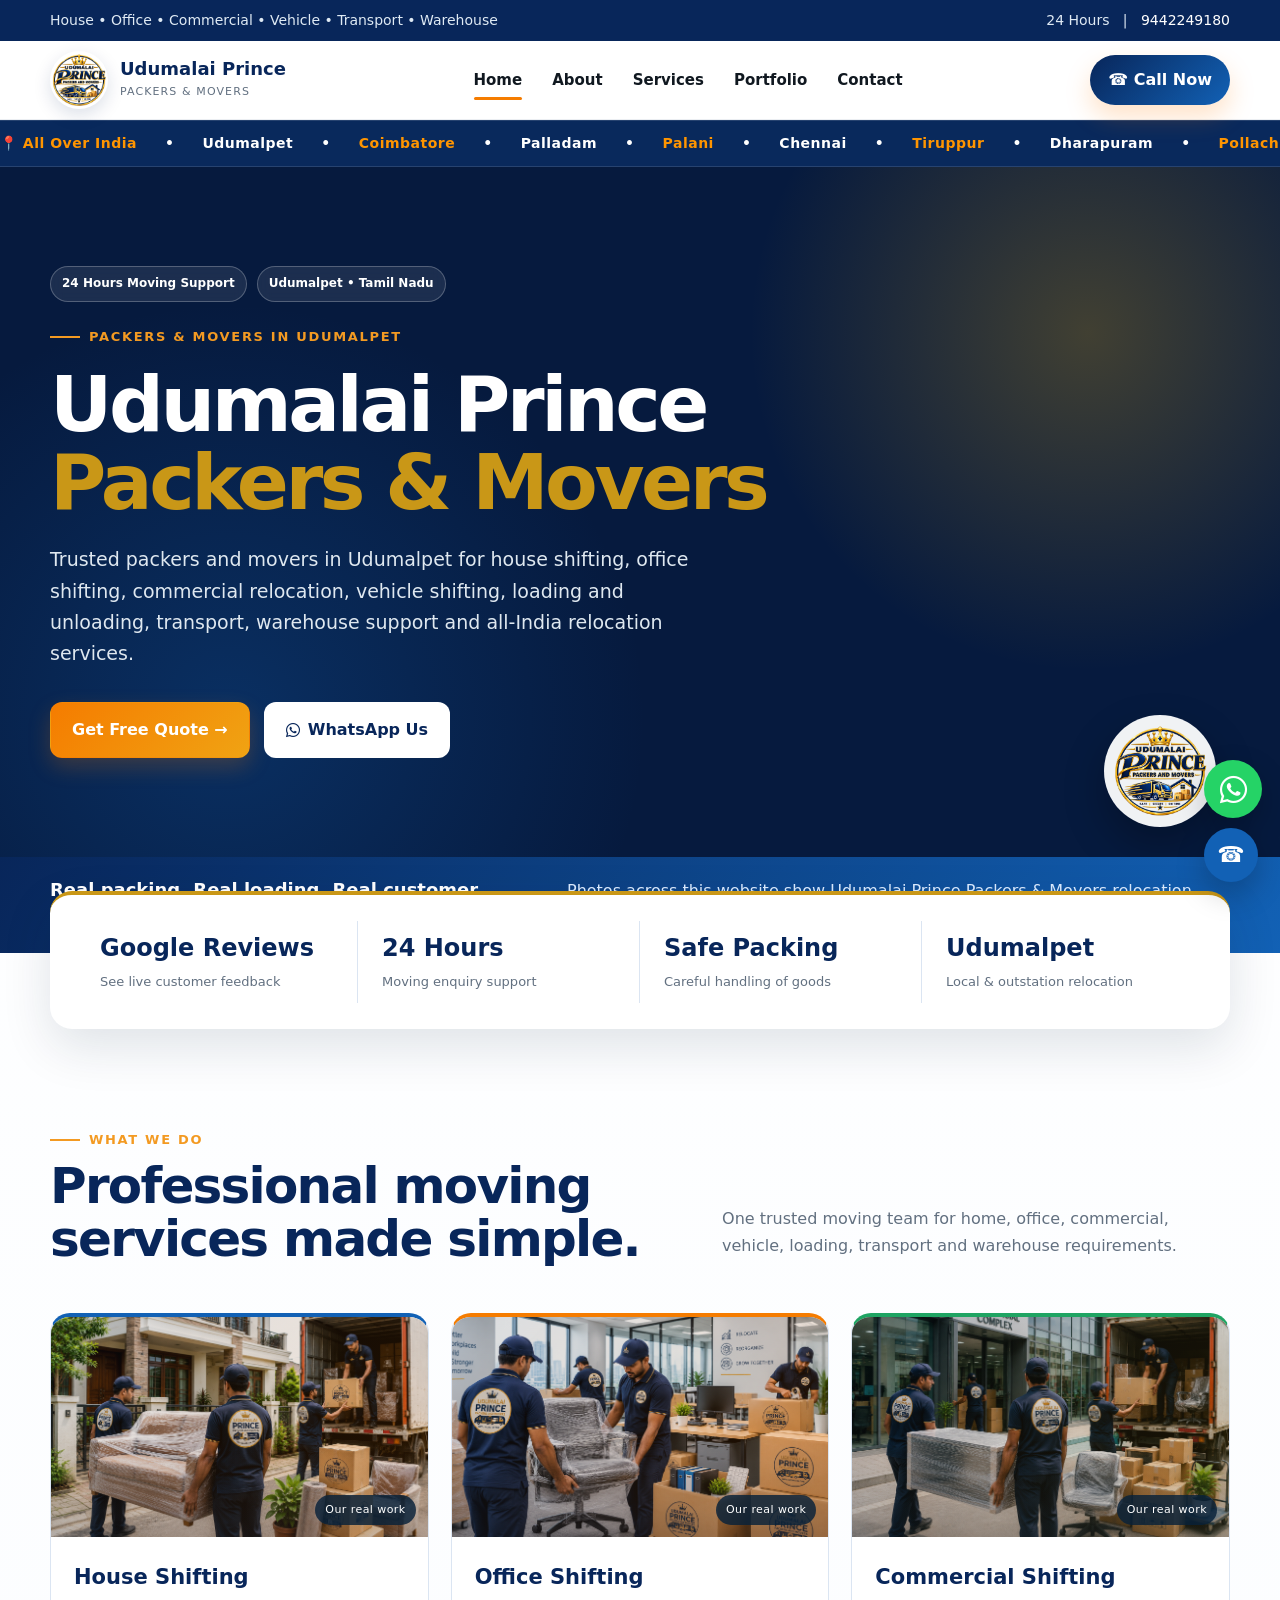
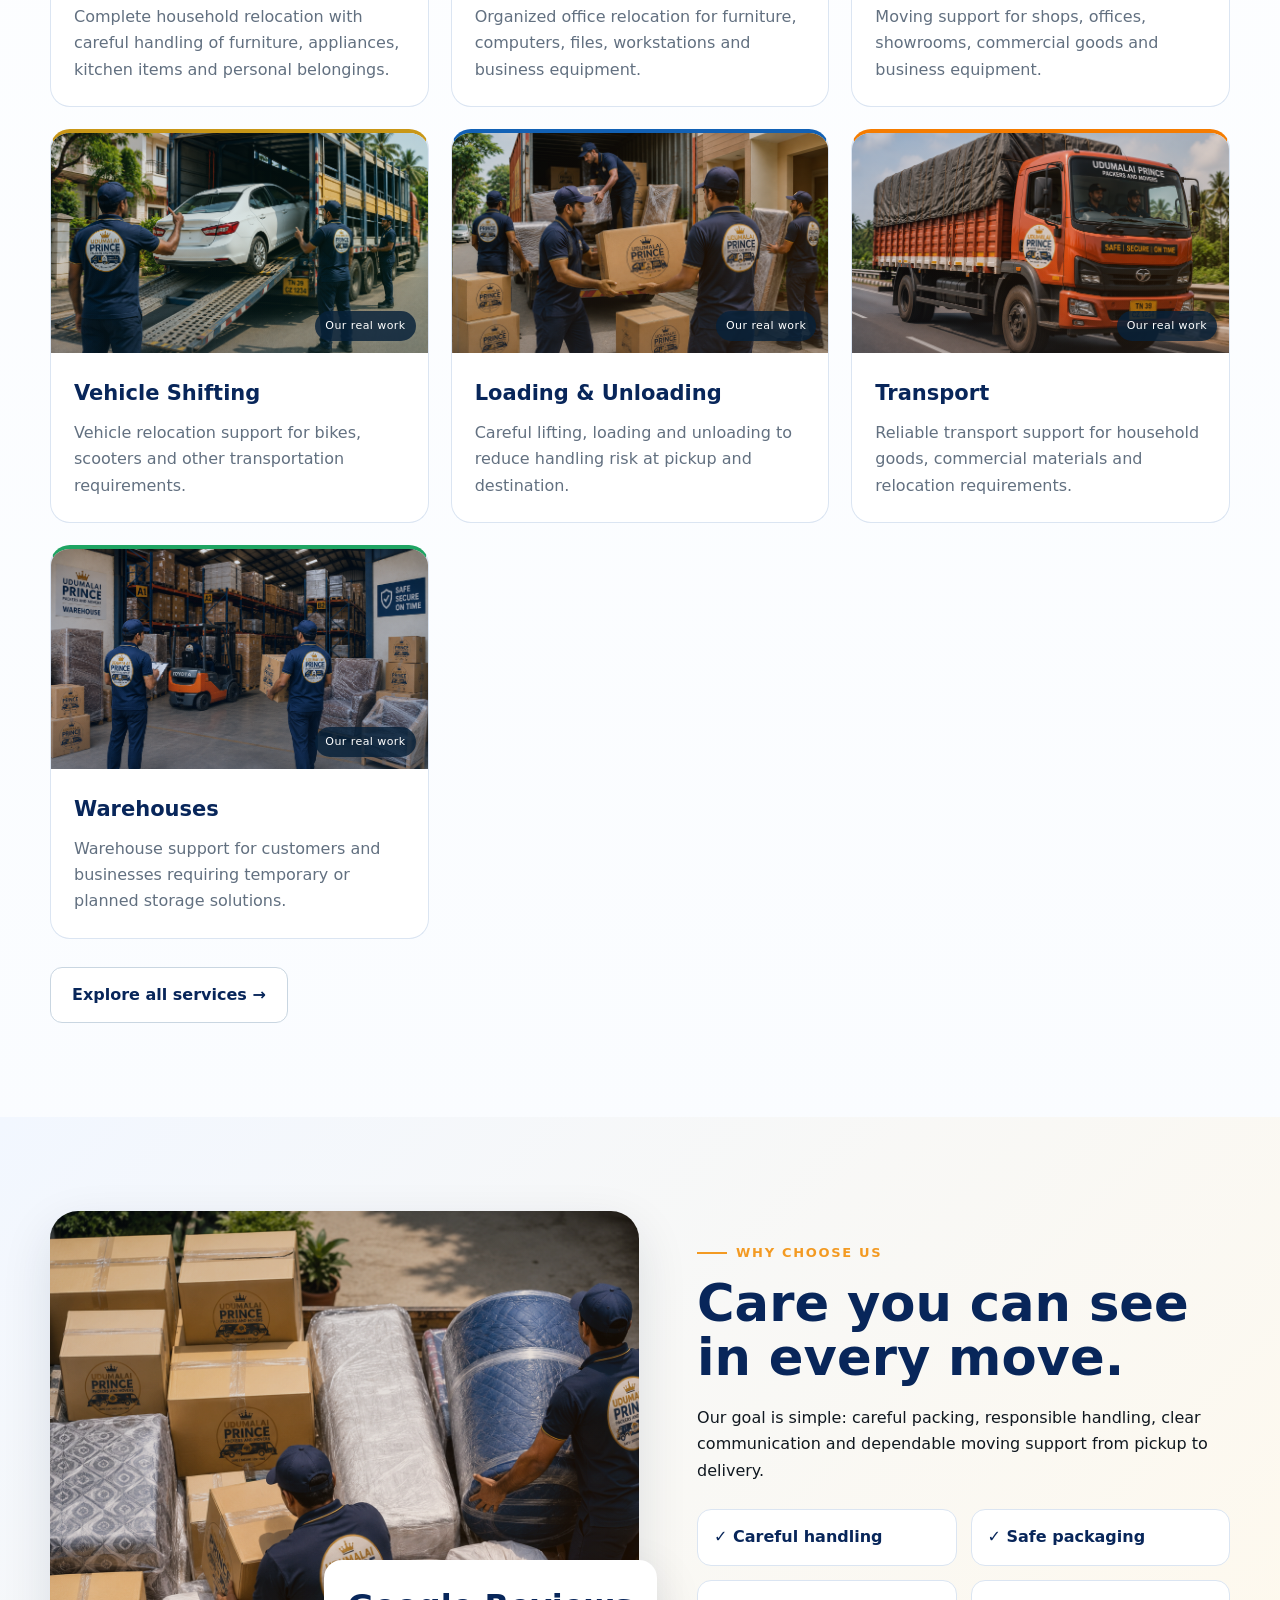
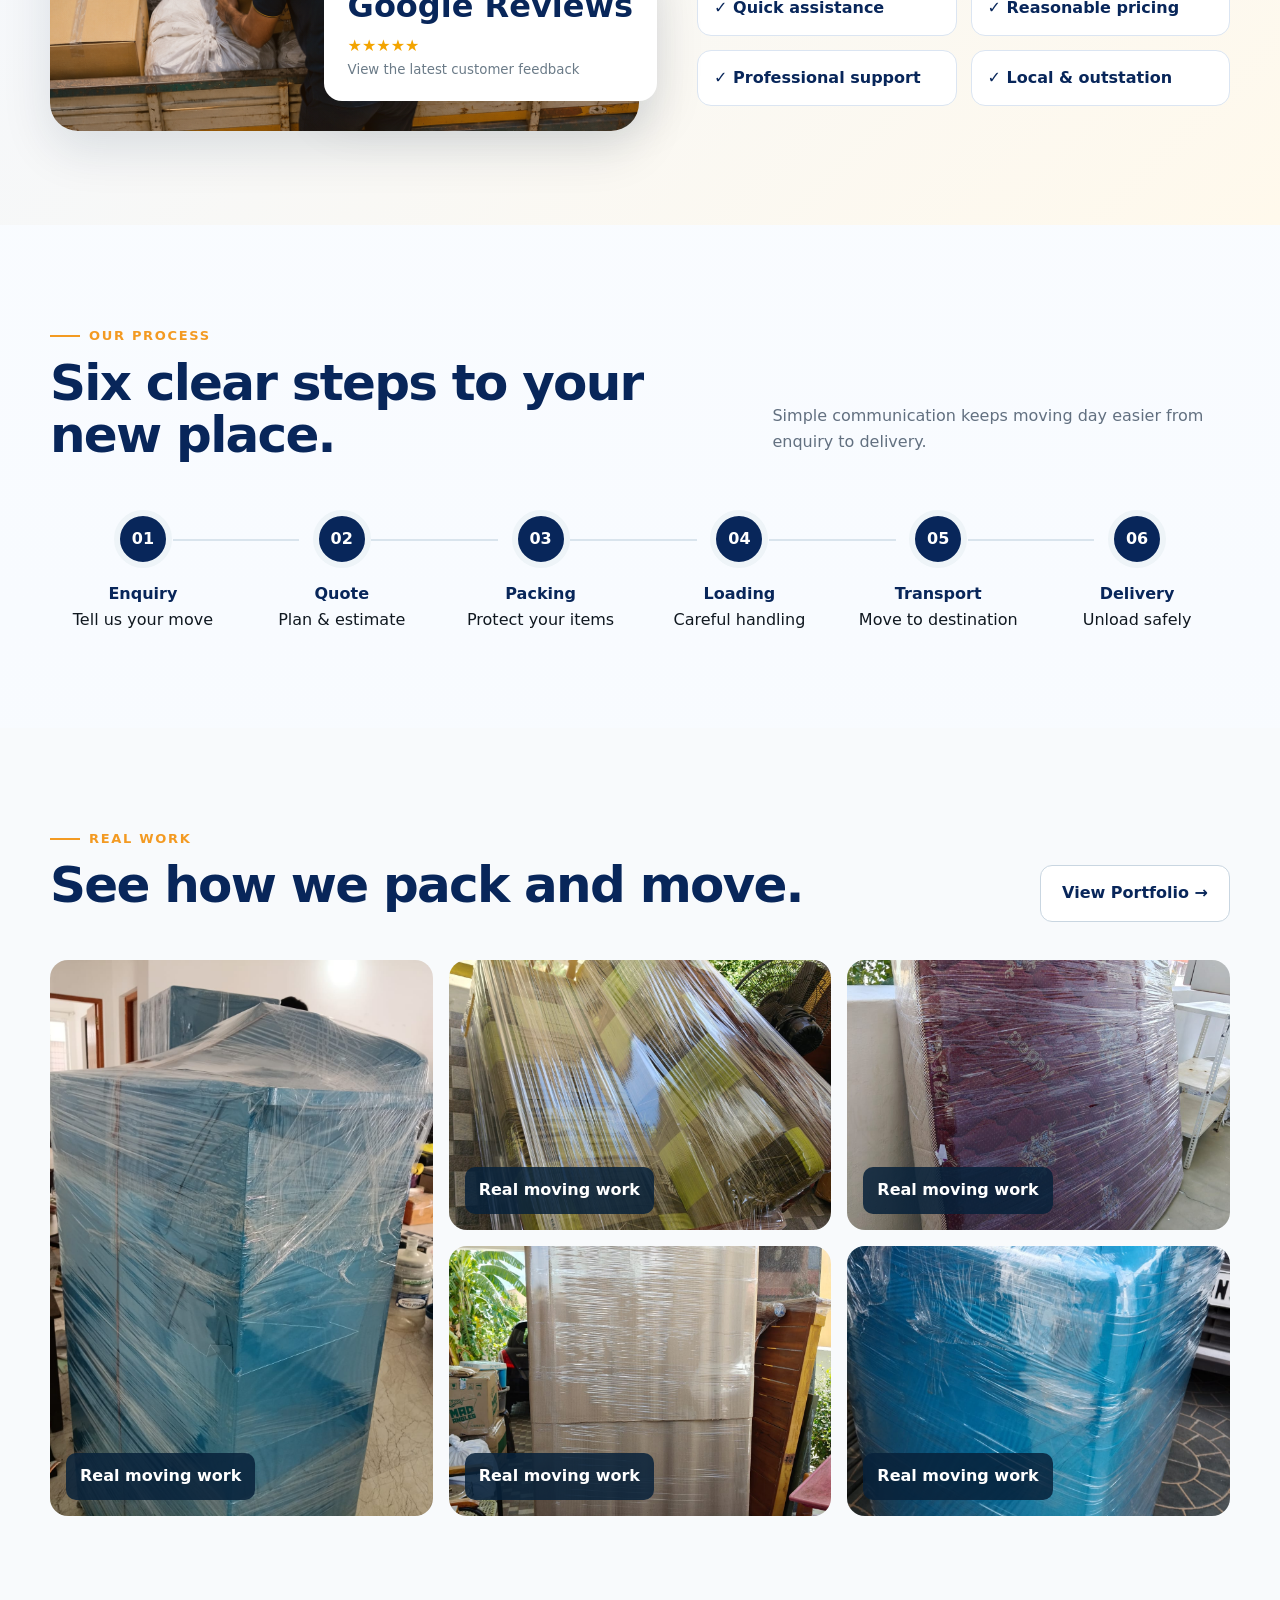
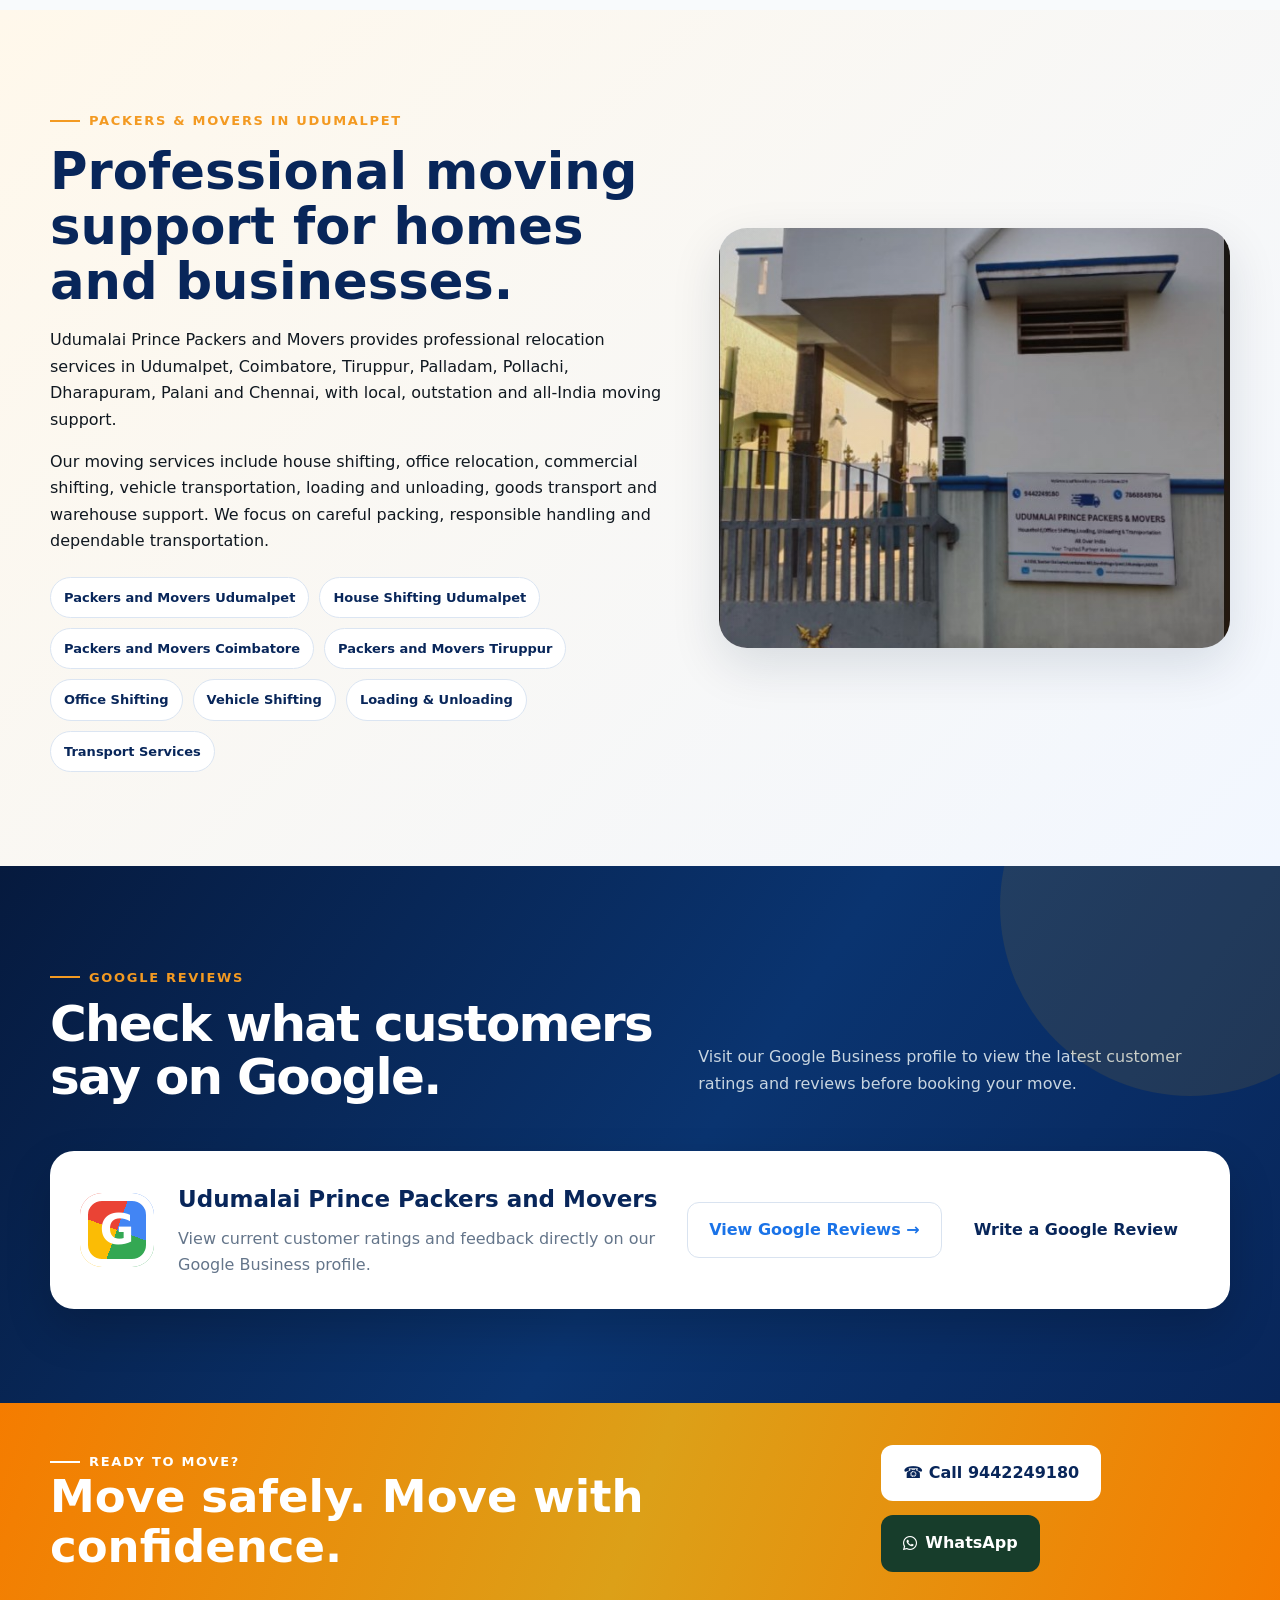
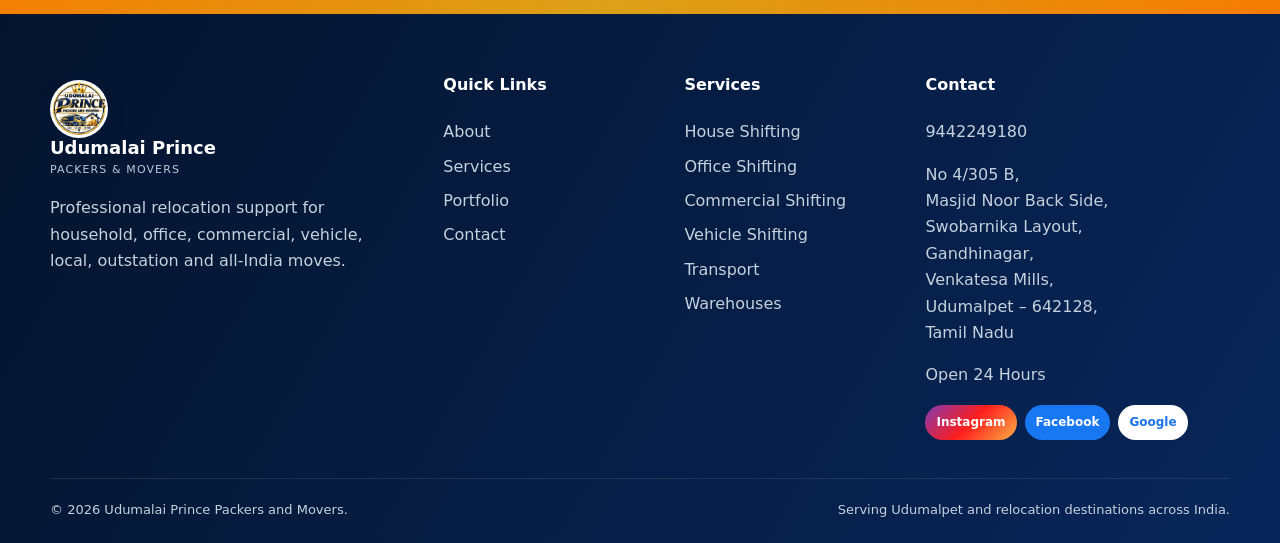
<file: index.html>
<!doctype html>
<html lang="en">

<head>

  <meta charset="utf-8" />

  <meta
    name="viewport"
    content="width=device-width, initial-scale=1"
  />

  <!-- ==============================
       PRIMARY SEO
  =============================== -->

  <title>
    Packers and Movers in Udumalpet | Udumalai Prince Packers & Movers
  </title>

  <meta
    name="description"
    content="Trusted packers and movers in Udumalpet for house shifting, office shifting, commercial relocation, vehicle transport, loading, unloading, warehouse and all-India moving services. Call Udumalai Prince Packers and Movers."
  />

  <meta
    name="robots"
    content="index, follow, max-image-preview:large, max-snippet:-1, max-video-preview:-1"
  />

  <meta
    name="author"
    content="Udumalai Prince Packers and Movers"
  />

  <meta
    name="theme-color"
    content="#09295c"
  />

  <!-- ==============================
       CANONICAL
  =============================== -->

  <link
    rel="canonical"
    href="https://amihub2026-sys.github.io/udumalaiPM/"
  />

  <!-- ==============================
       FAVICON
  =============================== -->

  <link
    rel="icon"
    type="image/png"
    href="assets/images/logo.png"
  />

  <link
    rel="apple-touch-icon"
    href="assets/images/logo.png"
  />

  <!-- ==============================
       OPEN GRAPH
  =============================== -->

  <meta
    property="og:type"
    content="website"
  />

  <meta
    property="og:title"
    content="Udumalai Prince Packers & Movers | Packers and Movers in Udumalpet"
  />

  <meta
    property="og:description"
    content="House shifting, office shifting, commercial relocation, vehicle shifting, loading, transport, warehouse and all-India moving services from Udumalai Prince Packers and Movers."
  />

  <meta
    property="og:url"
    content="https://amihub2026-sys.github.io/udumalaiPM/"
  />

  <meta
    property="og:image"
    content="https://amihub2026-sys.github.io/udumalaiPM/assets/images/portfolio-01.jpg"
  />

  <meta
    property="og:image:alt"
    content="Udumalai Prince Packers and Movers in Udumalpet"
  />

  <meta
    property="og:site_name"
    content="Udumalai Prince Packers and Movers"
  />

  <meta
    property="og:locale"
    content="en_IN"
  />

  <!-- ==============================
       TWITTER
  =============================== -->

  <meta
    name="twitter:card"
    content="summary_large_image"
  />

  <meta
    name="twitter:title"
    content="Udumalai Prince Packers & Movers | Udumalpet"
  />

  <meta
    name="twitter:description"
    content="Professional house shifting, office shifting, vehicle transport, loading, commercial moving and all-India relocation services."
  />

  <meta
    name="twitter:image"
    content="https://amihub2026-sys.github.io/udumalaiPM/assets/images/portfolio-01.jpg"
  />

  <!-- ==============================
       PERFORMANCE
  =============================== -->

  <link
    rel="preconnect"
    href="https://fonts.googleapis.com"
  />

  <link
    rel="preconnect"
    href="https://fonts.gstatic.com"
    crossorigin
  />

  <!-- ==============================
       CSS
  =============================== -->

  <link
    href="assets/css/style.css"
    rel="stylesheet"
  />

  <!-- FONT AWESOME -->

  <link
    rel="stylesheet"
    href="https://cdnjs.cloudflare.com/ajax/libs/font-awesome/6.5.2/css/all.min.css"
  />


  <!-- ==============================
       LOCAL BUSINESS SCHEMA
  =============================== -->

  <script type="application/ld+json">
  {
    "@context": "https://schema.org",
    "@graph": [

      {
        "@type": "MovingCompany",

        "@id": "https://amihub2026-sys.github.io/udumalaiPM/#business",

        "name": "Udumalai Prince Packers and Movers",

        "url": "https://amihub2026-sys.github.io/udumalaiPM/",

        "logo": "https://amihub2026-sys.github.io/udumalaiPM/assets/images/logo.png",

        "image": "https://amihub2026-sys.github.io/udumalaiPM/assets/images/logo.png",

        "telephone": "+919442249180",

        "description": "Udumalai Prince Packers and Movers provides house shifting, office shifting, commercial relocation, vehicle shifting, loading and unloading, transport, warehouse and all-India relocation services.",

        "address": {

          "@type": "PostalAddress",

          "streetAddress": "No 4/305 B, Masjid Noor Back Side, Swobarnika Layout, Gandhinagar, Venkatesa Mills",

          "addressLocality": "Udumalpet",

          "addressRegion": "Tamil Nadu",

          "postalCode": "642128",

          "addressCountry": "IN"
        },

        "areaServed": [

          {
            "@type": "City",
            "name": "Udumalpet"
          },

          {
            "@type": "City",
            "name": "Coimbatore"
          },

          {
            "@type": "City",
            "name": "Tiruppur"
          },

          {
            "@type": "City",
            "name": "Palladam"
          },

          {
            "@type": "City",
            "name": "Pollachi"
          },

          {
            "@type": "City",
            "name": "Dharapuram"
          },

          {
            "@type": "City",
            "name": "Palani"
          },

          {
            "@type": "City",
            "name": "Chennai"
          },

          {
            "@type": "Country",
            "name": "India"
          }

        ],

        "openingHoursSpecification": [

          {
            "@type": "OpeningHoursSpecification",

            "dayOfWeek": [
              "Monday",
              "Tuesday",
              "Wednesday",
              "Thursday",
              "Friday",
              "Saturday",
              "Sunday"
            ],

            "opens": "00:00",

            "closes": "23:59"
          }

        ],

        "sameAs": [

          "https://www.instagram.com/udumalaiprincepackersandmover?igsi=ZDVubzYyZ3RkbTU=",

          "https://www.facebook.com/share/1F4BdqWvei/",

          "https://share.google/RfILheXMWcS5Ohxfz"

        ],

        "hasOfferCatalog": {

          "@type": "OfferCatalog",

          "name": "Moving Services",

          "itemListElement": [

            {
              "@type": "Offer",

              "itemOffered": {

                "@type": "Service",

                "name": "House Shifting"
              }
            },

            {
              "@type": "Offer",

              "itemOffered": {

                "@type": "Service",

                "name": "Office Shifting"
              }
            },

            {
              "@type": "Offer",

              "itemOffered": {

                "@type": "Service",

                "name": "Commercial Shifting"
              }
            },

            {
              "@type": "Offer",

              "itemOffered": {

                "@type": "Service",

                "name": "Vehicle Shifting"
              }
            },

            {
              "@type": "Offer",

              "itemOffered": {

                "@type": "Service",

                "name": "Loading and Unloading"
              }
            },

            {
              "@type": "Offer",

              "itemOffered": {

                "@type": "Service",

                "name": "Transport Services"
              }
            },

            {
              "@type": "Offer",

              "itemOffered": {

                "@type": "Service",

                "name": "Warehouse Services"
              }
            }

          ]
        }
      },

      {
        "@type": "WebSite",

        "@id": "https://amihub2026-sys.github.io/udumalaiPM/#website",

        "url": "https://amihub2026-sys.github.io/udumalaiPM/",

        "name": "Udumalai Prince Packers and Movers",

        "publisher": {
          "@id": "https://amihub2026-sys.github.io/udumalaiPM/#business"
        }
      },

      {
        "@type": "WebPage",

        "@id": "https://amihub2026-sys.github.io/udumalaiPM/#webpage",

        "url": "https://amihub2026-sys.github.io/udumalaiPM/",

        "name": "Packers and Movers in Udumalpet | Udumalai Prince Packers & Movers",

        "isPartOf": {
          "@id": "https://amihub2026-sys.github.io/udumalaiPM/#website"
        },

        "about": {
          "@id": "https://amihub2026-sys.github.io/udumalaiPM/#business"
        },

        "description": "Professional packers and movers in Udumalpet providing house shifting, office relocation, commercial moving, vehicle shifting and all-India relocation services."
      }

    ]
  }
  </script>

</head>


<body>


<!-- ==============================
     TOP BAR
=============================== -->

<div class="topbar">

  <div class="container">

    <span>
      House • Office • Commercial • Vehicle • Transport • Warehouse
    </span>

    <span>
      24 Hours &nbsp; | &nbsp;

      <a href="tel:+919442249180">
        9442249180
      </a>

    </span>

  </div>

</div>


<!-- ==============================
     HEADER
=============================== -->

<header class="header">

  <div class="container nav">


    <a
      aria-label="Udumalai Prince Packers and Movers home"
      class="brand"
      href="index.html"
    >

      <img
        alt="Udumalai Prince Packers and Movers logo"
        class="brand-logo"
        src="assets/images/logo.png"
      />

      <span>

        <strong>
          Udumalai Prince
        </strong>

        <small>
          Packers &amp; Movers
        </small>

      </span>

    </a>


    <nav
      aria-label="Main navigation"
      class="menu"
    >

      <a
        class="active"
        href="index.html"
      >
        Home
      </a>

      <a href="about.html">
        About
      </a>

      <a href="services.html">
        Services
      </a>

      <a href="portfolio.html">
        Portfolio
      </a>

      <a href="contact.html">
        Contact
      </a>

    </nav>


    <a
      class="nav-cta"
      href="tel:+919442249180"
    >
      ☎ Call Now
    </a>


    <button
      aria-expanded="false"
      aria-label="Open menu"
      class="hamb"
      type="button"
    >
      ☰
    </button>


  </div>

</header>


<!-- ==============================
     LOCATION MARQUEE
=============================== -->

<div class="location-marquee">

  <div class="location-marquee-track">

    <span>📍 All Over India</span>
    <span>•</span>

    <span>Udumalpet</span>
    <span>•</span>

    <span>Coimbatore</span>
    <span>•</span>

    <span>Palladam</span>
    <span>•</span>

    <span>Palani</span>
    <span>•</span>

    <span>Chennai</span>
    <span>•</span>

    <span>Tiruppur</span>
    <span>•</span>

    <span>Dharapuram</span>
    <span>•</span>

    <span>Pollachi</span>
    <span>•</span>


    <!-- DUPLICATE FOR SMOOTH LOOP -->


    <span>📍 All Over India</span>
    <span>•</span>

    <span>Udumalpet</span>
    <span>•</span>

    <span>Coimbatore</span>
    <span>•</span>

    <span>Palladam</span>
    <span>•</span>

    <span>Palani</span>
    <span>•</span>

    <span>Chennai</span>
    <span>•</span>

    <span>Tiruppur</span>
    <span>•</span>

    <span>Dharapuram</span>
    <span>•</span>

    <span>Pollachi</span>
    <span>•</span>

  </div>

</div>


<!-- ==============================
     MAIN
=============================== -->

<main>


<!-- ==============================
     HERO
=============================== -->

<section class="hero">


  <video
    class="hero-video"
    autoplay
    muted
    loop
    playsinline
    preload="metadata"
    aria-hidden="true"
  >

    <source
      src="assets/hero-packers.mp4"
      type="video/mp4"
    />

  </video>


  <div class="hero-video-overlay"></div>


  <img
    class="hero-media-logo"
    src="assets/images/logo.png"
    alt=""
    aria-hidden="true"
  />


  <div class="container">


    <div class="hero-kicker">

      <span class="hero-chip">
        24 Hours Moving Support
      </span>

      <span class="hero-chip">
        Udumalpet • Tamil Nadu
      </span>

    </div>


    <span class="eyebrow">
      Packers &amp; Movers in Udumalpet
    </span>


    <!-- MAIN H1 -->

    <h1>
      Udumalai Prince
      <span>Packers &amp; Movers</span>
    </h1>


    <p>
      Trusted packers and movers in Udumalpet for house shifting,
      office shifting, commercial relocation, vehicle shifting,
      loading and unloading, transport, warehouse support and
      all-India relocation services.
    </p>


    <div class="actions">


      <a
        class="btn btn-primary"
        href="contact.html"
      >
        Get Free Quote →
      </a>


      <a
        class="btn btn-light"
        href="https://wa.me/919442249180"
        target="_blank"
        rel="noopener"
      >

        <i class="fa-brands fa-whatsapp"></i>

        WhatsApp Us

      </a>


    </div>


  </div>


</section>


<!-- ==============================
     REAL WORK
=============================== -->

<div class="real-work-banner">

  <div class="container">

    <strong>
      Real packing. Real loading. Real customer moves.
    </strong>

    <span>
      Photos across this website show Udumalai Prince
      Packers &amp; Movers relocation work.
    </span>

  </div>

</div>


<!-- ==============================
     TRUST STRIP
=============================== -->

<div class="trust-strip">

  <div class="container">

    <div class="trust-card">


      <div class="trust-item">

        <strong>
          Google Reviews
        </strong>

        <span>
          See live customer feedback
        </span>

      </div>


      <div class="trust-item">

        <strong>
          24 Hours
        </strong>

        <span>
          Moving enquiry support
        </span>

      </div>


      <div class="trust-item">

        <strong>
          Safe Packing
        </strong>

        <span>
          Careful handling of goods
        </span>

      </div>


      <div class="trust-item">

        <strong>
          Udumalpet
        </strong>

        <span>
          Local &amp; outstation relocation
        </span>

      </div>


    </div>

  </div>

</div>


<!-- ==============================
     SERVICES
=============================== -->

<section>

  <div class="container">


    <div class="section-head reveal">


      <div>

        <span class="eyebrow">
          What We Do
        </span>

        <h2>
          Professional moving services made simple.
        </h2>

      </div>


      <p>
        One trusted moving team for home, office,
        commercial, vehicle, loading, transport and
        warehouse requirements.
      </p>


    </div>


    <div class="services-grid">


      <!-- HOUSE SHIFTING -->

      <article class="service-card reveal">

        <div
          class="photo ph-house"
          role="img"
          aria-label="House shifting service in Udumalpet"
        ></div>

        <div class="body">

          <h3>
            House Shifting
          </h3>

          <p>
            Complete household relocation with careful handling
            of furniture, appliances, kitchen items and personal
            belongings.
          </p>

        </div>

      </article>


      <!-- OFFICE SHIFTING -->

      <article class="service-card reveal">

        <div
          class="photo ph-office"
          role="img"
          aria-label="Office shifting service in Udumalpet"
        ></div>

        <div class="body">

          <h3>
            Office Shifting
          </h3>

          <p>
            Organized office relocation for furniture,
            computers, files, workstations and business
            equipment.
          </p>

        </div>

      </article>


      <!-- COMMERCIAL -->

      <article class="service-card reveal">

        <div
          class="photo ph-commercial"
          role="img"
          aria-label="Commercial shifting service"
        ></div>

        <div class="body">

          <h3>
            Commercial Shifting
          </h3>

          <p>
            Moving support for shops, offices, showrooms,
            commercial goods and business equipment.
          </p>

        </div>

      </article>


      <!-- VEHICLE -->

      <article class="service-card reveal">

        <div
          class="photo ph-vehicle"
          role="img"
          aria-label="Vehicle shifting service"
        ></div>

        <div class="body">

          <h3>
            Vehicle Shifting
          </h3>

          <p>
            Vehicle relocation support for bikes,
            scooters and other transportation requirements.
          </p>

        </div>

      </article>


      <!-- LOADING -->

      <article class="service-card reveal">

        <div
          class="photo ph-load"
          role="img"
          aria-label="Loading and unloading service"
        ></div>

        <div class="body">

          <h3>
            Loading &amp; Unloading
          </h3>

          <p>
            Careful lifting, loading and unloading to
            reduce handling risk at pickup and destination.
          </p>

        </div>

      </article>


      <!-- TRANSPORT -->

      <article class="service-card reveal">

        <div
          class="photo ph-transport"
          role="img"
          aria-label="Goods transport service"
        ></div>

        <div class="body">

          <h3>
            Transport
          </h3>

          <p>
            Reliable transport support for household goods,
            commercial materials and relocation requirements.
          </p>

        </div>

      </article>


      <!-- WAREHOUSE -->

      <article class="service-card reveal">

        <div
          class="photo ph-warehouse"
          role="img"
          aria-label="Warehouse storage support"
        ></div>

        <div class="body">

          <h3>
            Warehouses
          </h3>

          <p>
            Warehouse support for customers and businesses
            requiring temporary or planned storage solutions.
          </p>

        </div>

      </article>


    </div>


    <div style="margin-top:28px">

      <a
        class="btn btn-outline"
        href="services.html"
      >
        Explore all services →
      </a>

    </div>


  </div>

</section>


<!-- ==============================
     WHY CHOOSE US
=============================== -->

<section class="why">

  <div class="container why-grid">


    <div
      class="why-visual reveal"
      role="img"
      aria-label="Udumalai Prince Packers and Movers packing work"
    >

      <div class="rating-badge">

        <strong>
          Google Reviews
        </strong>

        <span>
          ★★★★★
        </span>

        <small
          style="
            display:block;
            color:#6b7b88;
          "
        >
          View the latest customer feedback
        </small>

      </div>

    </div>


    <div class="reveal">


      <span class="eyebrow">
        Why Choose Us
      </span>


      <h2>
        Care you can see in every move.
      </h2>


      <p>
        Our goal is simple: careful packing,
        responsible handling, clear communication and
        dependable moving support from pickup to delivery.
      </p>


      <div class="check-list">

        <div class="check">
          ✓ Careful handling
        </div>

        <div class="check">
          ✓ Safe packaging
        </div>

        <div class="check">
          ✓ Quick assistance
        </div>

        <div class="check">
          ✓ Reasonable pricing
        </div>

        <div class="check">
          ✓ Professional support
        </div>

        <div class="check">
          ✓ Local &amp; outstation
        </div>

      </div>


    </div>


  </div>

</section>


<!-- ==============================
     PROCESS
=============================== -->

<section>

  <div class="container">


    <div class="section-head reveal">


      <div>

        <span class="eyebrow">
          Our Process
        </span>

        <h2>
          Six clear steps to your new place.
        </h2>

      </div>


      <p>
        Simple communication keeps moving day
        easier from enquiry to delivery.
      </p>


    </div>


    <div class="process reveal">


      <div class="step">

        <div class="num">
          01
        </div>

        <strong>
          Enquiry
        </strong>

        <span>
          Tell us your move
        </span>

      </div>


      <div class="step">

        <div class="num">
          02
        </div>

        <strong>
          Quote
        </strong>

        <span>
          Plan &amp; estimate
        </span>

      </div>


      <div class="step">

        <div class="num">
          03
        </div>

        <strong>
          Packing
        </strong>

        <span>
          Protect your items
        </span>

      </div>


      <div class="step">

        <div class="num">
          04
        </div>

        <strong>
          Loading
        </strong>

        <span>
          Careful handling
        </span>

      </div>


      <div class="step">

        <div class="num">
          05
        </div>

        <strong>
          Transport
        </strong>

        <span>
          Move to destination
        </span>

      </div>


      <div class="step">

        <div class="num">
          06
        </div>

        <strong>
          Delivery
        </strong>

        <span>
          Unload safely
        </span>

      </div>


    </div>


  </div>

</section>


<!-- ==============================
     PORTFOLIO
=============================== -->

<section style="background:#f8fafc">

  <div class="container">


    <div class="section-head reveal">


      <div>

        <span class="eyebrow">
          Real Work
        </span>

        <h2>
          See how we pack and move.
        </h2>

      </div>


      <a
        class="btn btn-outline"
        href="portfolio.html"
      >
        View Portfolio →
      </a>


    </div>


    <div class="portfolio-grid">


      <div
        class="work"
        role="img"
        aria-label="Household goods packed for moving"
        style="
          background-image:
          url('assets/images/portfolio-01.jpg');
        "
      ></div>


      <div
        class="work"
        role="img"
        aria-label="Professional packing work"
        style="
          background-image:
          url('assets/images/portfolio-02.jpg');
        "
      ></div>


      <div
        class="work"
        role="img"
        aria-label="Moving and packing service"
        style="
          background-image:
          url('assets/images/portfolio-03.jpg');
        "
      ></div>


      <div
        class="work"
        role="img"
        aria-label="Furniture protected for transport"
        style="
          background-image:
          url('assets/images/portfolio-04.jpg');
        "
      ></div>


      <div
        class="work"
        role="img"
        aria-label="Loading goods for relocation"
        style="
          background-image:
          url('assets/images/portfolio-05.jpg');
        "
      ></div>


    </div>


  </div>

</section>


<!-- ==============================
     LOCAL SEO CONTENT
=============================== -->

<section class="seo-local">

  <div class="container seo-local-grid">


    <div>


      <span class="eyebrow">
        Packers &amp; Movers in Udumalpet
      </span>


      <h2
        style="
          font-size:clamp(34px,4vw,52px);
          line-height:1.08;
          color:var(--navy);
          margin:12px 0 18px;
        "
      >
        Professional moving support for homes and businesses.
      </h2>


      <p>
        Udumalai Prince Packers and Movers provides professional
        relocation services in Udumalpet, Coimbatore, Tiruppur,
        Palladam, Pollachi, Dharapuram, Palani and Chennai,
        with local, outstation and all-India moving support.
      </p>


      <p>
        Our moving services include house shifting,
        office relocation, commercial shifting, vehicle
        transportation, loading and unloading, goods transport
        and warehouse support. We focus on careful packing,
        responsible handling and dependable transportation.
      </p>


      <div class="seo-keywords">

        <span>
          Packers and Movers Udumalpet
        </span>

        <span>
          House Shifting Udumalpet
        </span>

        <span>
          Packers and Movers Coimbatore
        </span>

        <span>
          Packers and Movers Tiruppur
        </span>

        <span>
          Office Shifting
        </span>

        <span>
          Vehicle Shifting
        </span>

        <span>
          Loading &amp; Unloading
        </span>

        <span>
          Transport Services
        </span>

      </div>


    </div>


    <div
      class="why-visual"
      role="img"
      aria-label="Professional packing and moving service"
      style="
        background-image:
        linear-gradient(
          145deg,
          rgba(8,33,58,.12),
          rgba(255,122,0,.08)
        ),
        url('assets/images/portfolio-17.jpg');

        min-height:420px;
      "
    ></div>


  </div>

</section>


<!-- ==============================
     GOOGLE REVIEWS
=============================== -->

<section class="reviews">

  <div class="container">


    <div class="section-head reveal">


      <div>

        <span class="eyebrow">
          Google Reviews
        </span>

        <h2>
          Check what customers say on Google.
        </h2>

      </div>


      <p>
        Visit our Google Business profile to view the latest
        customer ratings and reviews before booking your move.
      </p>


    </div>


    <div class="google-review-panel reveal">


      <div class="google-g">
        G
      </div>


      <div>

        <h3>
          Udumalai Prince Packers and Movers
        </h3>

        <p>
          View current customer ratings and feedback
          directly on our Google Business profile.
        </p>

      </div>


      <div class="google-review-actions">


        <a
          class="btn btn-google"
          href="https://share.google/RfILheXMWcS5Ohxfz"
          rel="noopener"
          target="_blank"
        >
          View Google Reviews →
        </a>


        <a
          class="btn btn-light"
          href="https://share.google/RfILheXMWcS5Ohxfz"
          rel="noopener"
          target="_blank"
        >
          Write a Google Review
        </a>


      </div>


    </div>


  </div>

</section>


</main>


<!-- ==============================
     CTA
=============================== -->

<section class="cta-band">

  <div class="container cta-flex">


    <div>

      <span
        class="eyebrow"
        style="color:#fff"
      >
        Ready to Move?
      </span>

      <h2>
        Move safely. Move with confidence.
      </h2>

    </div>


    <div class="actions">


      <a
        class="btn btn-light"
        href="tel:+919442249180"
      >
        ☎ Call 9442249180
      </a>


      <a
        class="btn"
        href="https://wa.me/919442249180"
        rel="noopener"
        style="
          background:#173d2b;
          color:#fff;
        "
        target="_blank"
      >

        <i class="fa-brands fa-whatsapp"></i>

        WhatsApp

      </a>


    </div>


  </div>

</section>


<!-- ==============================
     FOOTER
=============================== -->

<footer class="footer">

  <div class="container">


    <div class="footer-grid">


      <div>


        <a
          class="brand"
          href="index.html"
        >

          <img
            alt="Udumalai Prince Packers and Movers logo"
            class="brand-logo"
            src="assets/images/logo.png"
          />


          <span>

            <strong>
              Udumalai Prince
            </strong>

            <small>
              Packers &amp; Movers
            </small>

          </span>


        </a>


        <p>
          Professional relocation support for household,
          office, commercial, vehicle, local,
          outstation and all-India moves.
        </p>


      </div>


      <div>

        <h4>
          Quick Links
        </h4>

        <a href="about.html">
          About
        </a>

        <a href="services.html">
          Services
        </a>

        <a href="portfolio.html">
          Portfolio
        </a>

        <a href="contact.html">
          Contact
        </a>

      </div>


      <div>

        <h4>
          Services
        </h4>

        <a href="services.html#house">
          House Shifting
        </a>

        <a href="services.html#office">
          Office Shifting
        </a>

        <a href="services.html#commercial">
          Commercial Shifting
        </a>

        <a href="services.html#vehicle">
          Vehicle Shifting
        </a>

        <a href="services.html#transport">
          Transport
        </a>

        <a href="services.html#warehouse">
          Warehouses
        </a>

      </div>


      <div>

        <h4>
          Contact
        </h4>


        <a href="tel:+919442249180">
          9442249180
        </a>


        <p>
          No 4/305 B,<br>
          Masjid Noor Back Side,<br>
          Swobarnika Layout,<br>
          Gandhinagar,<br>
          Venkatesa Mills,<br>
          Udumalpet – 642128,<br>
          Tamil Nadu
        </p>


        <p>
          Open 24 Hours
        </p>


        <div class="social-links">


          <a
            class="social-pill instagram"
            href="https://www.instagram.com/udumalaiprincepackersandmover?igsi=ZDVubzYyZ3RkbTU="
            rel="noopener"
            target="_blank"
          >
            Instagram
          </a>


          <a
            class="social-pill facebook"
            href="https://www.facebook.com/share/1F4BdqWvei/"
            rel="noopener"
            target="_blank"
          >
            Facebook
          </a>


          <a
            class="social-pill google"
            href="https://share.google/RfILheXMWcS5Ohxfz"
            rel="noopener"
            target="_blank"
          >
            Google
          </a>


        </div>


      </div>


    </div>


    <div class="footer-bottom">


      <span>
        ©
        <span data-year></span>
        Udumalai Prince Packers and Movers.
      </span>


      <span>
        Serving Udumalpet and relocation destinations across India.
      </span>


    </div>


  </div>

</footer>


<!-- ==============================
     FLOATING CALL / WHATSAPP
=============================== -->

<div class="float-actions">


  <a
    aria-label="Chat with Udumalai Prince Packers and Movers on WhatsApp"
    class="float-btn wa"
    href="https://wa.me/919442249180"
    target="_blank"
    rel="noopener"
  >

    <i class="fa-brands fa-whatsapp"></i>

  </a>


  <a
    aria-label="Call Udumalai Prince Packers and Movers"
    class="float-btn call"
    href="tel:+919442249180"
  >
    ☎
  </a>


</div>


<!-- ==============================
     JS
=============================== -->

<script src="assets/js/main.js"></script>


</body>

</html>
</file>
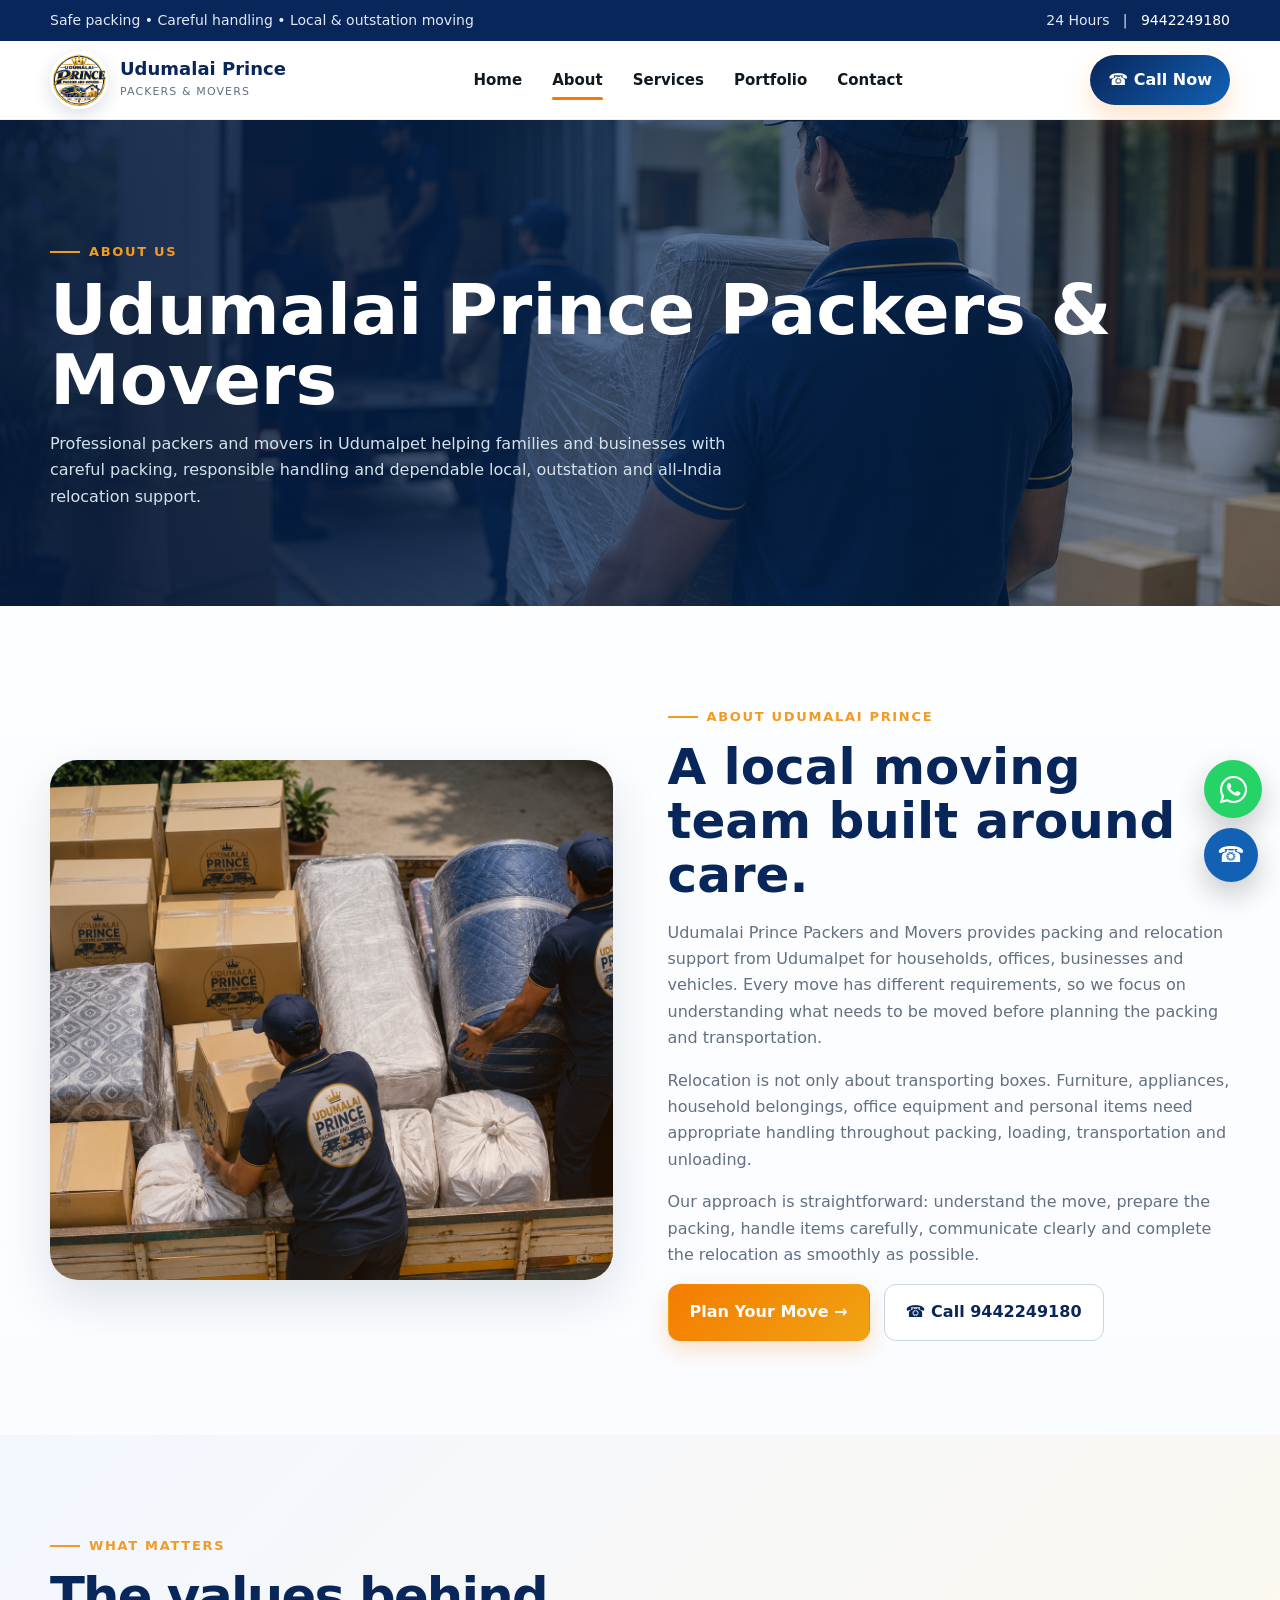
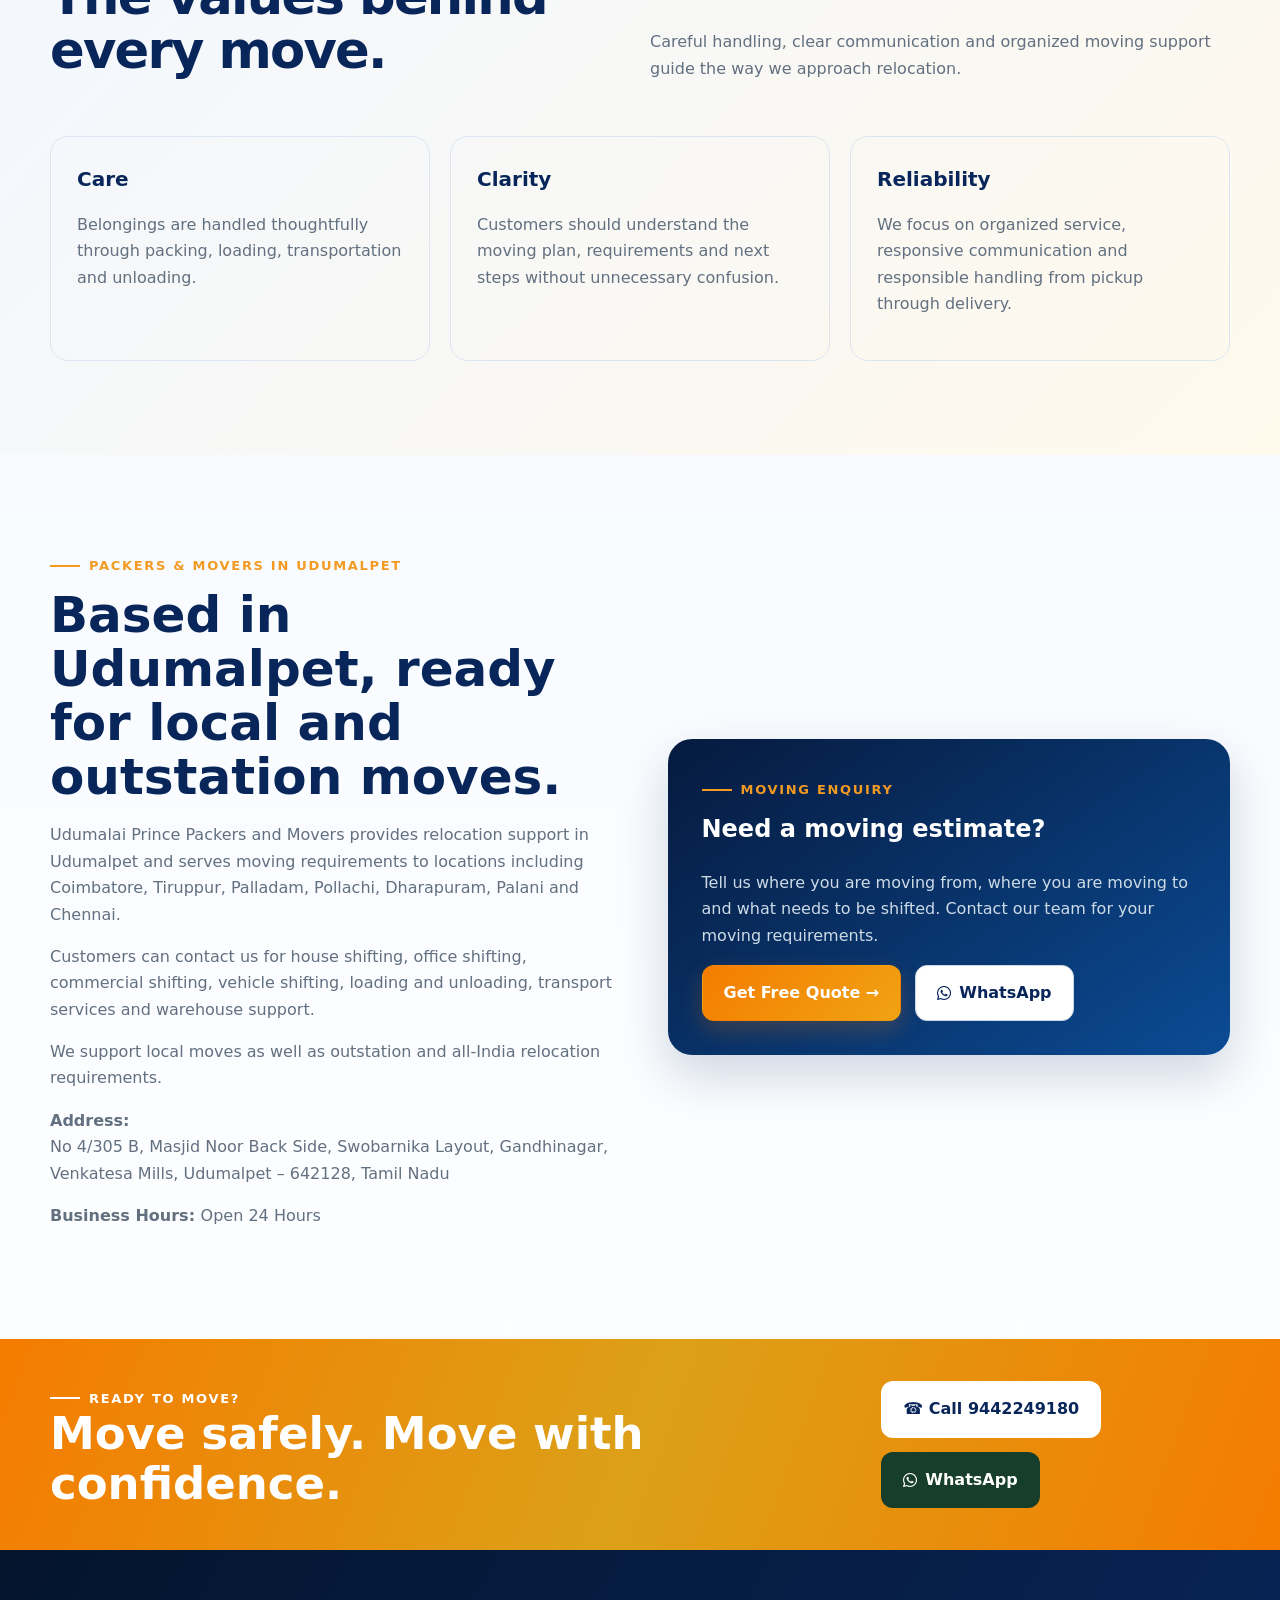
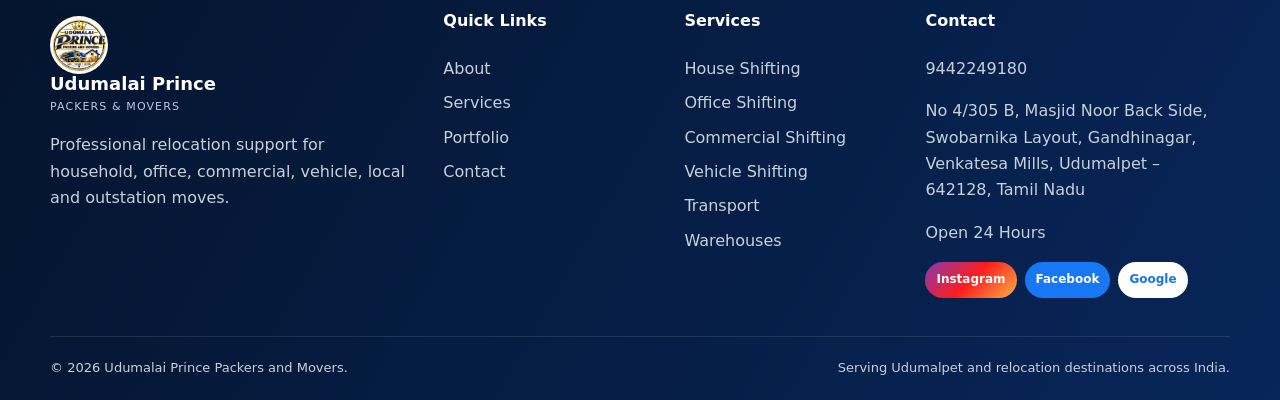
<file: about.html>
<!doctype html>
<html lang="en">

<head>

  <meta charset="utf-8" />

  <meta
    name="viewport"
    content="width=device-width, initial-scale=1"
  />

  <!-- =====================================
       PRIMARY SEO
  ====================================== -->

  <title>About Udumalai Prince Packers & Movers | Udumalpet</title>

  <meta
    name="description"
    content="Learn about Udumalai Prince Packers and Movers in Udumalpet. Professional support for house shifting, office relocation, vehicle shifting, packing, loading and all-India moves."
  />

  <meta
    name="robots"
    content="index, follow, max-image-preview:large, max-snippet:-1, max-video-preview:-1"
  />

  <meta
    name="author"
    content="Udumalai Prince Packers and Movers"
  />

  <meta
    name="theme-color"
    content="#09295c"
  />


  <!-- =====================================
       CANONICAL
  ====================================== -->

  <link
    rel="canonical"
    href="https://amihub2026-sys.github.io/udumalaiPM/about.html"
  />


  <!-- =====================================
       FAVICON
  ====================================== -->

  <link
    rel="icon"
    type="image/png"
    href="assets/images/logo.png"
  />

  <link
    rel="apple-touch-icon"
    href="assets/images/logo.png"
  />


  <!-- =====================================
       OPEN GRAPH
  ====================================== -->

  <meta
    property="og:type"
    content="website"
  />

  <meta
    property="og:title"
    content="About Udumalai Prince Packers & Movers | Udumalpet"
  />

  <meta
    property="og:description"
    content="Meet Udumalai Prince Packers and Movers, providing packing and relocation support for homes, offices, businesses and vehicles from Udumalpet."
  />

  <meta
    property="og:url"
    content="https://amihub2026-sys.github.io/udumalaiPM/about.html"
  />

  <meta
    property="og:image"
    content="https://amihub2026-sys.github.io/udumalaiPM/assets/images/about-team.jpg"
  />

  <meta
    property="og:image:alt"
    content="About Udumalai Prince Packers and Movers"
  />

  <meta
    property="og:site_name"
    content="Udumalai Prince Packers and Movers"
  />

  <meta
    property="og:locale"
    content="en_IN"
  />


  <!-- =====================================
       TWITTER / SOCIAL
  ====================================== -->

  <meta
    name="twitter:card"
    content="summary_large_image"
  />

  <meta
    name="twitter:title"
    content="About Udumalai Prince Packers & Movers"
  />

  <meta
    name="twitter:description"
    content="Professional packing and relocation support from Udumalai Prince Packers and Movers in Udumalpet."
  />

  <meta
    name="twitter:image"
    content="https://amihub2026-sys.github.io/udumalaiPM/assets/images/about-team.jpg"
  />


  <!-- =====================================
       PERFORMANCE
  ====================================== -->

  <link
    rel="preconnect"
    href="https://fonts.googleapis.com"
  />

  <link
    rel="preconnect"
    href="https://fonts.gstatic.com"
    crossorigin
  />


  <!-- =====================================
       CSS
  ====================================== -->

  <link
    href="assets/css/style.css"
    rel="stylesheet"
  />

  <link
    rel="stylesheet"
    href="https://cdnjs.cloudflare.com/ajax/libs/font-awesome/6.5.2/css/all.min.css"
  />


  <!-- =====================================
       STRUCTURED DATA
  ====================================== -->

  <script type="application/ld+json">
  {
    "@context": "https://schema.org",
    "@graph": [

      {
        "@type": "MovingCompany",

        "@id": "https://amihub2026-sys.github.io/udumalaiPM/#business",

        "name": "Udumalai Prince Packers and Movers",

        "url": "https://amihub2026-sys.github.io/udumalaiPM/",

        "logo": "https://amihub2026-sys.github.io/udumalaiPM/assets/images/logo.png",

        "image": "https://amihub2026-sys.github.io/udumalaiPM/assets/images/about-team.jpg",

        "telephone": "+919442249180",

        "description": "Udumalai Prince Packers and Movers provides professional packing and relocation support for homes, offices, businesses and vehicles in Udumalpet and for outstation moves across India.",

        "address": {

          "@type": "PostalAddress",

          "streetAddress": "No 4/305 B, Masjid Noor Back Side, Swobarnika Layout, Gandhinagar, Venkatesa Mills",

          "addressLocality": "Udumalpet",

          "addressRegion": "Tamil Nadu",

          "postalCode": "642128",

          "addressCountry": "IN"
        },

        "areaServed": [

          {
            "@type": "City",
            "name": "Udumalpet"
          },

          {
            "@type": "City",
            "name": "Coimbatore"
          },

          {
            "@type": "City",
            "name": "Tiruppur"
          },

          {
            "@type": "City",
            "name": "Palladam"
          },

          {
            "@type": "City",
            "name": "Pollachi"
          },

          {
            "@type": "City",
            "name": "Dharapuram"
          },

          {
            "@type": "City",
            "name": "Palani"
          },

          {
            "@type": "City",
            "name": "Chennai"
          },

          {
            "@type": "Country",
            "name": "India"
          }

        ],

        "openingHoursSpecification": [

          {
            "@type": "OpeningHoursSpecification",

            "dayOfWeek": [
              "Monday",
              "Tuesday",
              "Wednesday",
              "Thursday",
              "Friday",
              "Saturday",
              "Sunday"
            ],

            "opens": "00:00",

            "closes": "23:59"
          }

        ],

        "sameAs": [

          "https://www.instagram.com/udumalaiprincepackersandmover?igsi=ZDVubzYyZ3RkbTU=",

          "https://www.facebook.com/share/1F4BdqWvei/",

          "https://share.google/RfILheXMWcS5Ohxfz"

        ]
      },


      {
        "@type": "AboutPage",

        "@id": "https://amihub2026-sys.github.io/udumalaiPM/about.html#webpage",

        "url": "https://amihub2026-sys.github.io/udumalaiPM/about.html",

        "name": "About Udumalai Prince Packers and Movers",

        "description": "Learn about Udumalai Prince Packers and Movers in Udumalpet and our approach to packing, handling, transportation and relocation.",

        "about": {
          "@id": "https://amihub2026-sys.github.io/udumalaiPM/#business"
        },

        "isPartOf": {
          "@id": "https://amihub2026-sys.github.io/udumalaiPM/#website"
        }
      },


      {
        "@type": "BreadcrumbList",

        "itemListElement": [

          {
            "@type": "ListItem",
            "position": 1,
            "name": "Home",
            "item": "https://amihub2026-sys.github.io/udumalaiPM/"
          },

          {
            "@type": "ListItem",
            "position": 2,
            "name": "About",
            "item": "https://amihub2026-sys.github.io/udumalaiPM/about.html"
          }

        ]
      }

    ]
  }
  </script>

</head>


<body>


<!-- =====================================
     TOP BAR
====================================== -->

<div class="topbar">

  <div class="container">

    <span>
      Safe packing • Careful handling • Local &amp; outstation moving
    </span>

    <span>
      24 Hours &nbsp; | &nbsp;

      <a href="tel:+919442249180">
        9442249180
      </a>

    </span>

  </div>

</div>


<!-- =====================================
     HEADER
====================================== -->

<header class="header">

  <div class="container nav">


    <a
      aria-label="Udumalai Prince Packers and Movers home"
      class="brand"
      href="index.html"
    >

      <img
        alt="Udumalai Prince Packers and Movers logo"
        class="brand-logo"
        src="assets/images/logo.png"
      />

      <span>

        <strong>
          Udumalai Prince
        </strong>

        <small>
          Packers &amp; Movers
        </small>

      </span>

    </a>


    <nav
      aria-label="Main navigation"
      class="menu"
    >

      <a href="index.html">
        Home
      </a>

      <a
        class="active"
        href="about.html"
        aria-current="page"
      >
        About
      </a>

      <a href="services.html">
        Services
      </a>

      <a href="portfolio.html">
        Portfolio
      </a>

      <a href="contact.html">
        Contact
      </a>

    </nav>


    <a
      class="nav-cta"
      href="tel:+919442249180"
    >
      ☎ Call Now
    </a>


    <button
      aria-expanded="false"
      aria-label="Open menu"
      class="hamb"
      type="button"
    >
      ☰
    </button>


  </div>

</header>


<!-- =====================================
     MAIN
====================================== -->

<main>


  <!-- =====================================
       ABOUT HERO
  ====================================== -->

  <section class="page-hero about-page-hero">

    <div class="container">


      <span class="eyebrow">
        About Us
      </span>


      <!-- ONE H1 ONLY -->

      <h1>
        Udumalai Prince
        <span>Packers &amp; Movers</span>
      </h1>


      <p>
        Professional packers and movers in Udumalpet
        helping families and businesses with careful packing,
        responsible handling and dependable local,
        outstation and all-India relocation support.
      </p>


    </div>

  </section>


  <!-- =====================================
       ABOUT COMPANY
  ====================================== -->

  <section>

    <div class="container split">


      <div
        class="why-visual reveal"
        role="img"
        aria-label="Udumalai Prince Packers and Movers professional moving work"
      ></div>


      <div class="content reveal">


        <span class="eyebrow">
          About Udumalai Prince
        </span>


        <h2>
          A local moving team built around care.
        </h2>


        <p>
          Udumalai Prince Packers and Movers provides
          packing and relocation support from Udumalpet
          for households, offices, businesses and vehicles.
          Every move has different requirements, so we focus
          on understanding what needs to be moved before
          planning the packing and transportation.
        </p>


        <p>
          Relocation is not only about transporting boxes.
          Furniture, appliances, household belongings,
          office equipment and personal items need appropriate
          handling throughout packing, loading, transportation
          and unloading.
        </p>


        <p>
          Our approach is straightforward: understand the move,
          prepare the packing, handle items carefully,
          communicate clearly and complete the relocation
          as smoothly as possible.
        </p>


        <div class="actions">


          <a
            class="btn btn-primary"
            href="contact.html"
          >
            Plan Your Move →
          </a>


          <a
            class="btn btn-outline"
            href="tel:+919442249180"
          >
            ☎ Call 9442249180
          </a>


        </div>


      </div>


    </div>

  </section>


  <!-- =====================================
       VALUES
  ====================================== -->

  <section class="why">

    <div class="container">


      <div class="section-head">


        <div>

          <span class="eyebrow">
            What Matters
          </span>

          <h2>
            The values behind every move.
          </h2>

        </div>


        <p>
          Careful handling, clear communication and
          organized moving support guide the way
          we approach relocation.
        </p>


      </div>


      <div class="values">


        <div class="value">


          <strong>
            Care
          </strong>


          <p>
            Belongings are handled thoughtfully through
            packing, loading, transportation and unloading.
          </p>


        </div>


        <div class="value">


          <strong>
            Clarity
          </strong>


          <p>
            Customers should understand the moving plan,
            requirements and next steps without unnecessary
            confusion.
          </p>


        </div>


        <div class="value">


          <strong>
            Reliability
          </strong>


          <p>
            We focus on organized service, responsive
            communication and responsible handling from
            pickup through delivery.
          </p>


        </div>


      </div>


    </div>

  </section>


  <!-- =====================================
       SERVICES / LOCAL SEO
  ====================================== -->

  <section>

    <div class="container split">


      <div class="content">


        <span class="eyebrow">
          Packers &amp; Movers in Udumalpet
        </span>


        <h2>
          Based in Udumalpet, ready for local and outstation moves.
        </h2>


        <p>
          Udumalai Prince Packers and Movers provides
          relocation support in Udumalpet and serves
          moving requirements to locations including
          Coimbatore, Tiruppur, Palladam, Pollachi,
          Dharapuram, Palani and Chennai.
        </p>


        <p>
          Customers can contact us for
          <a href="services.html#house">house shifting</a>,
          <a href="services.html#office">office shifting</a>,
          <a href="services.html#commercial">commercial shifting</a>,
          <a href="services.html#vehicle">vehicle shifting</a>,
          loading and unloading,
          <a href="services.html#transport">transport services</a>
          and
          <a href="services.html#warehouse">warehouse support</a>.
        </p>


        <p>
          We support local moves as well as outstation
          and all-India relocation requirements.
        </p>


        <p>

          <strong>
            Address:
          </strong>

          <br />

          No 4/305 B, Masjid Noor Back Side,
          Swobarnika Layout, Gandhinagar,
          Venkatesa Mills, Udumalpet – 642128,
          Tamil Nadu

        </p>


        <p>

          <strong>
            Business Hours:
          </strong>

          Open 24 Hours

        </p>


      </div>


      <!-- =====================================
           QUOTE CARD
      ====================================== -->

      <div class="contact-card">


        <span class="eyebrow">
          Moving Enquiry
        </span>


        <h2 style="margin-top:10px">
          Need a moving estimate?
        </h2>


        <p>
          Tell us where you are moving from,
          where you are moving to and what needs
          to be shifted. Contact our team for your
          moving requirements.
        </p>


        <div class="actions">


          <a
            class="btn btn-primary"
            href="contact.html"
          >
            Get Free Quote →
          </a>


          <a
            class="btn btn-outline"
            href="https://wa.me/919442249180"
            target="_blank"
            rel="noopener"
          >

            <i class="fa-brands fa-whatsapp"></i>

            WhatsApp

          </a>


        </div>


      </div>


    </div>

  </section>


</main>


<!-- =====================================
     CTA
====================================== -->

<section class="cta-band">

  <div class="container cta-flex">


    <div>


      <span
        class="eyebrow"
        style="color:#fff"
      >
        Ready to move?
      </span>


      <h2>
        Move safely. Move with confidence.
      </h2>


    </div>


    <div class="actions">


      <a
        class="btn btn-light"
        href="tel:+919442249180"
      >
        ☎ Call 9442249180
      </a>


      <a
        class="btn"
        href="https://wa.me/919442249180"
        rel="noopener"
        style="
          background:#173d2b;
          color:#fff;
        "
        target="_blank"
      >

        <i class="fa-brands fa-whatsapp"></i>

        WhatsApp

      </a>


    </div>


  </div>

</section>


<!-- =====================================
     FOOTER
====================================== -->

<footer class="footer">

  <div class="container">


    <div class="footer-grid">


      <!-- BRAND -->

      <div>


        <a
          class="brand"
          href="index.html"
        >


          <img
            alt="Udumalai Prince Packers and Movers logo"
            class="brand-logo"
            src="assets/images/logo.png"
          />


          <span>

            <strong>
              Udumalai Prince
            </strong>

            <small>
              Packers &amp; Movers
            </small>

          </span>


        </a>


        <p>
          Professional relocation support for
          household, office, commercial, vehicle,
          local and outstation moves.
        </p>


      </div>


      <!-- QUICK LINKS -->

      <div>


        <h4>
          Quick Links
        </h4>


        <a href="about.html">
          About
        </a>


        <a href="services.html">
          Services
        </a>


        <a href="portfolio.html">
          Portfolio
        </a>


        <a href="contact.html">
          Contact
        </a>


      </div>


      <!-- SERVICES -->

      <div>


        <h4>
          Services
        </h4>


        <a href="services.html#house">
          House Shifting
        </a>


        <a href="services.html#office">
          Office Shifting
        </a>


        <a href="services.html#commercial">
          Commercial Shifting
        </a>


        <a href="services.html#vehicle">
          Vehicle Shifting
        </a>


        <a href="services.html#transport">
          Transport
        </a>


        <a href="services.html#warehouse">
          Warehouses
        </a>


      </div>


      <!-- CONTACT -->

      <div>


        <h4>
          Contact
        </h4>


        <a href="tel:+919442249180">
          9442249180
        </a>


        <p>
          No 4/305 B,
          Masjid Noor Back Side,
          Swobarnika Layout,
          Gandhinagar,
          Venkatesa Mills,
          Udumalpet – 642128,
          Tamil Nadu
        </p>


        <p>
          Open 24 Hours
        </p>


        <div class="social-links">


          <a
            class="social-pill instagram"
            href="https://www.instagram.com/udumalaiprincepackersandmover?igsi=ZDVubzYyZ3RkbTU="
            rel="noopener"
            target="_blank"
          >
            Instagram
          </a>


          <a
            class="social-pill facebook"
            href="https://www.facebook.com/share/1F4BdqWvei/"
            rel="noopener"
            target="_blank"
          >
            Facebook
          </a>


          <a
            class="social-pill google"
            href="https://share.google/RfILheXMWcS5Ohxfz"
            rel="noopener"
            target="_blank"
          >
            Google
          </a>


        </div>


      </div>


    </div>


    <div class="footer-bottom">


      <span>
        ©
        <span data-year></span>
        Udumalai Prince Packers and Movers.
      </span>


      <span>
        Serving Udumalpet and relocation destinations across India.
      </span>


    </div>


  </div>

</footer>


<!-- =====================================
     FLOATING BUTTONS
====================================== -->

<div class="float-actions">


  <a
    aria-label="Chat with Udumalai Prince Packers and Movers on WhatsApp"
    class="float-btn wa"
    href="https://wa.me/919442249180"
    target="_blank"
    rel="noopener"
  >

    <i class="fa-brands fa-whatsapp"></i>

  </a>


  <a
    aria-label="Call Udumalai Prince Packers and Movers"
    class="float-btn call"
    href="tel:+919442249180"
  >
    ☎
  </a>


</div>


<!-- =====================================
     JS
====================================== -->

<script src="assets/js/main.js"></script>


</body>

</html>
</file>
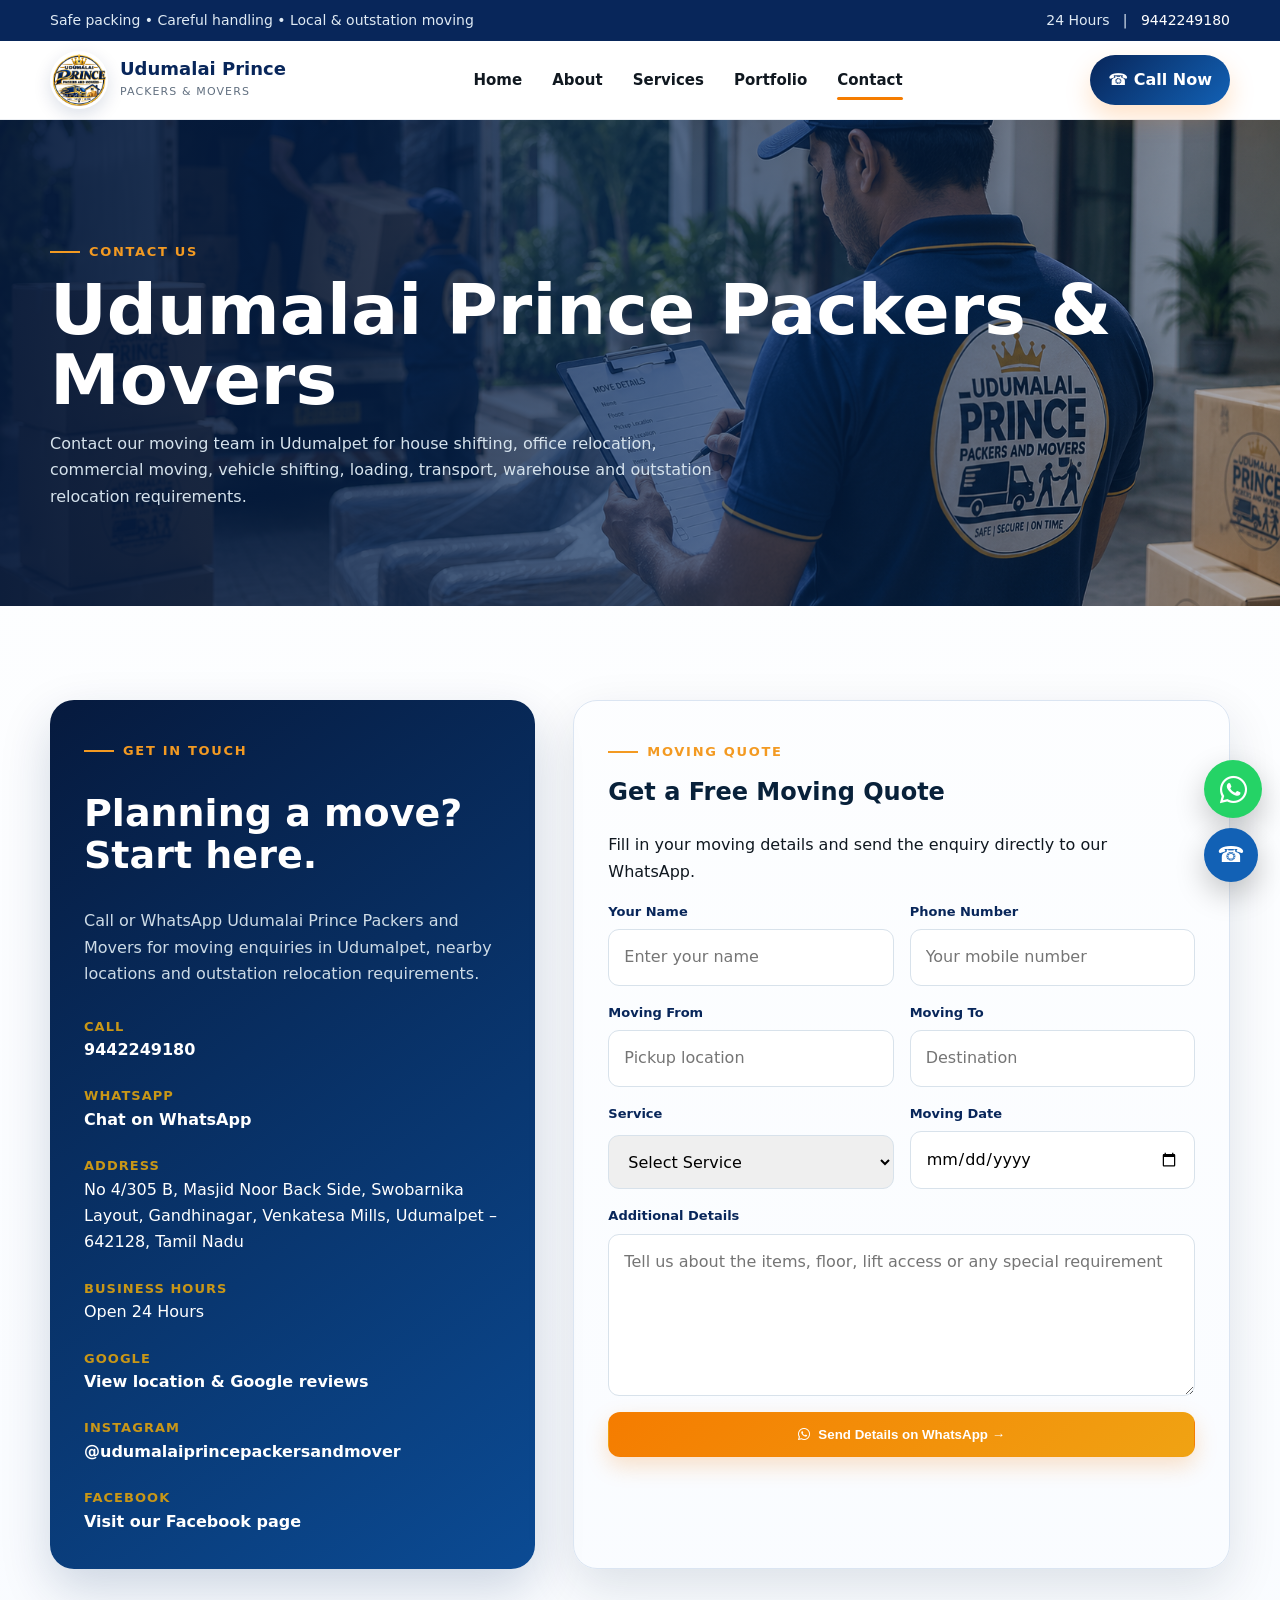
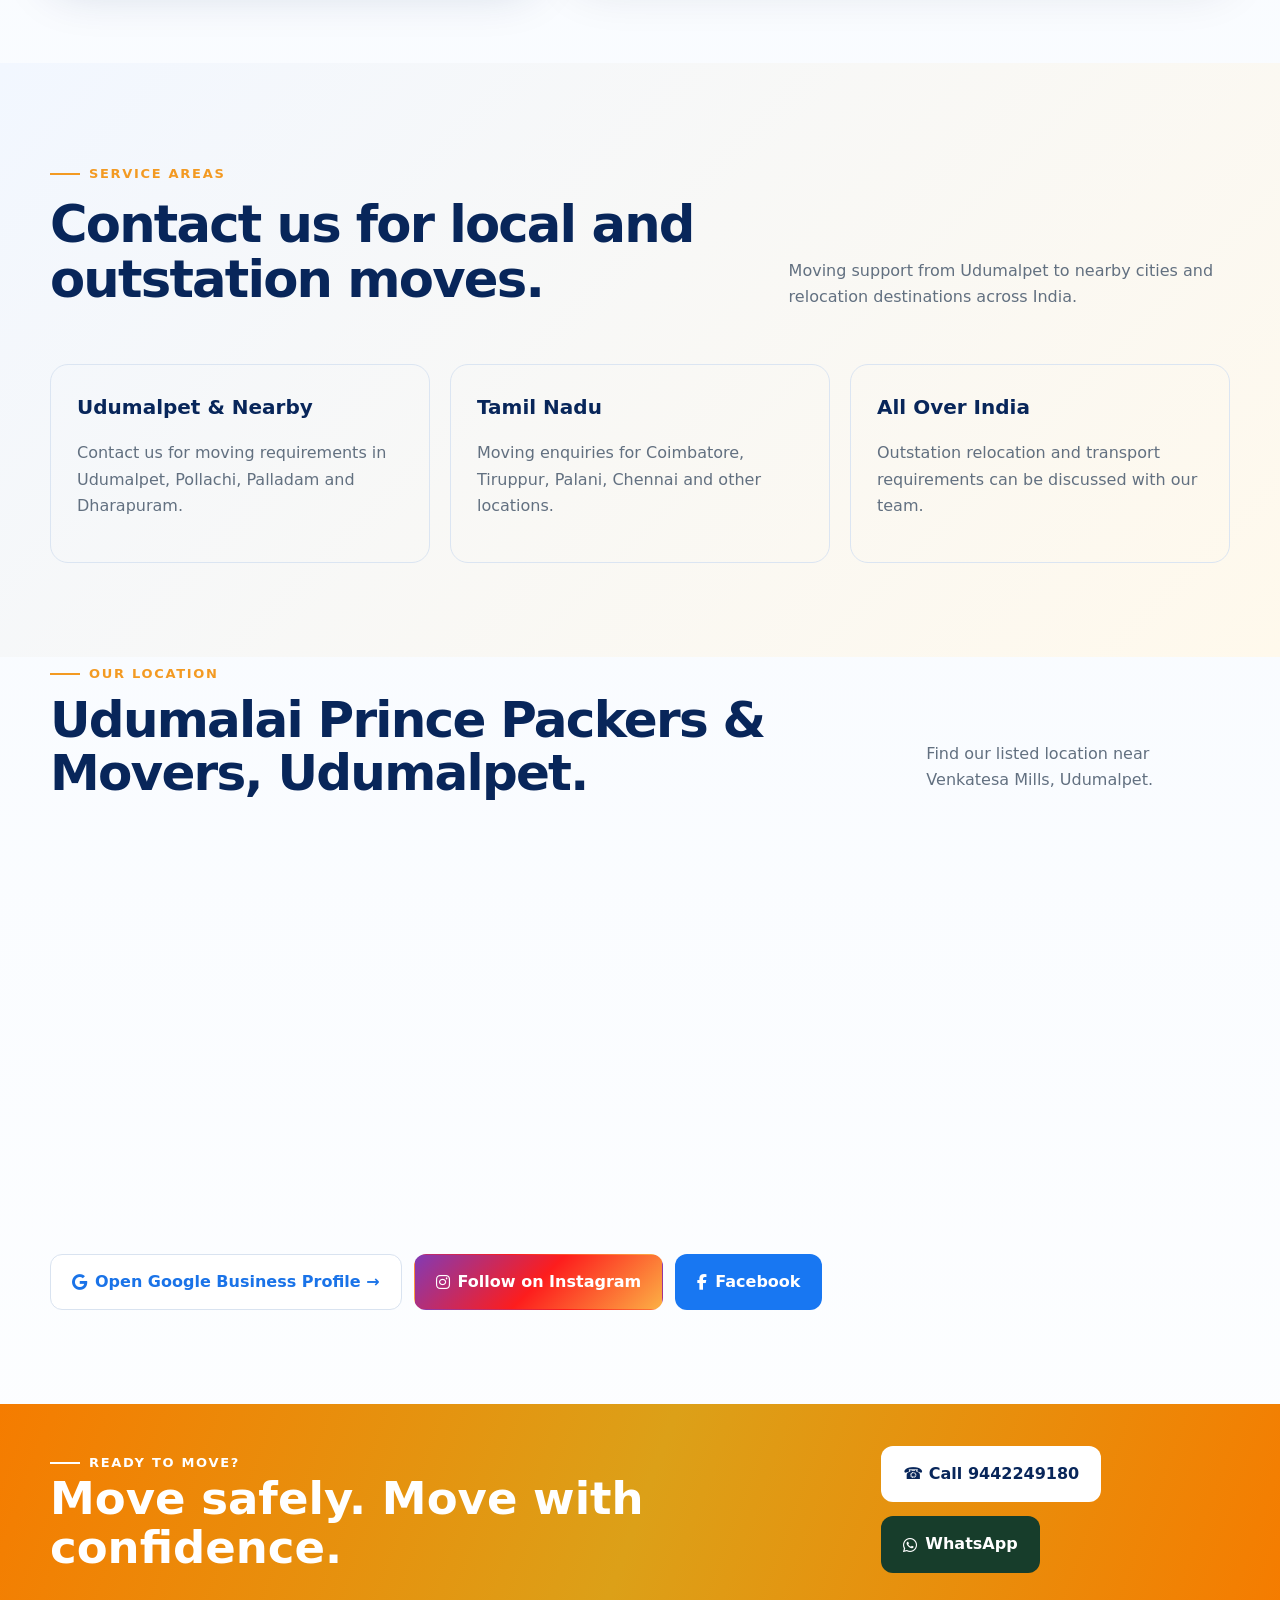
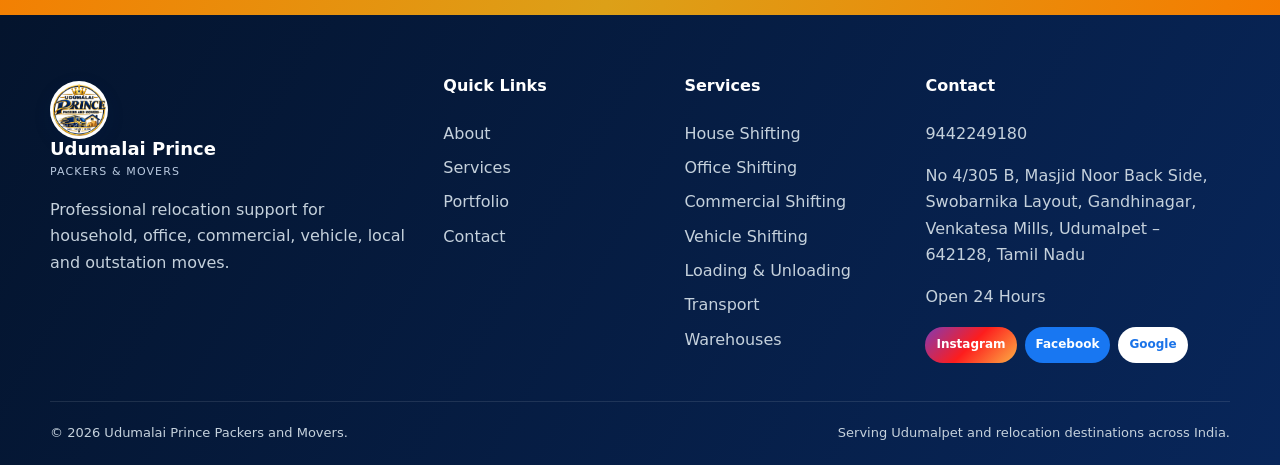
<file: contact.html>
<!doctype html>
<html lang="en">

<head>

  <meta charset="utf-8" />

  <meta
    name="viewport"
    content="width=device-width, initial-scale=1"
  />

  <!-- =====================================
       PRIMARY SEO
  ====================================== -->

  <title>
    Contact Packers and Movers in Udumalpet | Udumalai Prince
  </title>

  <meta
    name="description"
    content="Contact Udumalai Prince Packers and Movers in Udumalpet. Call or WhatsApp 9442249180 for house shifting, office relocation, vehicle shifting, transport and moving services."
  />

  <meta
    name="robots"
    content="index, follow, max-image-preview:large, max-snippet:-1, max-video-preview:-1"
  />

  <meta
    name="author"
    content="Udumalai Prince Packers and Movers"
  />

  <meta
    name="theme-color"
    content="#09295c"
  />


  <!-- =====================================
       CANONICAL
  ====================================== -->

  <link
    rel="canonical"
    href="https://amihub2026-sys.github.io/udumalaiPM/contact.html"
  />


  <!-- =====================================
       FAVICON
  ====================================== -->

  <link
    rel="icon"
    type="image/png"
    href="assets/images/logo.png"
  />

  <link
    rel="apple-touch-icon"
    href="assets/images/logo.png"
  />


  <!-- =====================================
       OPEN GRAPH
  ====================================== -->

  <meta
    property="og:type"
    content="website"
  />

  <meta
    property="og:title"
    content="Contact Udumalai Prince Packers & Movers | Udumalpet"
  />

  <meta
    property="og:description"
    content="Call or WhatsApp Udumalai Prince Packers and Movers for house shifting, office relocation, vehicle shifting and moving services in Udumalpet."
  />

  <meta
    property="og:url"
    content="https://amihub2026-sys.github.io/udumalaiPM/contact.html"
  />

  <meta
    property="og:image"
    content="https://amihub2026-sys.github.io/udumalaiPM/assets/images/service-house.jpg"
  />

  <meta
    property="og:image:alt"
    content="Contact Udumalai Prince Packers and Movers in Udumalpet"
  />

  <meta
    property="og:site_name"
    content="Udumalai Prince Packers and Movers"
  />

  <meta
    property="og:locale"
    content="en_IN"
  />


  <!-- =====================================
       TWITTER
  ====================================== -->

  <meta
    name="twitter:card"
    content="summary_large_image"
  />

  <meta
    name="twitter:title"
    content="Contact Udumalai Prince Packers & Movers"
  />

  <meta
    name="twitter:description"
    content="Call or WhatsApp 9442249180 for packing and relocation services in Udumalpet."
  />

  <meta
    name="twitter:image"
    content="https://amihub2026-sys.github.io/udumalaiPM/assets/images/service-house.jpg"
  />


  <!-- =====================================
       PERFORMANCE
  ====================================== -->

  <link
    rel="preconnect"
    href="https://fonts.googleapis.com"
  />

  <link
    rel="preconnect"
    href="https://fonts.gstatic.com"
    crossorigin
  />


  <!-- =====================================
       CSS
  ====================================== -->

  <link
    href="assets/css/style.css"
    rel="stylesheet"
  />

  <link
    rel="stylesheet"
    href="https://cdnjs.cloudflare.com/ajax/libs/font-awesome/6.5.2/css/all.min.css"
  />


  <!-- =====================================
       STRUCTURED DATA
  ====================================== -->

  <script type="application/ld+json">
  {
    "@context": "https://schema.org",
    "@graph": [

      {
        "@type": "MovingCompany",

        "@id": "https://amihub2026-sys.github.io/udumalaiPM/#business",

        "name": "Udumalai Prince Packers and Movers",

        "url": "https://amihub2026-sys.github.io/udumalaiPM/",

        "logo": "https://amihub2026-sys.github.io/udumalaiPM/assets/images/logo.png",

        "image": "https://amihub2026-sys.github.io/udumalaiPM/assets/images/service-house.jpg",

        "telephone": "+919442249180",

        "description": "Udumalai Prince Packers and Movers provides house shifting, office shifting, commercial relocation, vehicle shifting, loading and unloading, transport and warehouse services.",

        "address": {

          "@type": "PostalAddress",

          "streetAddress": "No 4/305 B, Masjid Noor Back Side, Swobarnika Layout, Gandhinagar, Venkatesa Mills",

          "addressLocality": "Udumalpet",

          "addressRegion": "Tamil Nadu",

          "postalCode": "642128",

          "addressCountry": "IN"
        },

        "areaServed": [

          {
            "@type": "City",
            "name": "Udumalpet"
          },

          {
            "@type": "City",
            "name": "Coimbatore"
          },

          {
            "@type": "City",
            "name": "Tiruppur"
          },

          {
            "@type": "City",
            "name": "Palladam"
          },

          {
            "@type": "City",
            "name": "Pollachi"
          },

          {
            "@type": "City",
            "name": "Dharapuram"
          },

          {
            "@type": "City",
            "name": "Palani"
          },

          {
            "@type": "City",
            "name": "Chennai"
          },

          {
            "@type": "Country",
            "name": "India"
          }

        ],

        "openingHoursSpecification": [

          {
            "@type": "OpeningHoursSpecification",

            "dayOfWeek": [
              "Monday",
              "Tuesday",
              "Wednesday",
              "Thursday",
              "Friday",
              "Saturday",
              "Sunday"
            ],

            "opens": "00:00",

            "closes": "23:59"
          }

        ],

        "sameAs": [

          "https://www.instagram.com/udumalaiprincepackersandmover?igsi=ZDVubzYyZ3RkbTU=",

          "https://www.facebook.com/share/1F4BdqWvei/",

          "https://share.google/RfILheXMWcS5Ohxfz"

        ]
      },

      {
        "@type": "ContactPage",

        "@id": "https://amihub2026-sys.github.io/udumalaiPM/contact.html#webpage",

        "url": "https://amihub2026-sys.github.io/udumalaiPM/contact.html",

        "name": "Contact Udumalai Prince Packers and Movers",

        "description": "Contact Udumalai Prince Packers and Movers in Udumalpet for packing, moving, transport and relocation requirements.",

        "about": {
          "@id": "https://amihub2026-sys.github.io/udumalaiPM/#business"
        }
      },

      {
        "@type": "BreadcrumbList",

        "itemListElement": [

          {
            "@type": "ListItem",
            "position": 1,
            "name": "Home",
            "item": "https://amihub2026-sys.github.io/udumalaiPM/"
          },

          {
            "@type": "ListItem",
            "position": 2,
            "name": "Contact",
            "item": "https://amihub2026-sys.github.io/udumalaiPM/contact.html"
          }

        ]
      }

    ]
  }
  </script>

</head>


<body>


<!-- =====================================
     TOP BAR
====================================== -->

<div class="topbar">

  <div class="container">

    <span>
      Safe packing • Careful handling • Local &amp; outstation moving
    </span>

    <span>
      24 Hours &nbsp; | &nbsp;

      <a href="tel:+919442249180">
        9442249180
      </a>

    </span>

  </div>

</div>


<!-- =====================================
     HEADER
====================================== -->

<header class="header">

  <div class="container nav">


    <a
      aria-label="Udumalai Prince Packers and Movers home"
      class="brand"
      href="index.html"
    >

      <img
        alt="Udumalai Prince Packers and Movers logo"
        class="brand-logo"
        src="assets/images/logo.png"
      />

      <span>

        <strong>
          Udumalai Prince
        </strong>

        <small>
          Packers &amp; Movers
        </small>

      </span>

    </a>


    <nav
      aria-label="Main navigation"
      class="menu"
    >

      <a href="index.html">
        Home
      </a>

      <a href="about.html">
        About
      </a>

      <a href="services.html">
        Services
      </a>

      <a href="portfolio.html">
        Portfolio
      </a>

      <a
        class="active"
        href="contact.html"
        aria-current="page"
      >
        Contact
      </a>

    </nav>


    <a
      class="nav-cta"
      href="tel:+919442249180"
    >
      ☎ Call Now
    </a>


    <button
      aria-expanded="false"
      aria-label="Open menu"
      class="hamb"
      type="button"
    >
      ☰
    </button>


  </div>

</header>


<!-- =====================================
     MAIN
====================================== -->

<main>


  <!-- =====================================
       CONTACT HERO
  ====================================== -->

  <section class="page-hero contact-page-hero">

    <div class="container">


      <span class="eyebrow">
        Contact Us
      </span>


      <h1>
        Udumalai Prince
        <span>Packers &amp; Movers</span>
      </h1>


      <p>
        Contact our moving team in Udumalpet for
        house shifting, office relocation, commercial moving,
        vehicle shifting, loading, transport, warehouse
        and outstation relocation requirements.
      </p>


    </div>

  </section>


  <!-- =====================================
       CONTACT / QUOTE
  ====================================== -->

  <section>

    <div class="container contact-grid">


      <!-- =====================================
           CONTACT DETAILS
      ====================================== -->

      <div class="contact-card">


        <span class="eyebrow">
          Get In Touch
        </span>


        <h2
          style="
            font-size:38px;
            line-height:1.1;
          "
        >
          Planning a move? Start here.
        </h2>


        <p>
          Call or WhatsApp Udumalai Prince Packers and Movers
          for moving enquiries in Udumalpet, nearby locations
          and outstation relocation requirements.
        </p>


        <div class="contact-list">


          <!-- PHONE -->

          <div>

            <strong>
              Call
            </strong>

            <a href="tel:+919442249180">
              9442249180
            </a>

          </div>


          <!-- WHATSAPP -->

          <div>

            <strong>
              WhatsApp
            </strong>

            <a
              href="https://wa.me/919442249180"
              rel="noopener"
              target="_blank"
            >
              Chat on WhatsApp
            </a>

          </div>


          <!-- ADDRESS -->

          <div>

            <strong>
              Address
            </strong>

            <span>
              No 4/305 B,
              Masjid Noor Back Side,
              Swobarnika Layout,
              Gandhinagar,
              Venkatesa Mills,
              Udumalpet – 642128,
              Tamil Nadu
            </span>

          </div>


          <!-- HOURS -->

          <div>

            <strong>
              Business Hours
            </strong>

            <span>
              Open 24 Hours
            </span>

          </div>


          <!-- GOOGLE -->

          <div>

            <strong>
              Google
            </strong>

            <a
              href="https://share.google/RfILheXMWcS5Ohxfz"
              rel="noopener"
              target="_blank"
            >
              View location &amp; Google reviews
            </a>

          </div>


          <!-- INSTAGRAM -->

          <div>

            <strong>
              Instagram
            </strong>

            <a
              href="https://www.instagram.com/udumalaiprincepackersandmover?igsi=ZDVubzYyZ3RkbTU="
              rel="noopener"
              target="_blank"
            >
              @udumalaiprincepackersandmover
            </a>

          </div>


          <!-- FACEBOOK -->

          <div>

            <strong>
              Facebook
            </strong>

            <a
              href="https://www.facebook.com/share/1F4BdqWvei/"
              rel="noopener"
              target="_blank"
            >
              Visit our Facebook page
            </a>

          </div>


        </div>


      </div>


      <!-- =====================================
           WHATSAPP QUOTE FORM
      ====================================== -->

      <form
        class="form"
        id="quoteForm"
      >


        <span class="eyebrow">
          Moving Quote
        </span>


        <h2
          style="
            margin-top:10px;
            color:#08213a;
          "
        >
          Get a Free Moving Quote
        </h2>


        <p>
          Fill in your moving details and send the
          enquiry directly to our WhatsApp.
        </p>


        <div class="form-grid">


          <!-- NAME -->

          <div class="field">

            <label for="name">
              Your Name
            </label>

            <input
              id="name"
              name="name"
              type="text"
              placeholder="Enter your name"
              autocomplete="name"
              required
            />

          </div>


          <!-- PHONE -->

          <div class="field">

            <label for="phone">
              Phone Number
            </label>

            <input
              id="phone"
              name="phone"
              type="tel"
              inputmode="tel"
              autocomplete="tel"
              placeholder="Your mobile number"
              required
            />

          </div>


          <!-- FROM -->

          <div class="field">

            <label for="from">
              Moving From
            </label>

            <input
              id="from"
              name="from"
              type="text"
              placeholder="Pickup location"
              required
            />

          </div>


          <!-- TO -->

          <div class="field">

            <label for="to">
              Moving To
            </label>

            <input
              id="to"
              name="to"
              type="text"
              placeholder="Destination"
              required
            />

          </div>


          <!-- SERVICE -->

          <div class="field">

            <label for="service">
              Service
            </label>

            <select
              id="service"
              name="service"
              required
            >

              <option value="">
                Select Service
              </option>

              <option value="House Shifting">
                House Shifting
              </option>

              <option value="Office Shifting">
                Office Shifting
              </option>

              <option value="Commercial Shifting">
                Commercial Shifting
              </option>

              <option value="Vehicle Shifting">
                Vehicle Shifting
              </option>

              <option value="Loading & Unloading">
                Loading &amp; Unloading
              </option>

              <option value="Transport">
                Transport
              </option>

              <option value="Warehouses">
                Warehouses
              </option>

            </select>

          </div>


          <!-- DATE -->

          <div class="field">

            <label for="date">
              Moving Date
            </label>

            <input
              id="date"
              name="date"
              type="date"
            />

          </div>


          <!-- MESSAGE -->

          <div class="field full">

            <label for="message">
              Additional Details
            </label>

            <textarea
              id="message"
              name="message"
              placeholder="Tell us about the items, floor, lift access or any special requirement"
              rows="5"
            ></textarea>

          </div>


          <!-- SUBMIT -->

          <div class="field full">

            <button
              class="btn btn-primary"
              type="submit"
            >
              <i class="fa-brands fa-whatsapp"></i>
              Send Details on WhatsApp →
            </button>

          </div>


        </div>


      </form>


    </div>

  </section>


  <!-- =====================================
       SERVICE AREA SEO
  ====================================== -->

  <section class="why">

    <div class="container">


      <div class="section-head reveal">


        <div>

          <span class="eyebrow">
            Service Areas
          </span>

          <h2>
            Contact us for local and outstation moves.
          </h2>

        </div>


        <p>
          Moving support from Udumalpet to nearby cities
          and relocation destinations across India.
        </p>


      </div>


      <div class="values">


        <div class="value">

          <strong>
            Udumalpet &amp; Nearby
          </strong>

          <p>
            Contact us for moving requirements in
            Udumalpet, Pollachi, Palladam and Dharapuram.
          </p>

        </div>


        <div class="value">

          <strong>
            Tamil Nadu
          </strong>

          <p>
            Moving enquiries for Coimbatore,
            Tiruppur, Palani, Chennai and other locations.
          </p>

        </div>


        <div class="value">

          <strong>
            All Over India
          </strong>

          <p>
            Outstation relocation and transport
            requirements can be discussed with our team.
          </p>

        </div>


      </div>


    </div>

  </section>


  <!-- =====================================
       MAP
  ====================================== -->

  <section style="padding-top:0">

    <div class="container">


      <div class="section-head reveal">


        <div>

          <span class="eyebrow">
            Our Location
          </span>

          <h2>
            Udumalai Prince Packers &amp; Movers, Udumalpet.
          </h2>

        </div>


        <p>
          Find our listed location near Venkatesa Mills,
          Udumalpet.
        </p>


      </div>


      <iframe
        class="map"
        loading="lazy"
        src="https://www.google.com/maps?q=Venkatesa%20Mills%20Udumalpet%20642128&amp;output=embed"
        title="Udumalai Prince Packers and Movers location in Udumalpet"
        referrerpolicy="no-referrer-when-downgrade"
      ></iframe>


      <div class="map-actions">


        <a
          class="btn btn-google"
          href="https://share.google/RfILheXMWcS5Ohxfz"
          rel="noopener"
          target="_blank"
        >
          <i class="fa-brands fa-google"></i>
          Open Google Business Profile →
        </a>


        <a
          class="btn btn-instagram"
          href="https://www.instagram.com/udumalaiprincepackersandmover?igsi=ZDVubzYyZ3RkbTU="
          rel="noopener"
          target="_blank"
        >
          <i class="fa-brands fa-instagram"></i>
          Follow on Instagram
        </a>


        <a
          class="btn btn-facebook"
          href="https://www.facebook.com/share/1F4BdqWvei/"
          rel="noopener"
          target="_blank"
        >
          <i class="fa-brands fa-facebook-f"></i>
          Facebook
        </a>


      </div>


    </div>

  </section>


</main>


<!-- =====================================
     CTA
====================================== -->

<section class="cta-band">

  <div class="container cta-flex">


    <div>

      <span
        class="eyebrow"
        style="color:#fff"
      >
        Ready to Move?
      </span>

      <h2>
        Move safely. Move with confidence.
      </h2>

    </div>


    <div class="actions">


      <a
        class="btn btn-light"
        href="tel:+919442249180"
      >
        ☎ Call 9442249180
      </a>


      <a
        class="btn"
        href="https://wa.me/919442249180"
        rel="noopener"
        style="
          background:#173d2b;
          color:#fff;
        "
        target="_blank"
      >
        <i class="fa-brands fa-whatsapp"></i>
        WhatsApp
      </a>


    </div>


  </div>

</section>


<!-- =====================================
     FOOTER
====================================== -->

<footer class="footer">

  <div class="container">


    <div class="footer-grid">


      <!-- BRAND -->

      <div>


        <a
          class="brand"
          href="index.html"
        >

          <img
            alt="Udumalai Prince Packers and Movers logo"
            class="brand-logo"
            src="assets/images/logo.png"
          />

          <span>

            <strong>
              Udumalai Prince
            </strong>

            <small>
              Packers &amp; Movers
            </small>

          </span>

        </a>


        <p>
          Professional relocation support for household,
          office, commercial, vehicle, local and outstation moves.
        </p>


      </div>


      <!-- QUICK LINKS -->

      <div>

        <h4>
          Quick Links
        </h4>

        <a href="about.html">
          About
        </a>

        <a href="services.html">
          Services
        </a>

        <a href="portfolio.html">
          Portfolio
        </a>

        <a href="contact.html">
          Contact
        </a>

      </div>


      <!-- SERVICES -->

      <div>

        <h4>
          Services
        </h4>

        <a href="services.html#house">
          House Shifting
        </a>

        <a href="services.html#office">
          Office Shifting
        </a>

        <a href="services.html#commercial">
          Commercial Shifting
        </a>

        <a href="services.html#vehicle">
          Vehicle Shifting
        </a>

        <a href="services.html#loading">
          Loading &amp; Unloading
        </a>

        <a href="services.html#transport">
          Transport
        </a>

        <a href="services.html#warehouse">
          Warehouses
        </a>

      </div>


      <!-- CONTACT -->

      <div>

        <h4>
          Contact
        </h4>

        <a href="tel:+919442249180">
          9442249180
        </a>

        <p>
          No 4/305 B,
          Masjid Noor Back Side,
          Swobarnika Layout,
          Gandhinagar,
          Venkatesa Mills,
          Udumalpet – 642128,
          Tamil Nadu
        </p>

        <p>
          Open 24 Hours
        </p>


        <div class="social-links">


          <a
            class="social-pill instagram"
            href="https://www.instagram.com/udumalaiprincepackersandmover?igsi=ZDVubzYyZ3RkbTU="
            rel="noopener"
            target="_blank"
          >
            Instagram
          </a>


          <a
            class="social-pill facebook"
            href="https://www.facebook.com/share/1F4BdqWvei/"
            rel="noopener"
            target="_blank"
          >
            Facebook
          </a>


          <a
            class="social-pill google"
            href="https://share.google/RfILheXMWcS5Ohxfz"
            rel="noopener"
            target="_blank"
          >
            Google
          </a>


        </div>


      </div>


    </div>


    <div class="footer-bottom">


      <span>
        ©
        <span data-year></span>
        Udumalai Prince Packers and Movers.
      </span>


      <span>
        Serving Udumalpet and relocation destinations across India.
      </span>


    </div>


  </div>

</footer>


<!-- =====================================
     FLOATING BUTTONS
====================================== -->

<div class="float-actions">


  <a
    aria-label="Chat with Udumalai Prince Packers and Movers on WhatsApp"
    class="float-btn wa"
    href="https://wa.me/919442249180"
    target="_blank"
    rel="noopener"
  >
    <i class="fa-brands fa-whatsapp"></i>
  </a>


  <a
    aria-label="Call Udumalai Prince Packers and Movers"
    class="float-btn call"
    href="tel:+919442249180"
  >
    ☎
  </a>


</div>


<!-- =====================================
     JAVASCRIPT
====================================== -->

<script src="assets/js/main.js"></script>


<!-- =====================================
     WHATSAPP FORM FALLBACK
     Keeps form working even if old main.js
     does not contain quoteForm logic.
====================================== -->

<script>

  const quoteForm = document.getElementById("quoteForm");

  if (quoteForm) {

    quoteForm.addEventListener("submit", function(event) {

      event.preventDefault();

      const name =
        document.getElementById("name").value.trim();

      const phone =
        document.getElementById("phone").value.trim();

      const from =
        document.getElementById("from").value.trim();

      const to =
        document.getElementById("to").value.trim();

      const service =
        document.getElementById("service").value;

      const date =
        document.getElementById("date").value;

      const message =
        document.getElementById("message").value.trim();


      const whatsappMessage =
`Hello Udumalai Prince Packers and Movers,

I would like to get a moving quote.

Name: ${name}
Phone: ${phone}
Service: ${service}
Moving From: ${from}
Moving To: ${to}
Moving Date: ${date || "Not decided"}

Additional Details:
${message || "No additional details"}`;


      const whatsappURL =
        "https://wa.me/919442249180?text=" +
        encodeURIComponent(whatsappMessage);


      window.open(
        whatsappURL,
        "_blank",
        "noopener"
      );

    });

  }

</script>


</body>

</html>
</file>
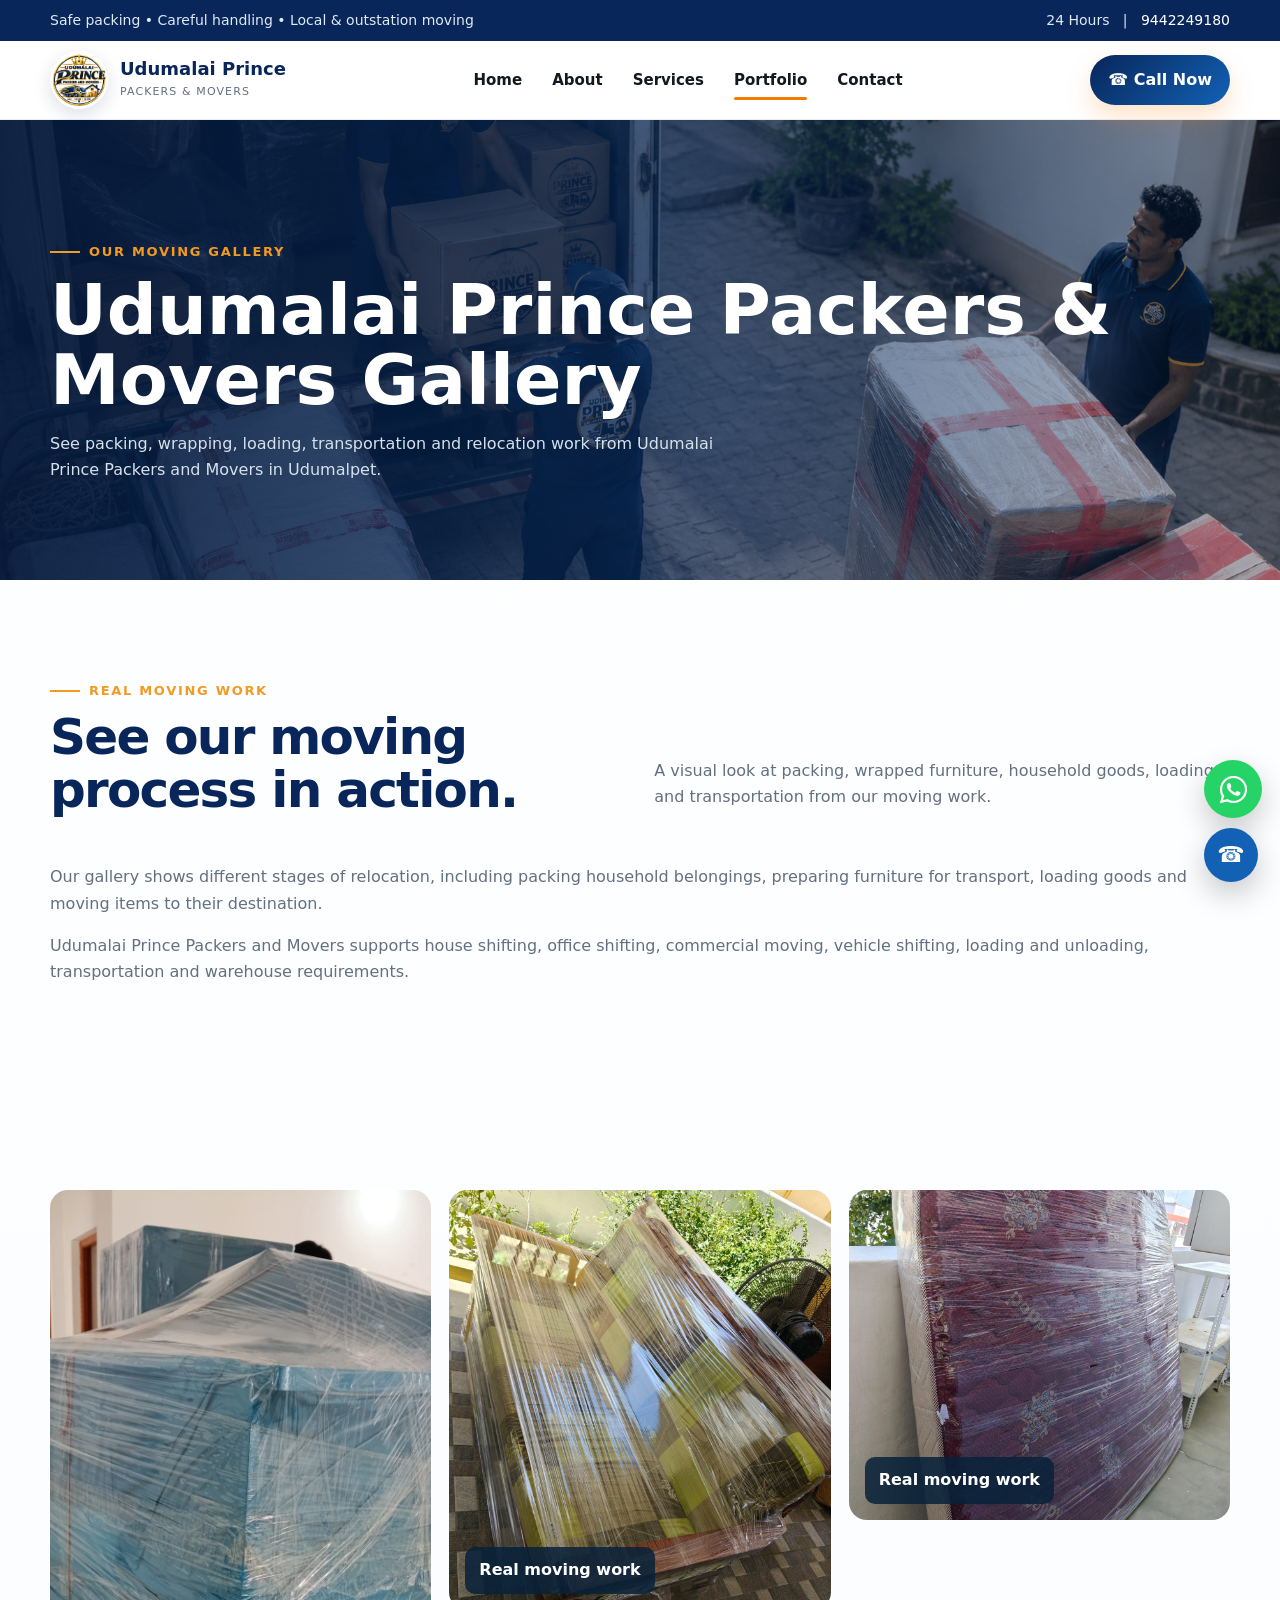
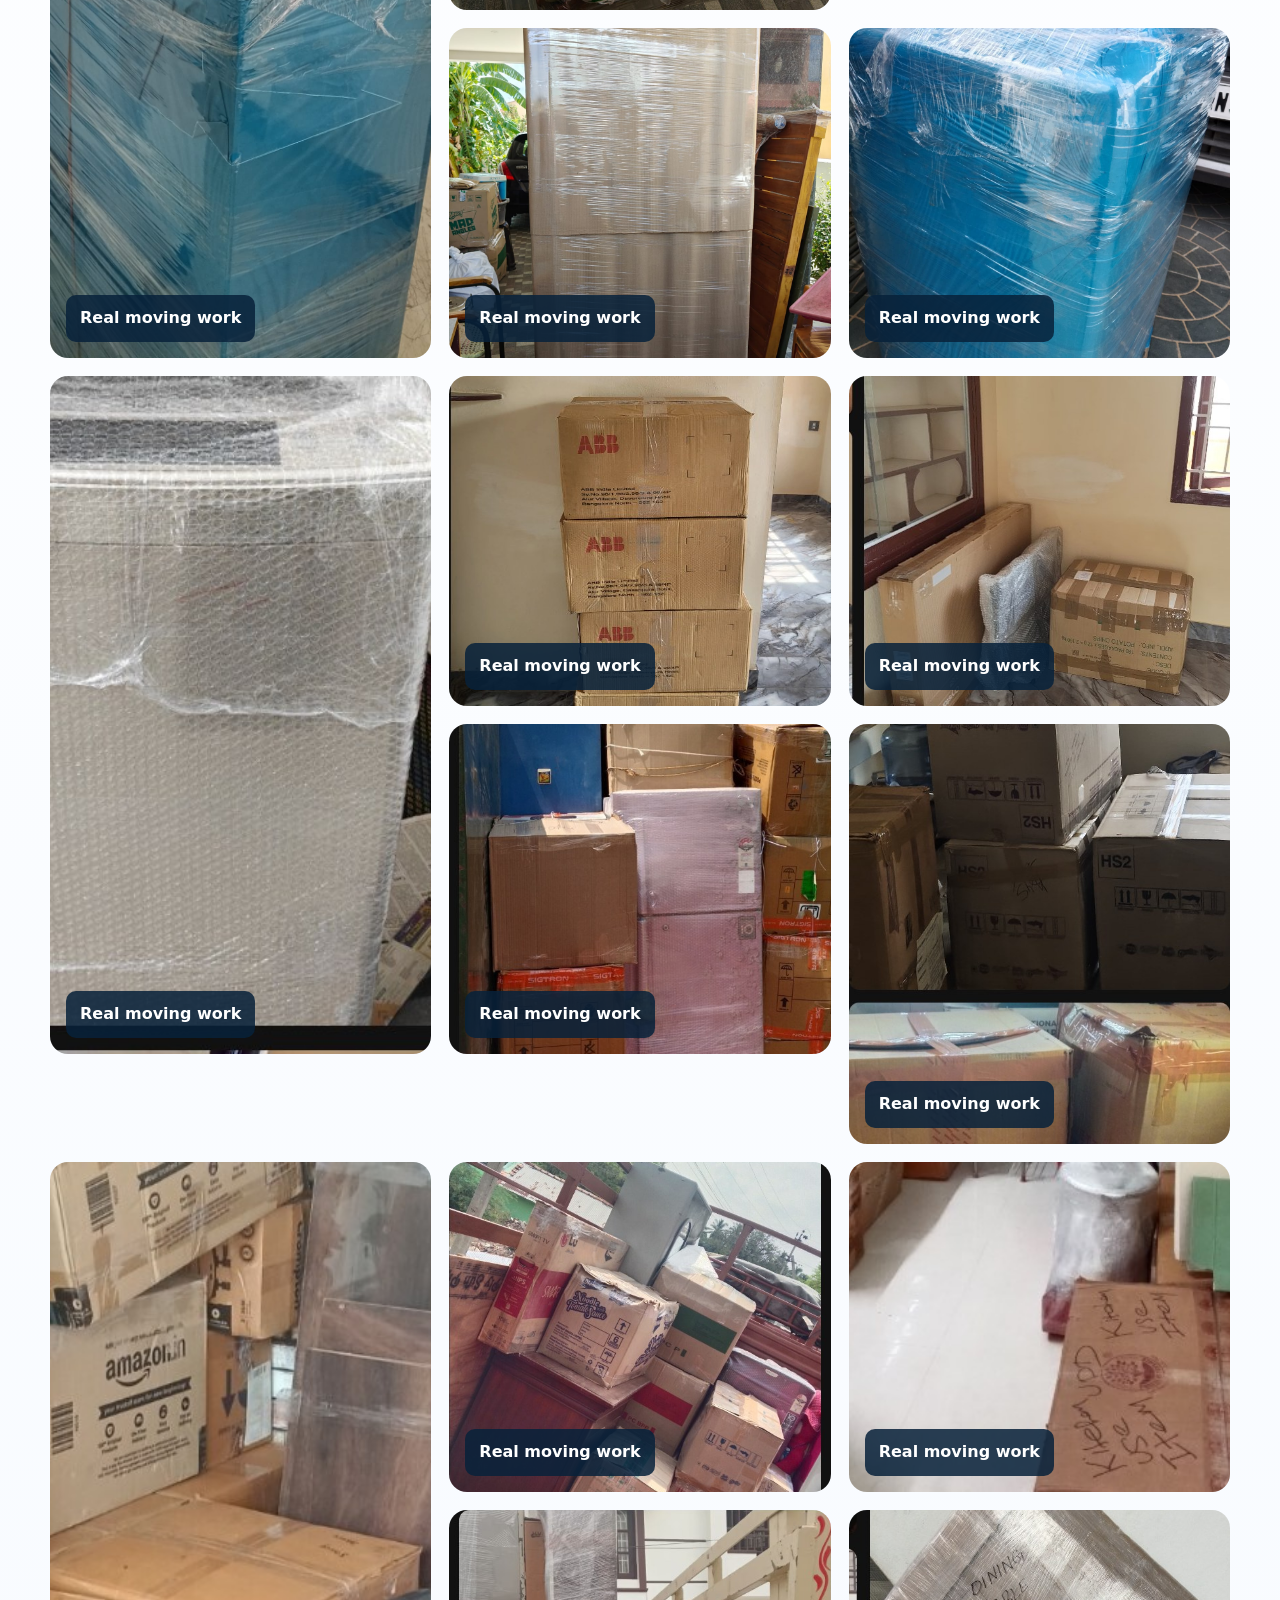
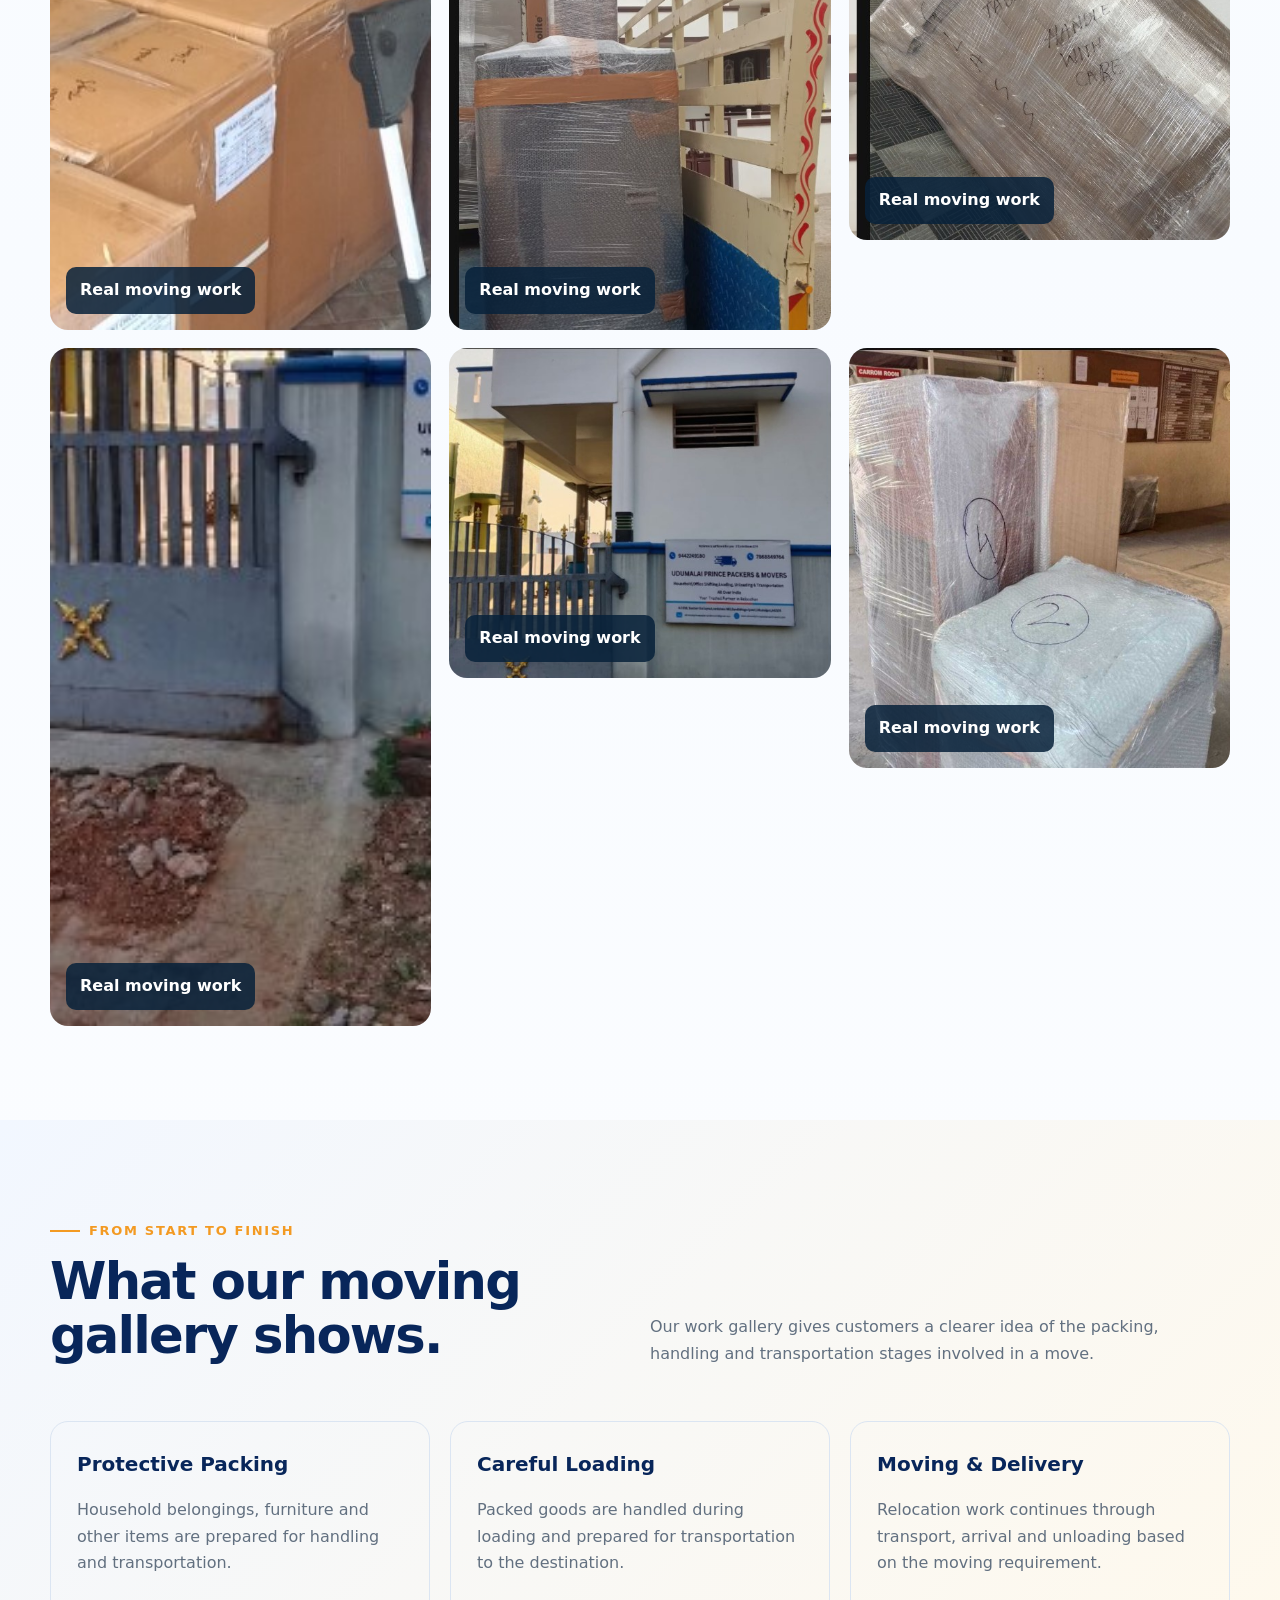
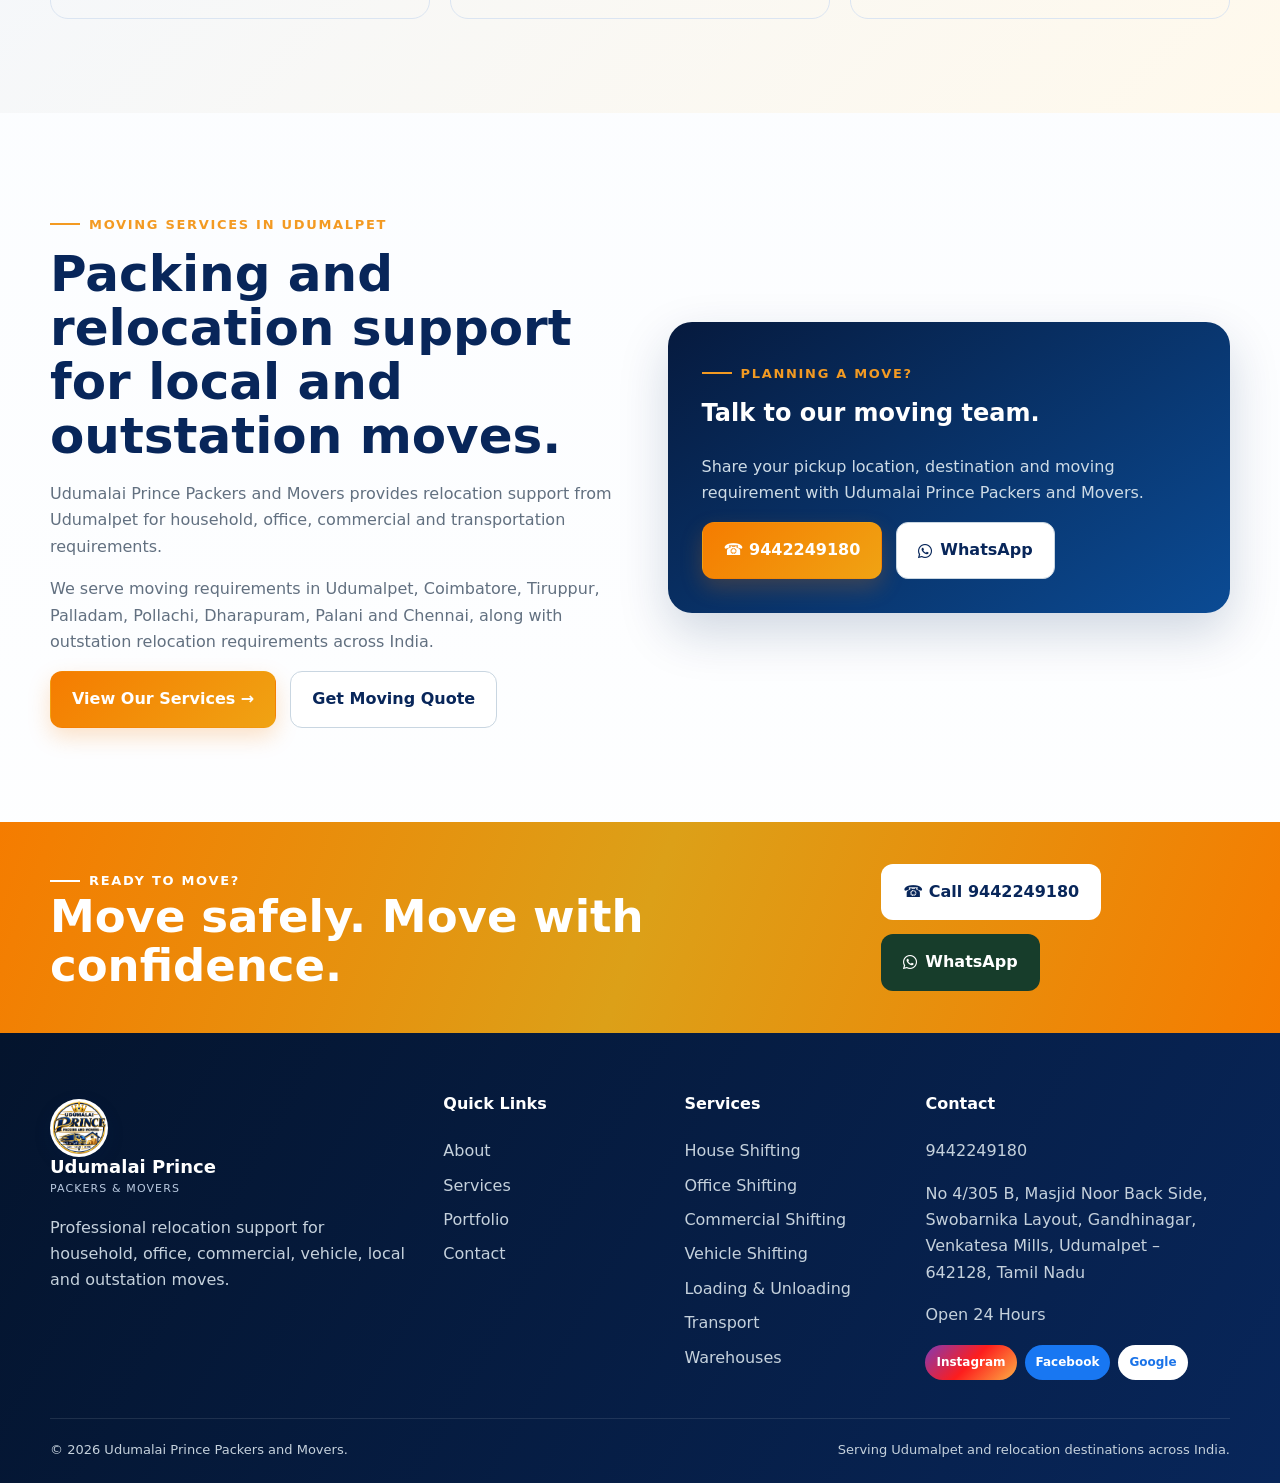
<file: portfolio.html>
<!doctype html>
<html lang="en">

<head>

  <meta charset="utf-8" />

  <meta
    name="viewport"
    content="width=device-width, initial-scale=1"
  />

  <!-- =====================================
       PRIMARY SEO
  ====================================== -->

  <title>
    Moving Gallery in Udumalpet | Udumalai Prince Packers & Movers
  </title>

  <meta
    name="description"
    content="View real packing, loading, transport and relocation work by Udumalai Prince Packers and Movers in Udumalpet. See our house, office and moving gallery."
  />

  <meta
    name="robots"
    content="index, follow, max-image-preview:large, max-snippet:-1, max-video-preview:-1"
  />

  <meta
    name="author"
    content="Udumalai Prince Packers and Movers"
  />

  <meta
    name="theme-color"
    content="#09295c"
  />

  <!-- =====================================
       CANONICAL
  ====================================== -->

  <link
    rel="canonical"
    href="https://amihub2026-sys.github.io/udumalaiPM/portfolio.html"
  />

  <!-- =====================================
       FAVICON
  ====================================== -->

  <link
    rel="icon"
    type="image/png"
    href="assets/images/logo.png"
  />

  <link
    rel="apple-touch-icon"
    href="assets/images/logo.png"
  />

  <!-- =====================================
       OPEN GRAPH
  ====================================== -->

  <meta
    property="og:type"
    content="website"
  />

  <meta
    property="og:title"
    content="Moving Gallery in Udumalpet | Udumalai Prince Packers & Movers"
  />

  <meta
    property="og:description"
    content="See packing, loading, transportation and relocation work from Udumalai Prince Packers and Movers."
  />

  <meta
    property="og:url"
    content="https://amihub2026-sys.github.io/udumalaiPM/portfolio.html"
  />

  <meta
    property="og:image"
    content="https://amihub2026-sys.github.io/udumalaiPM/assets/images/portfolio-01.jpg"
  />

  <meta
    property="og:image:alt"
    content="Udumalai Prince Packers and Movers relocation gallery"
  />

  <meta
    property="og:site_name"
    content="Udumalai Prince Packers and Movers"
  />

  <meta
    property="og:locale"
    content="en_IN"
  />

  <!-- =====================================
       TWITTER
  ====================================== -->

  <meta
    name="twitter:card"
    content="summary_large_image"
  />

  <meta
    name="twitter:title"
    content="Moving Gallery | Udumalai Prince Packers & Movers"
  />

  <meta
    name="twitter:description"
    content="View real packing, loading and relocation work by Udumalai Prince Packers and Movers in Udumalpet."
  />

  <meta
    name="twitter:image"
    content="https://amihub2026-sys.github.io/udumalaiPM/assets/images/portfolio-01.jpg"
  />

  <!-- =====================================
       PERFORMANCE
  ====================================== -->

  <link
    rel="preconnect"
    href="https://fonts.googleapis.com"
  />

  <link
    rel="preconnect"
    href="https://fonts.gstatic.com"
    crossorigin
  />

  <!-- =====================================
       CSS
  ====================================== -->

  <link
    href="assets/css/style.css"
    rel="stylesheet"
  />

  <link
    rel="stylesheet"
    href="https://cdnjs.cloudflare.com/ajax/libs/font-awesome/6.5.2/css/all.min.css"
  />

  <!-- =====================================
       STRUCTURED DATA
  ====================================== -->

  <script type="application/ld+json">
  {
    "@context": "https://schema.org",
    "@graph": [

      {
        "@type": "MovingCompany",

        "@id": "https://amihub2026-sys.github.io/udumalaiPM/#business",

        "name": "Udumalai Prince Packers and Movers",

        "url": "https://amihub2026-sys.github.io/udumalaiPM/",

        "logo": "https://amihub2026-sys.github.io/udumalaiPM/assets/images/logo.png",

        "image": "https://amihub2026-sys.github.io/udumalaiPM/assets/images/portfolio-01.jpg",

        "telephone": "+919442249180",

        "description": "Udumalai Prince Packers and Movers provides packing, loading, transportation and relocation support in Udumalpet and for outstation moves.",

        "address": {

          "@type": "PostalAddress",

          "streetAddress": "No 4/305 B, Masjid Noor Back Side, Swobarnika Layout, Gandhinagar, Venkatesa Mills",

          "addressLocality": "Udumalpet",

          "addressRegion": "Tamil Nadu",

          "postalCode": "642128",

          "addressCountry": "IN"
        },

        "areaServed": [

          {
            "@type": "City",
            "name": "Udumalpet"
          },

          {
            "@type": "City",
            "name": "Coimbatore"
          },

          {
            "@type": "City",
            "name": "Tiruppur"
          },

          {
            "@type": "City",
            "name": "Palladam"
          },

          {
            "@type": "City",
            "name": "Pollachi"
          },

          {
            "@type": "City",
            "name": "Dharapuram"
          },

          {
            "@type": "City",
            "name": "Palani"
          },

          {
            "@type": "City",
            "name": "Chennai"
          },

          {
            "@type": "Country",
            "name": "India"
          }

        ],

        "openingHoursSpecification": [

          {
            "@type": "OpeningHoursSpecification",

            "dayOfWeek": [
              "Monday",
              "Tuesday",
              "Wednesday",
              "Thursday",
              "Friday",
              "Saturday",
              "Sunday"
            ],

            "opens": "00:00",

            "closes": "23:59"
          }

        ],

        "sameAs": [

          "https://www.instagram.com/udumalaiprincepackersandmover?igsi=ZDVubzYyZ3RkbTU=",

          "https://www.facebook.com/share/1F4BdqWvei/",

          "https://share.google/RfILheXMWcS5Ohxfz"

        ]
      },

      {
        "@type": "CollectionPage",

        "@id": "https://amihub2026-sys.github.io/udumalaiPM/portfolio.html#webpage",

        "url": "https://amihub2026-sys.github.io/udumalaiPM/portfolio.html",

        "name": "Moving Gallery in Udumalpet",

        "description": "Portfolio and moving gallery showing packing, loading, transportation and relocation work by Udumalai Prince Packers and Movers.",

        "about": {
          "@id": "https://amihub2026-sys.github.io/udumalaiPM/#business"
        }
      },

      {
        "@type": "BreadcrumbList",

        "itemListElement": [

          {
            "@type": "ListItem",
            "position": 1,
            "name": "Home",
            "item": "https://amihub2026-sys.github.io/udumalaiPM/"
          },

          {
            "@type": "ListItem",
            "position": 2,
            "name": "Portfolio",
            "item": "https://amihub2026-sys.github.io/udumalaiPM/portfolio.html"
          }

        ]
      }

    ]
  }
  </script>

</head>


<body>


<!-- =====================================
     TOP BAR
====================================== -->

<div class="topbar">

  <div class="container">

    <span>
      Safe packing • Careful handling • Local &amp; outstation moving
    </span>

    <span>
      24 Hours &nbsp; | &nbsp;

      <a href="tel:+919442249180">
        9442249180
      </a>

    </span>

  </div>

</div>


<!-- =====================================
     HEADER
====================================== -->

<header class="header">

  <div class="container nav">


    <a
      aria-label="Udumalai Prince Packers and Movers home"
      class="brand"
      href="index.html"
    >

      <img
        alt="Udumalai Prince Packers and Movers logo"
        class="brand-logo"
        src="assets/images/logo.png"
      />

      <span>

        <strong>
          Udumalai Prince
        </strong>

        <small>
          Packers &amp; Movers
        </small>

      </span>

    </a>


    <nav
      aria-label="Main navigation"
      class="menu"
    >

      <a href="index.html">
        Home
      </a>

      <a href="about.html">
        About
      </a>

      <a href="services.html">
        Services
      </a>

      <a
        class="active"
        href="portfolio.html"
        aria-current="page"
      >
        Portfolio
      </a>

      <a href="contact.html">
        Contact
      </a>

    </nav>


    <a
      class="nav-cta"
      href="tel:+919442249180"
    >
      ☎ Call Now
    </a>


    <button
      aria-expanded="false"
      aria-label="Open menu"
      class="hamb"
      type="button"
    >
      ☰
    </button>


  </div>

</header>


<!-- =====================================
     MAIN
====================================== -->

<main>


  <!-- =====================================
       PORTFOLIO HERO
  ====================================== -->

  <section class="page-hero portfolio-page-hero">

    <div class="container">


      <span class="eyebrow">
        Our Moving Gallery
      </span>


      <h1>
        Udumalai Prince
        <span>Packers &amp; Movers Gallery</span>
      </h1>


      <p>
        See packing, wrapping, loading, transportation
        and relocation work from Udumalai Prince Packers
        and Movers in Udumalpet.
      </p>


    </div>

  </section>


  <!-- =====================================
       GALLERY INTRO
  ====================================== -->

  <section>

    <div class="container">


      <div class="section-head reveal">


        <div>

          <span class="eyebrow">
            Real Moving Work
          </span>

          <h2>
            See our moving process in action.
          </h2>

        </div>


        <p>
          A visual look at packing, wrapped furniture,
          household goods, loading and transportation
          from our moving work.
        </p>


      </div>


      <div class="content reveal">

        <p>
          Our gallery shows different stages of relocation,
          including packing household belongings, preparing
          furniture for transport, loading goods and moving
          items to their destination.
        </p>

        <p>
          Udumalai Prince Packers and Movers supports
          house shifting, office shifting, commercial moving,
          vehicle shifting, loading and unloading,
          transportation and warehouse requirements.
        </p>

      </div>


    </div>

  </section>


  <!-- =====================================
       PORTFOLIO GALLERY
  ====================================== -->

  <section>

    <div class="container">


      <div class="gallery">


        <div
          class="work"
          role="img"
          aria-label="Packed household goods prepared for relocation"
          title="Household goods packing"
          style="background-image:url('assets/images/portfolio-01.jpg');"
        ></div>


        <div
          class="work"
          role="img"
          aria-label="Professional packing work for household relocation"
          title="Professional packing work"
          style="background-image:url('assets/images/portfolio-02.jpg');"
        ></div>


        <div
          class="work"
          role="img"
          aria-label="Household belongings packed for transport"
          title="House shifting packing"
          style="background-image:url('assets/images/portfolio-03.jpg');"
        ></div>


        <div
          class="work"
          role="img"
          aria-label="Furniture protected for moving"
          title="Furniture packing"
          style="background-image:url('assets/images/portfolio-04.jpg');"
        ></div>


        <div
          class="work"
          role="img"
          aria-label="Loading goods during a relocation"
          title="Loading work"
          style="background-image:url('assets/images/portfolio-05.jpg');"
        ></div>


        <div
          class="work"
          role="img"
          aria-label="Packed moving goods ready for transportation"
          title="Packed moving goods"
          style="background-image:url('assets/images/portfolio-06.jpg');"
        ></div>


        <div
          class="work"
          role="img"
          aria-label="Relocation packing and handling work"
          title="Relocation packing"
          style="background-image:url('assets/images/portfolio-07.jpg');"
        ></div>


        <div
          class="work"
          role="img"
          aria-label="Carefully wrapped goods for house shifting"
          title="Wrapped moving goods"
          style="background-image:url('assets/images/portfolio-08.jpg');"
        ></div>


        <div
          class="work"
          role="img"
          aria-label="House shifting packing and loading work"
          title="House shifting work"
          style="background-image:url('assets/images/portfolio-09.jpg');"
        ></div>


        <div
          class="work"
          role="img"
          aria-label="Goods prepared for moving transport"
          title="Goods prepared for transport"
          style="background-image:url('assets/images/portfolio-10.jpg');"
        ></div>


        <div
          class="work"
          role="img"
          aria-label="Packing service for household belongings"
          title="Household packing service"
          style="background-image:url('assets/images/portfolio-11.jpg');"
        ></div>


        <div
          class="work"
          role="img"
          aria-label="Moving goods loaded for relocation"
          title="Relocation loading"
          style="background-image:url('assets/images/portfolio-12.jpg');"
        ></div>


        <div
          class="work"
          role="img"
          aria-label="Furniture and household goods prepared for shifting"
          title="Furniture and household shifting"
          style="background-image:url('assets/images/portfolio-13.jpg');"
        ></div>


        <div
          class="work"
          role="img"
          aria-label="Professional moving and handling work"
          title="Moving and handling work"
          style="background-image:url('assets/images/portfolio-14.jpg');"
        ></div>


        <div
          class="work"
          role="img"
          aria-label="Goods wrapped and protected before transportation"
          title="Protected goods for transport"
          style="background-image:url('assets/images/portfolio-15.jpg');"
        ></div>


        <div
          class="work"
          role="img"
          aria-label="Packing and relocation work in Udumalpet"
          title="Relocation work in Udumalpet"
          style="background-image:url('assets/images/portfolio-16.jpg');"
        ></div>


        <div
          class="work"
          role="img"
          aria-label="Household items packed for an outstation move"
          title="Outstation moving work"
          style="background-image:url('assets/images/portfolio-17.jpg');"
        ></div>


        <div
          class="work"
          role="img"
          aria-label="Completed packing and moving preparation"
          title="Packing and moving preparation"
          style="background-image:url('assets/images/portfolio-18.jpg');"
        ></div>


      </div>


    </div>

  </section>


  <!-- =====================================
       MOVING PROCESS
  ====================================== -->

  <section class="why">

    <div class="container">


      <div class="section-head reveal">


        <div>

          <span class="eyebrow">
            From Start to Finish
          </span>

          <h2>
            What our moving gallery shows.
          </h2>

        </div>


        <p>
          Our work gallery gives customers a clearer
          idea of the packing, handling and transportation
          stages involved in a move.
        </p>


      </div>


      <div class="values">


        <div class="value">

          <strong>
            Protective Packing
          </strong>

          <p>
            Household belongings, furniture and other
            items are prepared for handling and transportation.
          </p>

        </div>


        <div class="value">

          <strong>
            Careful Loading
          </strong>

          <p>
            Packed goods are handled during loading
            and prepared for transportation to the destination.
          </p>

        </div>


        <div class="value">

          <strong>
            Moving &amp; Delivery
          </strong>

          <p>
            Relocation work continues through transport,
            arrival and unloading based on the moving requirement.
          </p>

        </div>


      </div>


    </div>

  </section>


  <!-- =====================================
       SERVICE AREA SEO
  ====================================== -->

  <section>

    <div class="container split">


      <div class="content">


        <span class="eyebrow">
          Moving Services in Udumalpet
        </span>


        <h2>
          Packing and relocation support for local and outstation moves.
        </h2>


        <p>
          Udumalai Prince Packers and Movers provides
          relocation support from Udumalpet for household,
          office, commercial and transportation requirements.
        </p>


        <p>
          We serve moving requirements in Udumalpet,
          Coimbatore, Tiruppur, Palladam, Pollachi,
          Dharapuram, Palani and Chennai, along with
          outstation relocation requirements across India.
        </p>


        <div class="actions">

          <a
            class="btn btn-primary"
            href="services.html"
          >
            View Our Services →
          </a>

          <a
            class="btn btn-outline"
            href="contact.html"
          >
            Get Moving Quote
          </a>

        </div>


      </div>


      <div class="contact-card">


        <span class="eyebrow">
          Planning a Move?
        </span>


        <h2 style="margin-top:10px">
          Talk to our moving team.
        </h2>


        <p>
          Share your pickup location,
          destination and moving requirement
          with Udumalai Prince Packers and Movers.
        </p>


        <div class="actions">


          <a
            class="btn btn-primary"
            href="tel:+919442249180"
          >
            ☎ 9442249180
          </a>


          <a
            class="btn btn-outline"
            href="https://wa.me/919442249180"
            target="_blank"
            rel="noopener"
          >

            <i class="fa-brands fa-whatsapp"></i>

            WhatsApp

          </a>


        </div>


      </div>


    </div>

  </section>


</main>


<!-- =====================================
     CTA
====================================== -->

<section class="cta-band">

  <div class="container cta-flex">


    <div>

      <span
        class="eyebrow"
        style="color:#fff"
      >
        Ready to Move?
      </span>

      <h2>
        Move safely. Move with confidence.
      </h2>

    </div>


    <div class="actions">


      <a
        class="btn btn-light"
        href="tel:+919442249180"
      >
        ☎ Call 9442249180
      </a>


      <a
        class="btn"
        href="https://wa.me/919442249180"
        rel="noopener"
        style="
          background:#173d2b;
          color:#fff;
        "
        target="_blank"
      >

        <i class="fa-brands fa-whatsapp"></i>

        WhatsApp

      </a>


    </div>


  </div>

</section>


<!-- =====================================
     FOOTER
====================================== -->

<footer class="footer">

  <div class="container">


    <div class="footer-grid">


      <!-- BRAND -->

      <div>


        <a
          class="brand"
          href="index.html"
        >


          <img
            alt="Udumalai Prince Packers and Movers logo"
            class="brand-logo"
            src="assets/images/logo.png"
          />


          <span>

            <strong>
              Udumalai Prince
            </strong>

            <small>
              Packers &amp; Movers
            </small>

          </span>


        </a>


        <p>
          Professional relocation support for
          household, office, commercial, vehicle,
          local and outstation moves.
        </p>


      </div>


      <!-- QUICK LINKS -->

      <div>


        <h4>
          Quick Links
        </h4>


        <a href="about.html">
          About
        </a>


        <a href="services.html">
          Services
        </a>


        <a href="portfolio.html">
          Portfolio
        </a>


        <a href="contact.html">
          Contact
        </a>


      </div>


      <!-- SERVICES -->

      <div>


        <h4>
          Services
        </h4>


        <a href="services.html#house">
          House Shifting
        </a>


        <a href="services.html#office">
          Office Shifting
        </a>


        <a href="services.html#commercial">
          Commercial Shifting
        </a>


        <a href="services.html#vehicle">
          Vehicle Shifting
        </a>


        <a href="services.html#loading">
          Loading &amp; Unloading
        </a>


        <a href="services.html#transport">
          Transport
        </a>


        <a href="services.html#warehouse">
          Warehouses
        </a>


      </div>


      <!-- CONTACT -->

      <div>


        <h4>
          Contact
        </h4>


        <a href="tel:+919442249180">
          9442249180
        </a>


        <p>
          No 4/305 B,
          Masjid Noor Back Side,
          Swobarnika Layout,
          Gandhinagar,
          Venkatesa Mills,
          Udumalpet – 642128,
          Tamil Nadu
        </p>


        <p>
          Open 24 Hours
        </p>


        <div class="social-links">


          <a
            class="social-pill instagram"
            href="https://www.instagram.com/udumalaiprincepackersandmover?igsi=ZDVubzYyZ3RkbTU="
            rel="noopener"
            target="_blank"
          >
            Instagram
          </a>


          <a
            class="social-pill facebook"
            href="https://www.facebook.com/share/1F4BdqWvei/"
            rel="noopener"
            target="_blank"
          >
            Facebook
          </a>


          <a
            class="social-pill google"
            href="https://share.google/RfILheXMWcS5Ohxfz"
            rel="noopener"
            target="_blank"
          >
            Google
          </a>


        </div>


      </div>


    </div>


    <div class="footer-bottom">


      <span>
        ©
        <span data-year></span>
        Udumalai Prince Packers and Movers.
      </span>


      <span>
        Serving Udumalpet and relocation destinations across India.
      </span>


    </div>


  </div>

</footer>


<!-- =====================================
     FLOATING BUTTONS
====================================== -->

<div class="float-actions">


  <a
    aria-label="Chat with Udumalai Prince Packers and Movers on WhatsApp"
    class="float-btn wa"
    href="https://wa.me/919442249180"
    target="_blank"
    rel="noopener"
  >

    <i class="fa-brands fa-whatsapp"></i>

  </a>


  <a
    aria-label="Call Udumalai Prince Packers and Movers"
    class="float-btn call"
    href="tel:+919442249180"
  >
    ☎
  </a>


</div>


<!-- =====================================
     JS
====================================== -->

<script src="assets/js/main.js"></script>


</body>

</html>
</file>
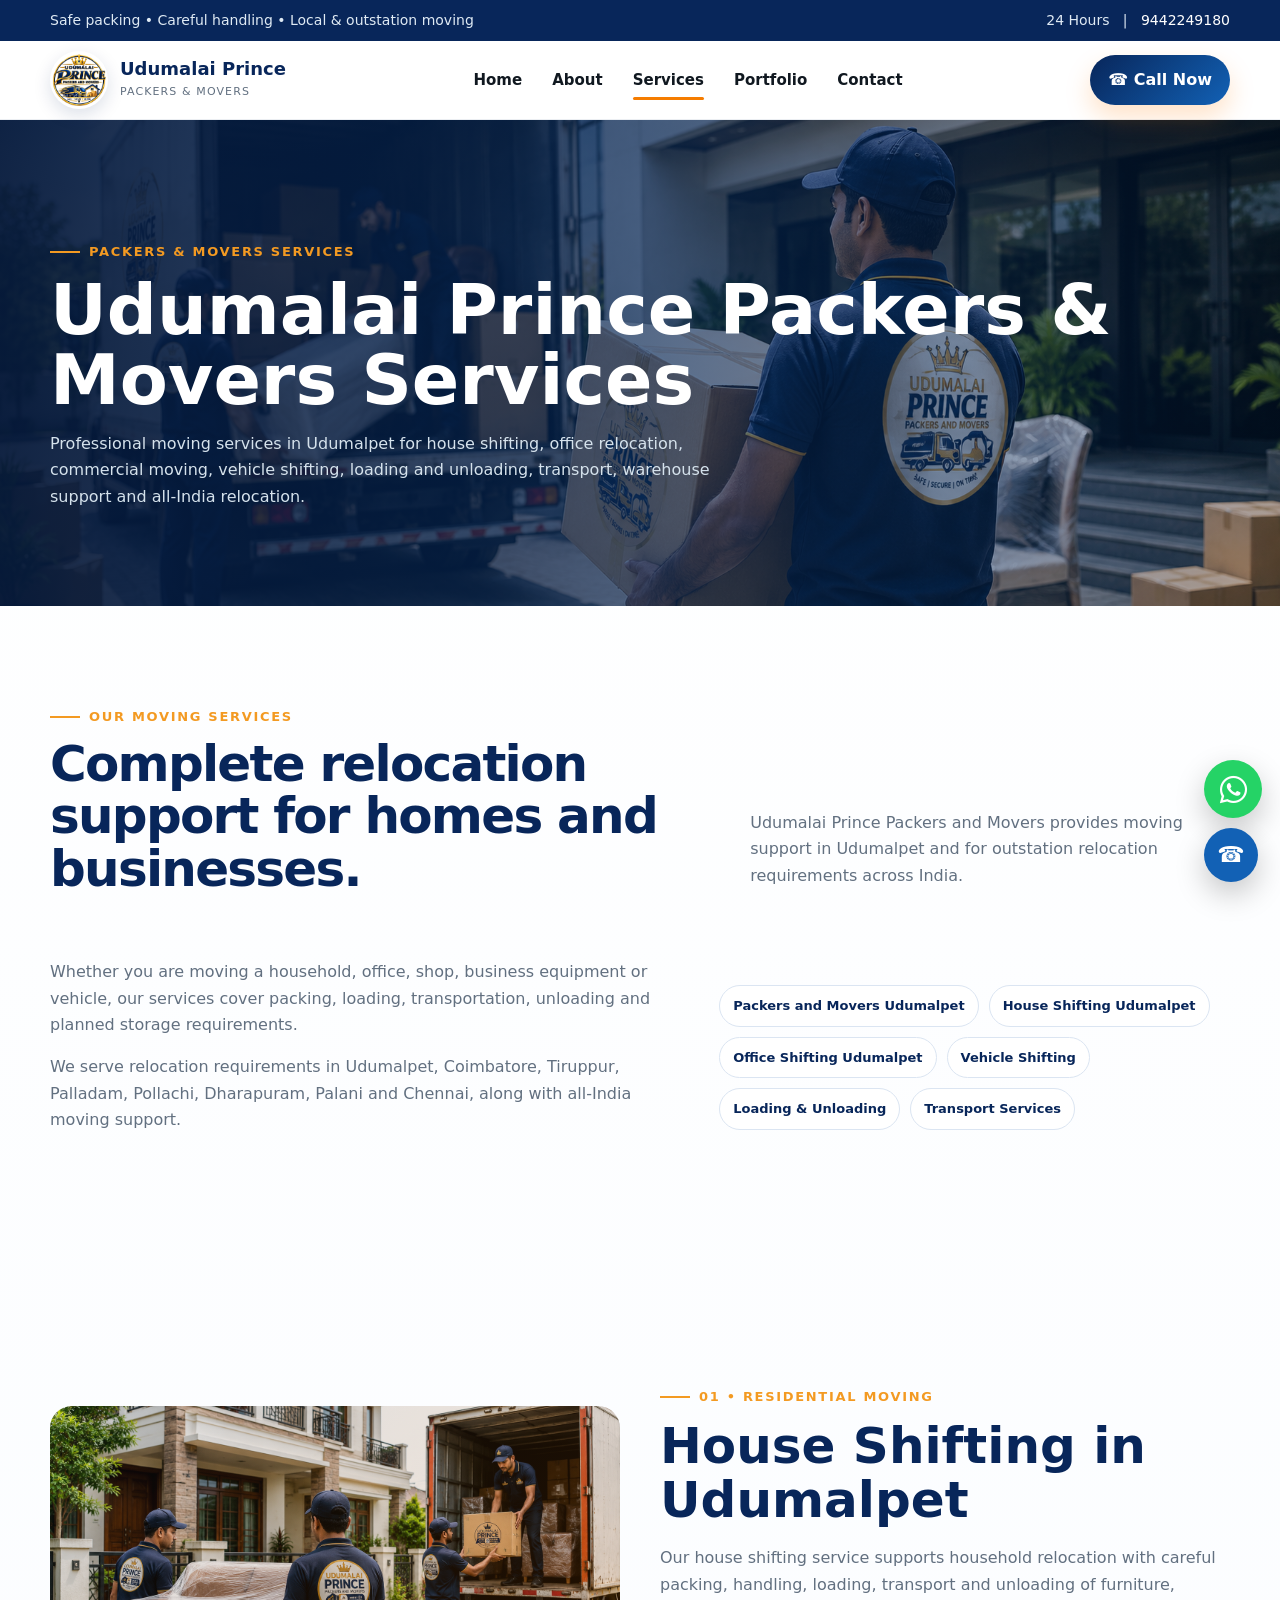
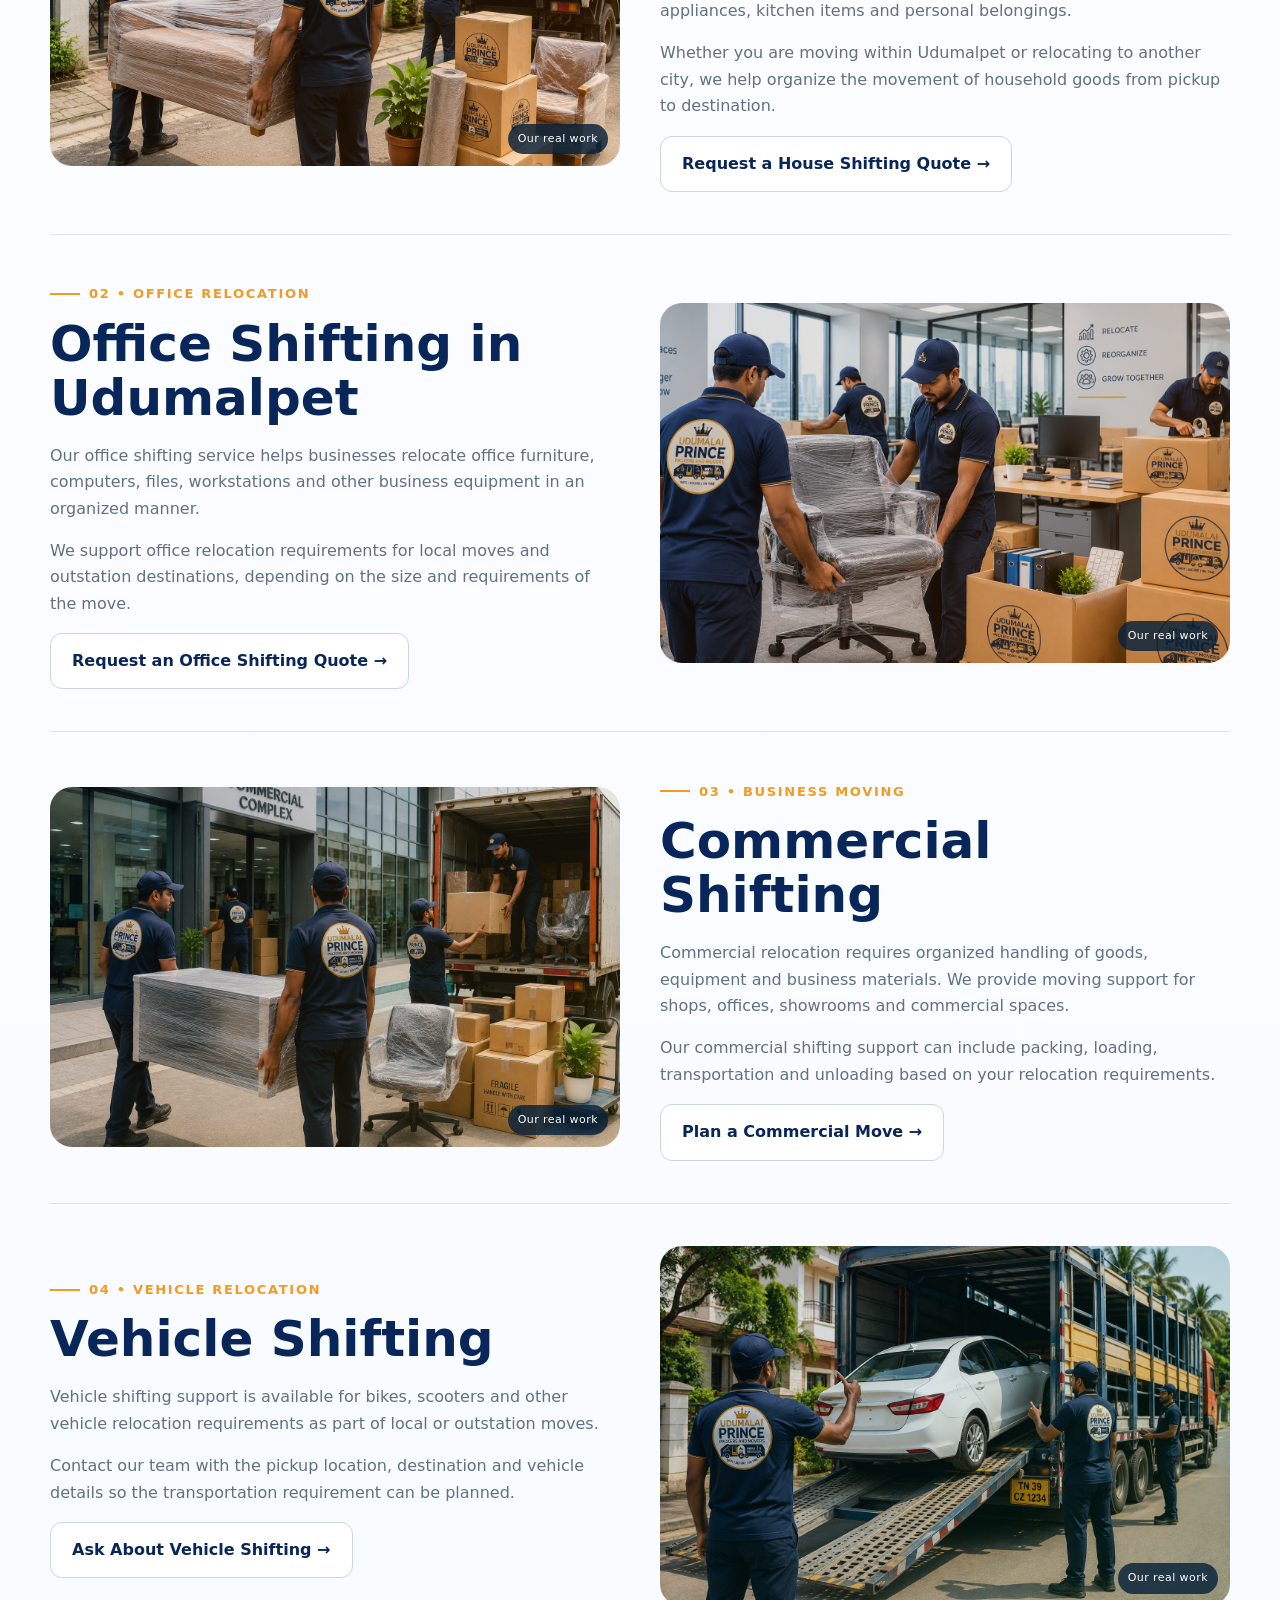
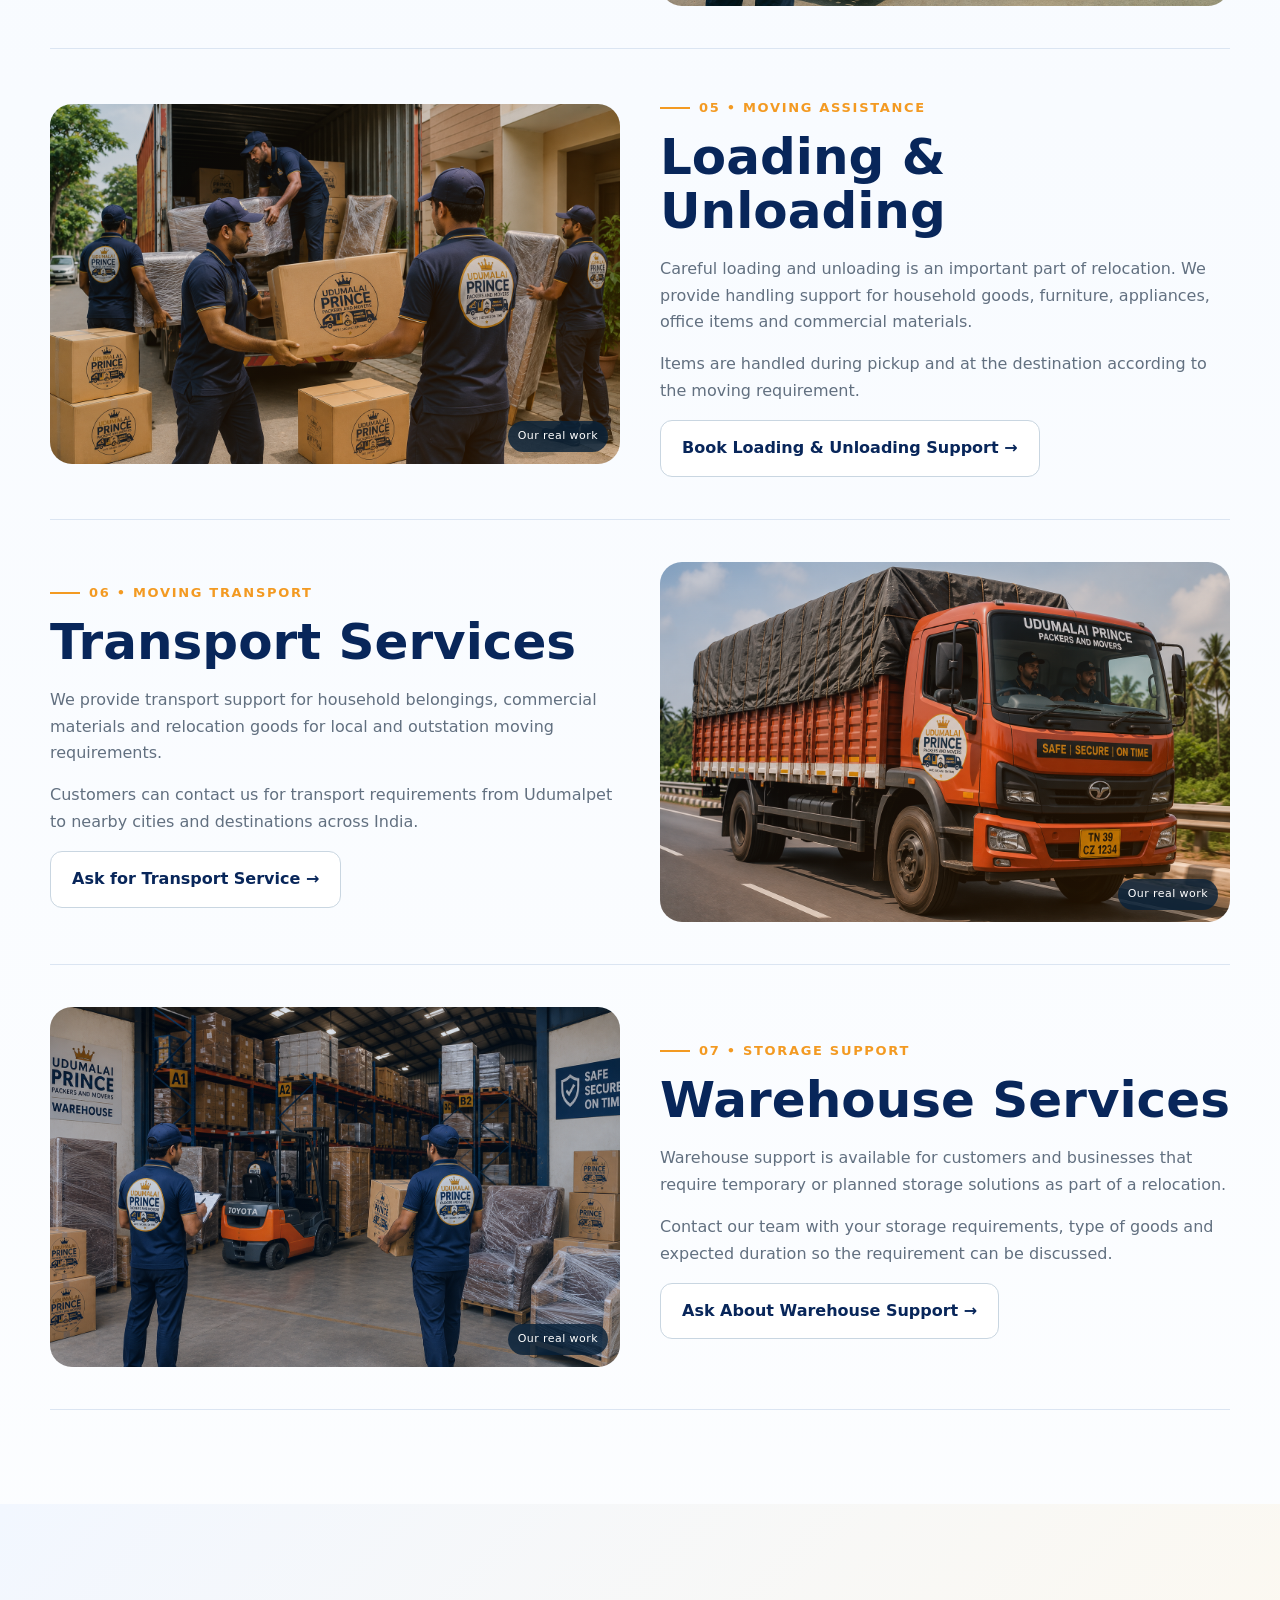
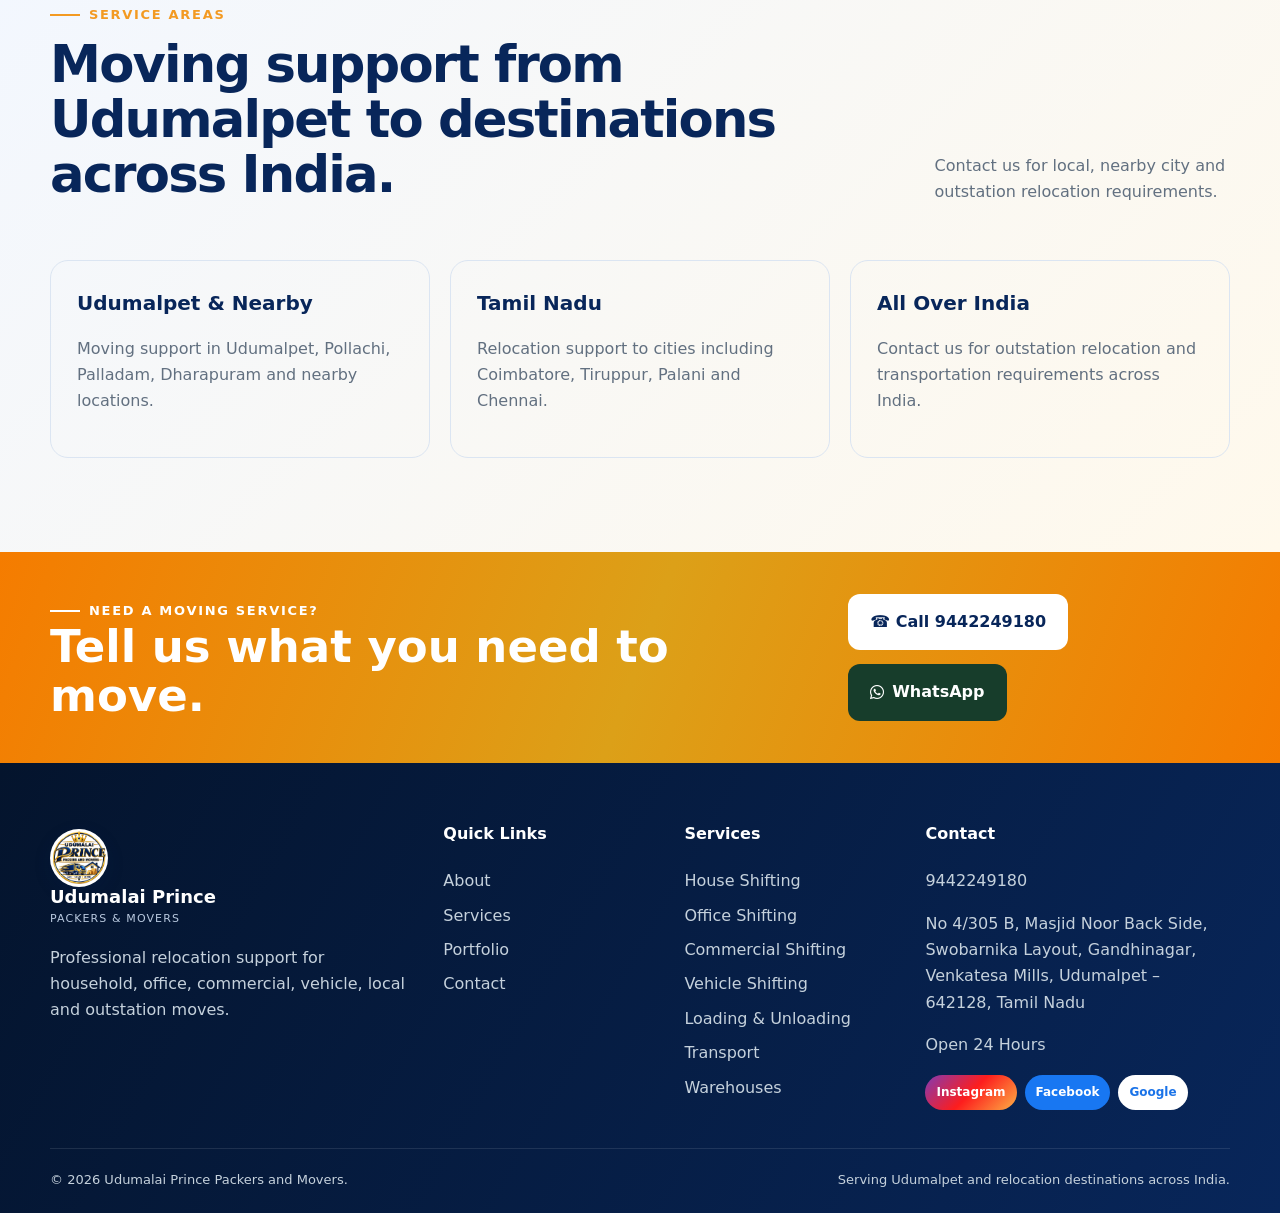
<file: services.html>
<!doctype html>
<html lang="en">

<head>

  <meta charset="utf-8" />

  <meta
    name="viewport"
    content="width=device-width, initial-scale=1"
  />

  <!-- =====================================
       PRIMARY SEO
  ====================================== -->

  <title>
    Packers and Movers Services in Udumalpet | Udumalai Prince
  </title>

  <meta
    name="description"
    content="Packers and movers services in Udumalpet for house shifting, office relocation, commercial moving, vehicle shifting, loading, transport, warehouse and all-India relocation."
  />

  <meta
    name="robots"
    content="index, follow, max-image-preview:large, max-snippet:-1, max-video-preview:-1"
  />

  <meta
    name="author"
    content="Udumalai Prince Packers and Movers"
  />

  <meta
    name="theme-color"
    content="#09295c"
  />

  <!-- =====================================
       CANONICAL
  ====================================== -->

  <link
    rel="canonical"
    href="https://amihub2026-sys.github.io/udumalaiPM/services.html"
  />

  <!-- =====================================
       FAVICON
  ====================================== -->

  <link
    rel="icon"
    type="image/png"
    href="assets/images/logo.png"
  />

  <link
    rel="apple-touch-icon"
    href="assets/images/logo.png"
  />

  <!-- =====================================
       OPEN GRAPH
  ====================================== -->

  <meta
    property="og:type"
    content="website"
  />

  <meta
    property="og:title"
    content="Packers and Movers Services in Udumalpet | Udumalai Prince"
  />

  <meta
    property="og:description"
    content="House shifting, office shifting, commercial relocation, vehicle shifting, loading, transport, warehouse and all-India moving support."
  />

  <meta
    property="og:url"
    content="https://amihub2026-sys.github.io/udumalaiPM/services.html"
  />

  <meta
    property="og:image"
    content="https://amihub2026-sys.github.io/udumalaiPM/assets/images/service-house.jpg"
  />

  <meta
    property="og:image:alt"
    content="Packers and Movers Services in Udumalpet"
  />

  <meta
    property="og:site_name"
    content="Udumalai Prince Packers and Movers"
  />

  <meta
    property="og:locale"
    content="en_IN"
  />

  <!-- =====================================
       TWITTER
  ====================================== -->

  <meta
    name="twitter:card"
    content="summary_large_image"
  />

  <meta
    name="twitter:title"
    content="Packers and Movers Services in Udumalpet"
  />

  <meta
    name="twitter:description"
    content="Professional relocation services from Udumalai Prince Packers and Movers for homes, offices, vehicles and businesses."
  />

  <meta
    name="twitter:image"
    content="https://amihub2026-sys.github.io/udumalaiPM/assets/images/service-house.jpg"
  />

  <!-- =====================================
       PERFORMANCE
  ====================================== -->

  <link
    rel="preconnect"
    href="https://fonts.googleapis.com"
  />

  <link
    rel="preconnect"
    href="https://fonts.gstatic.com"
    crossorigin
  />

  <!-- =====================================
       CSS
  ====================================== -->

  <link
    href="assets/css/style.css"
    rel="stylesheet"
  />

  <link
    rel="stylesheet"
    href="https://cdnjs.cloudflare.com/ajax/libs/font-awesome/6.5.2/css/all.min.css"
  />

  <!-- =====================================
       STRUCTURED DATA
  ====================================== -->

  <script type="application/ld+json">
  {
    "@context": "https://schema.org",
    "@graph": [

      {
        "@type": "MovingCompany",

        "@id": "https://amihub2026-sys.github.io/udumalaiPM/#business",

        "name": "Udumalai Prince Packers and Movers",

        "url": "https://amihub2026-sys.github.io/udumalaiPM/",

        "logo": "https://amihub2026-sys.github.io/udumalaiPM/assets/images/logo.png",

        "image": "https://amihub2026-sys.github.io/udumalaiPM/assets/images/service-house.jpg",

        "telephone": "+919442249180",

        "description": "Udumalai Prince Packers and Movers provides house shifting, office shifting, commercial relocation, vehicle shifting, loading and unloading, transport, warehouse and all-India relocation services.",

        "address": {

          "@type": "PostalAddress",

          "streetAddress": "No 4/305 B, Masjid Noor Back Side, Swobarnika Layout, Gandhinagar, Venkatesa Mills",

          "addressLocality": "Udumalpet",

          "addressRegion": "Tamil Nadu",

          "postalCode": "642128",

          "addressCountry": "IN"
        },

        "areaServed": [

          {
            "@type": "City",
            "name": "Udumalpet"
          },

          {
            "@type": "City",
            "name": "Coimbatore"
          },

          {
            "@type": "City",
            "name": "Tiruppur"
          },

          {
            "@type": "City",
            "name": "Palladam"
          },

          {
            "@type": "City",
            "name": "Pollachi"
          },

          {
            "@type": "City",
            "name": "Dharapuram"
          },

          {
            "@type": "City",
            "name": "Palani"
          },

          {
            "@type": "City",
            "name": "Chennai"
          },

          {
            "@type": "Country",
            "name": "India"
          }

        ],

        "openingHoursSpecification": [

          {
            "@type": "OpeningHoursSpecification",

            "dayOfWeek": [
              "Monday",
              "Tuesday",
              "Wednesday",
              "Thursday",
              "Friday",
              "Saturday",
              "Sunday"
            ],

            "opens": "00:00",

            "closes": "23:59"
          }

        ],

        "sameAs": [

          "https://www.instagram.com/udumalaiprincepackersandmover?igsi=ZDVubzYyZ3RkbTU=",

          "https://www.facebook.com/share/1F4BdqWvei/",

          "https://share.google/RfILheXMWcS5Ohxfz"

        ],

        "hasOfferCatalog": {

          "@type": "OfferCatalog",

          "name": "Packers and Movers Services",

          "itemListElement": [

            {
              "@type": "Offer",

              "itemOffered": {
                "@type": "Service",
                "@id": "https://amihub2026-sys.github.io/udumalaiPM/services.html#house",
                "name": "House Shifting",
                "description": "House shifting and household relocation support with packing, loading, transport and unloading."
              }
            },

            {
              "@type": "Offer",

              "itemOffered": {
                "@type": "Service",
                "@id": "https://amihub2026-sys.github.io/udumalaiPM/services.html#office",
                "name": "Office Shifting",
                "description": "Office relocation support for furniture, computers, workstations and business equipment."
              }
            },

            {
              "@type": "Offer",

              "itemOffered": {
                "@type": "Service",
                "@id": "https://amihub2026-sys.github.io/udumalaiPM/services.html#commercial",
                "name": "Commercial Shifting",
                "description": "Commercial moving support for shops, offices, showrooms and business goods."
              }
            },

            {
              "@type": "Offer",

              "itemOffered": {
                "@type": "Service",
                "@id": "https://amihub2026-sys.github.io/udumalaiPM/services.html#vehicle",
                "name": "Vehicle Shifting",
                "description": "Vehicle shifting support for bikes, scooters and relocation transport requirements."
              }
            },

            {
              "@type": "Offer",

              "itemOffered": {
                "@type": "Service",
                "@id": "https://amihub2026-sys.github.io/udumalaiPM/services.html#loading",
                "name": "Loading and Unloading",
                "description": "Careful loading and unloading support for household and commercial relocation."
              }
            },

            {
              "@type": "Offer",

              "itemOffered": {
                "@type": "Service",
                "@id": "https://amihub2026-sys.github.io/udumalaiPM/services.html#transport",
                "name": "Transport Services",
                "description": "Transport support for household goods, commercial goods, local and outstation relocation."
              }
            },

            {
              "@type": "Offer",

              "itemOffered": {
                "@type": "Service",
                "@id": "https://amihub2026-sys.github.io/udumalaiPM/services.html#warehouse",
                "name": "Warehouse Services",
                "description": "Warehouse and storage support for household and commercial requirements."
              }
            }

          ]
        }
      },

      {
        "@type": "WebPage",

        "@id": "https://amihub2026-sys.github.io/udumalaiPM/services.html#webpage",

        "url": "https://amihub2026-sys.github.io/udumalaiPM/services.html",

        "name": "Packers and Movers Services in Udumalpet",

        "description": "Professional relocation services in Udumalpet including house shifting, office shifting, vehicle shifting, commercial moving, loading, transport and warehouse support.",

        "about": {
          "@id": "https://amihub2026-sys.github.io/udumalaiPM/#business"
        }
      },

      {
        "@type": "BreadcrumbList",

        "itemListElement": [

          {
            "@type": "ListItem",
            "position": 1,
            "name": "Home",
            "item": "https://amihub2026-sys.github.io/udumalaiPM/"
          },

          {
            "@type": "ListItem",
            "position": 2,
            "name": "Services",
            "item": "https://amihub2026-sys.github.io/udumalaiPM/services.html"
          }

        ]
      }

    ]
  }
  </script>

</head>


<body>


<!-- =====================================
     TOP BAR
====================================== -->

<div class="topbar">

  <div class="container">

    <span>
      Safe packing • Careful handling • Local &amp; outstation moving
    </span>

    <span>
      24 Hours &nbsp; | &nbsp;

      <a href="tel:+919442249180">
        9442249180
      </a>

    </span>

  </div>

</div>


<!-- =====================================
     HEADER
====================================== -->

<header class="header">

  <div class="container nav">


    <a
      aria-label="Udumalai Prince Packers and Movers home"
      class="brand"
      href="index.html"
    >

      <img
        alt="Udumalai Prince Packers and Movers logo"
        class="brand-logo"
        src="assets/images/logo.png"
      />

      <span>

        <strong>
          Udumalai Prince
        </strong>

        <small>
          Packers &amp; Movers
        </small>

      </span>

    </a>


    <nav
      aria-label="Main navigation"
      class="menu"
    >

      <a href="index.html">
        Home
      </a>

      <a href="about.html">
        About
      </a>

      <a
        class="active"
        href="services.html"
        aria-current="page"
      >
        Services
      </a>

      <a href="portfolio.html">
        Portfolio
      </a>

      <a href="contact.html">
        Contact
      </a>

    </nav>


    <a
      class="nav-cta"
      href="tel:+919442249180"
    >
      ☎ Call Now
    </a>


    <button
      aria-expanded="false"
      aria-label="Open menu"
      class="hamb"
      type="button"
    >
      ☰
    </button>


  </div>

</header>


<!-- =====================================
     MAIN
====================================== -->

<main>


  <!-- =====================================
       SERVICES HERO
  ====================================== -->

  <section class="page-hero services-page-hero">

    <div class="container">


      <span class="eyebrow">
        Packers &amp; Movers Services
      </span>


      <h1>
        Udumalai Prince
        <span>Packers &amp; Movers Services</span>
      </h1>


      <p>
        Professional moving services in Udumalpet for
        house shifting, office relocation, commercial moving,
        vehicle shifting, loading and unloading, transport,
        warehouse support and all-India relocation.
      </p>


    </div>

  </section>


  <!-- =====================================
       SERVICE INTRO SEO
  ====================================== -->

  <section>

    <div class="container">


      <div class="section-head reveal">


        <div>

          <span class="eyebrow">
            Our Moving Services
          </span>

          <h2>
            Complete relocation support for homes and businesses.
          </h2>

        </div>


        <p>
          Udumalai Prince Packers and Movers provides
          moving support in Udumalpet and for outstation
          relocation requirements across India.
        </p>


      </div>


      <div class="seo-local-grid">


        <div class="content">


          <p>
            Whether you are moving a household, office,
            shop, business equipment or vehicle, our services
            cover packing, loading, transportation,
            unloading and planned storage requirements.
          </p>


          <p>
            We serve relocation requirements in
            Udumalpet, Coimbatore, Tiruppur, Palladam,
            Pollachi, Dharapuram, Palani and Chennai,
            along with all-India moving support.
          </p>


        </div>


        <div class="seo-keywords">

          <span>
            Packers and Movers Udumalpet
          </span>

          <span>
            House Shifting Udumalpet
          </span>

          <span>
            Office Shifting Udumalpet
          </span>

          <span>
            Vehicle Shifting
          </span>

          <span>
            Loading &amp; Unloading
          </span>

          <span>
            Transport Services
          </span>

        </div>


      </div>


    </div>

  </section>


  <!-- =====================================
       SERVICES
  ====================================== -->

  <section>

    <div class="container">


      <!-- =====================================
           HOUSE SHIFTING
      ====================================== -->

      <article
        class="service-detail"
        id="house"
      >


        <div
          class="photo ph-house"
          role="img"
          aria-label="House shifting service in Udumalpet"
        ></div>


        <div class="content">


          <span class="eyebrow">
            01 • Residential Moving
          </span>


          <h2>
            House Shifting in Udumalpet
          </h2>


          <p>
            Our house shifting service supports household
            relocation with careful packing, handling,
            loading, transport and unloading of furniture,
            appliances, kitchen items and personal belongings.
          </p>


          <p>
            Whether you are moving within Udumalpet or
            relocating to another city, we help organize
            the movement of household goods from pickup
            to destination.
          </p>


          <a
            class="btn btn-outline"
            href="contact.html"
          >
            Request a House Shifting Quote →
          </a>


        </div>


      </article>


      <!-- =====================================
           OFFICE SHIFTING
      ====================================== -->

      <article
        class="service-detail"
        id="office"
      >


        <div
          class="photo ph-office"
          role="img"
          aria-label="Office shifting service in Udumalpet"
        ></div>


        <div class="content">


          <span class="eyebrow">
            02 • Office Relocation
          </span>


          <h2>
            Office Shifting in Udumalpet
          </h2>


          <p>
            Our office shifting service helps businesses
            relocate office furniture, computers, files,
            workstations and other business equipment
            in an organized manner.
          </p>


          <p>
            We support office relocation requirements
            for local moves and outstation destinations,
            depending on the size and requirements
            of the move.
          </p>


          <a
            class="btn btn-outline"
            href="contact.html"
          >
            Request an Office Shifting Quote →
          </a>


        </div>


      </article>


      <!-- =====================================
           COMMERCIAL SHIFTING
      ====================================== -->

      <article
        class="service-detail"
        id="commercial"
      >


        <div
          class="photo ph-commercial"
          role="img"
          aria-label="Commercial shifting service in Udumalpet"
        ></div>


        <div class="content">


          <span class="eyebrow">
            03 • Business Moving
          </span>


          <h2>
            Commercial Shifting
          </h2>


          <p>
            Commercial relocation requires organized
            handling of goods, equipment and business
            materials. We provide moving support for
            shops, offices, showrooms and commercial spaces.
          </p>


          <p>
            Our commercial shifting support can include
            packing, loading, transportation and unloading
            based on your relocation requirements.
          </p>


          <a
            class="btn btn-outline"
            href="contact.html"
          >
            Plan a Commercial Move →
          </a>


        </div>


      </article>


      <!-- =====================================
           VEHICLE SHIFTING
      ====================================== -->

      <article
        class="service-detail"
        id="vehicle"
      >


        <div
          class="photo ph-vehicle"
          role="img"
          aria-label="Vehicle shifting service in Udumalpet"
        ></div>


        <div class="content">


          <span class="eyebrow">
            04 • Vehicle Relocation
          </span>


          <h2>
            Vehicle Shifting
          </h2>


          <p>
            Vehicle shifting support is available for
            bikes, scooters and other vehicle relocation
            requirements as part of local or outstation moves.
          </p>


          <p>
            Contact our team with the pickup location,
            destination and vehicle details so the
            transportation requirement can be planned.
          </p>


          <a
            class="btn btn-outline"
            href="contact.html"
          >
            Ask About Vehicle Shifting →
          </a>


        </div>


      </article>


      <!-- =====================================
           LOADING & UNLOADING
      ====================================== -->

      <article
        class="service-detail"
        id="loading"
      >


        <div
          class="photo ph-load"
          role="img"
          aria-label="Loading and unloading service in Udumalpet"
        ></div>


        <div class="content">


          <span class="eyebrow">
            05 • Moving Assistance
          </span>


          <h2>
            Loading &amp; Unloading
          </h2>


          <p>
            Careful loading and unloading is an important
            part of relocation. We provide handling support
            for household goods, furniture, appliances,
            office items and commercial materials.
          </p>


          <p>
            Items are handled during pickup and at the
            destination according to the moving requirement.
          </p>


          <a
            class="btn btn-outline"
            href="contact.html"
          >
            Book Loading &amp; Unloading Support →
          </a>


        </div>


      </article>


      <!-- =====================================
           TRANSPORT
      ====================================== -->

      <article
        class="service-detail"
        id="transport"
      >


        <div
          class="photo ph-transport"
          role="img"
          aria-label="Transport service for household and commercial goods"
        ></div>


        <div class="content">


          <span class="eyebrow">
            06 • Moving Transport
          </span>


          <h2>
            Transport Services
          </h2>


          <p>
            We provide transport support for household
            belongings, commercial materials and relocation
            goods for local and outstation moving requirements.
          </p>


          <p>
            Customers can contact us for transport
            requirements from Udumalpet to nearby cities
            and destinations across India.
          </p>


          <a
            class="btn btn-outline"
            href="contact.html"
          >
            Ask for Transport Service →
          </a>


        </div>


      </article>


      <!-- =====================================
           WAREHOUSE
      ====================================== -->

      <article
        class="service-detail"
        id="warehouse"
      >


        <div
          class="photo ph-warehouse"
          role="img"
          aria-label="Warehouse and storage support"
        ></div>


        <div class="content">


          <span class="eyebrow">
            07 • Storage Support
          </span>


          <h2>
            Warehouse Services
          </h2>


          <p>
            Warehouse support is available for customers
            and businesses that require temporary or planned
            storage solutions as part of a relocation.
          </p>


          <p>
            Contact our team with your storage requirements,
            type of goods and expected duration so the
            requirement can be discussed.
          </p>


          <a
            class="btn btn-outline"
            href="contact.html"
          >
            Ask About Warehouse Support →
          </a>


        </div>


      </article>


    </div>

  </section>


  <!-- =====================================
       SERVICE AREAS
  ====================================== -->

  <section class="why">

    <div class="container">


      <div class="section-head reveal">


        <div>

          <span class="eyebrow">
            Service Areas
          </span>

          <h2>
            Moving support from Udumalpet to destinations across India.
          </h2>

        </div>


        <p>
          Contact us for local, nearby city and
          outstation relocation requirements.
        </p>


      </div>


      <div class="values">


        <div class="value">

          <strong>
            Udumalpet &amp; Nearby
          </strong>

          <p>
            Moving support in Udumalpet, Pollachi,
            Palladam, Dharapuram and nearby locations.
          </p>

        </div>


        <div class="value">

          <strong>
            Tamil Nadu
          </strong>

          <p>
            Relocation support to cities including
            Coimbatore, Tiruppur, Palani and Chennai.
          </p>

        </div>


        <div class="value">

          <strong>
            All Over India
          </strong>

          <p>
            Contact us for outstation relocation
            and transportation requirements across India.
          </p>

        </div>


      </div>


    </div>

  </section>


</main>


<!-- =====================================
     CTA
====================================== -->

<section class="cta-band">

  <div class="container cta-flex">


    <div>


      <span
        class="eyebrow"
        style="color:#fff"
      >
        Need a Moving Service?
      </span>


      <h2>
        Tell us what you need to move.
      </h2>


    </div>


    <div class="actions">


      <a
        class="btn btn-light"
        href="tel:+919442249180"
      >
        ☎ Call 9442249180
      </a>


      <a
        class="btn"
        href="https://wa.me/919442249180"
        rel="noopener"
        style="
          background:#173d2b;
          color:#fff;
        "
        target="_blank"
      >

        <i class="fa-brands fa-whatsapp"></i>

        WhatsApp

      </a>


    </div>


  </div>

</section>


<!-- =====================================
     FOOTER
====================================== -->

<footer class="footer">

  <div class="container">


    <div class="footer-grid">


      <!-- BRAND -->

      <div>


        <a
          class="brand"
          href="index.html"
        >


          <img
            alt="Udumalai Prince Packers and Movers logo"
            class="brand-logo"
            src="assets/images/logo.png"
          />


          <span>

            <strong>
              Udumalai Prince
            </strong>

            <small>
              Packers &amp; Movers
            </small>

          </span>


        </a>


        <p>
          Professional relocation support for
          household, office, commercial, vehicle,
          local and outstation moves.
        </p>


      </div>


      <!-- QUICK LINKS -->

      <div>


        <h4>
          Quick Links
        </h4>


        <a href="about.html">
          About
        </a>


        <a href="services.html">
          Services
        </a>


        <a href="portfolio.html">
          Portfolio
        </a>


        <a href="contact.html">
          Contact
        </a>


      </div>


      <!-- SERVICES -->

      <div>


        <h4>
          Services
        </h4>


        <a href="#house">
          House Shifting
        </a>


        <a href="#office">
          Office Shifting
        </a>


        <a href="#commercial">
          Commercial Shifting
        </a>


        <a href="#vehicle">
          Vehicle Shifting
        </a>


        <a href="#loading">
          Loading &amp; Unloading
        </a>


        <a href="#transport">
          Transport
        </a>


        <a href="#warehouse">
          Warehouses
        </a>


      </div>


      <!-- CONTACT -->

      <div>


        <h4>
          Contact
        </h4>


        <a href="tel:+919442249180">
          9442249180
        </a>


        <p>
          No 4/305 B,
          Masjid Noor Back Side,
          Swobarnika Layout,
          Gandhinagar,
          Venkatesa Mills,
          Udumalpet – 642128,
          Tamil Nadu
        </p>


        <p>
          Open 24 Hours
        </p>


        <div class="social-links">


          <a
            class="social-pill instagram"
            href="https://www.instagram.com/udumalaiprincepackersandmover?igsi=ZDVubzYyZ3RkbTU="
            rel="noopener"
            target="_blank"
          >
            Instagram
          </a>


          <a
            class="social-pill facebook"
            href="https://www.facebook.com/share/1F4BdqWvei/"
            rel="noopener"
            target="_blank"
          >
            Facebook
          </a>


          <a
            class="social-pill google"
            href="https://share.google/RfILheXMWcS5Ohxfz"
            rel="noopener"
            target="_blank"
          >
            Google
          </a>


        </div>


      </div>


    </div>


    <div class="footer-bottom">


      <span>
        ©
        <span data-year></span>
        Udumalai Prince Packers and Movers.
      </span>


      <span>
        Serving Udumalpet and relocation destinations across India.
      </span>


    </div>


  </div>

</footer>


<!-- =====================================
     FLOATING BUTTONS
====================================== -->

<div class="float-actions">


  <a
    aria-label="Chat with Udumalai Prince Packers and Movers on WhatsApp"
    class="float-btn wa"
    href="https://wa.me/919442249180"
    target="_blank"
    rel="noopener"
  >

    <i class="fa-brands fa-whatsapp"></i>

  </a>


  <a
    aria-label="Call Udumalai Prince Packers and Movers"
    class="float-btn call"
    href="tel:+919442249180"
  >
    ☎
  </a>


</div>


<!-- =====================================
     JS
====================================== -->

<script src="assets/js/main.js"></script>


</body>

</html>
</file>
<file: assets/css/style.css>
:root {
  --navy: #08213a;
  --blue: #0b5fa5;
  --orange: #ff7a00;
  --gold: #ffb228;
  --ink: #101820;
  --muted: #627080;
  --bg: #f5f8fb;
  --white: #fff;
  --line: #e7edf4;
  --shadow: 0 18px 50px rgba(8, 33, 58, 0.12);
  --radius: 22px;
}
* {
  box-sizing: border-box;
}
html {
  scroll-behavior: smooth;
}
body {
  margin: 0;
  font-family:
    Inter,
    system-ui,
    -apple-system,
    Segoe UI,
    Roboto,
    Arial,
    sans-serif;
  color: var(--ink);
  background: #fff;
  line-height: 1.65;
}
img {
  max-width: 100%;
  display: block;
}
a {
  text-decoration: none;
  color: inherit;
}
.container {
  width: min(1180px, calc(100% - 40px));
  margin: auto;
}
.topbar {
  background: var(--navy);
  color: #dfeaf4;
  font-size: 14px;
}
.topbar .container {
  display: flex;
  justify-content: space-between;
  gap: 18px;
  padding: 9px 0;
}
.topbar a {
  color: #fff;
}
.header {
  position: sticky;
  top: 0;
  z-index: 80;
  background: rgba(255, 255, 255, 0.96);
  backdrop-filter: blur(14px);
  border-bottom: 1px solid var(--line);
}
.nav {
  height: 78px;
  display: flex;
  align-items: center;
  justify-content: space-between;
  gap: 24px;
}
.brand {
  display: flex;
  align-items: center;
  gap: 12px;
  min-width: 230px;
}
.brand-mark {
  width: 48px;
  height: 48px;
  border-radius: 14px;
  background: linear-gradient(135deg, var(--orange), var(--gold));
  display: grid;
  place-items: center;
  color: #fff;
  font-size: 24px;
  font-weight: 900;
  box-shadow: 0 10px 28px rgba(255, 122, 0, 0.25);
}
.brand strong {
  display: block;
  color: var(--navy);
  font-size: 18px;
  line-height: 1.1;
}
.brand small {
  display: block;
  color: var(--muted);
  font-size: 11px;
  letter-spacing: 0.1em;
  text-transform: uppercase;
  margin-top: 4px;
}
.menu {
  display: flex;
  align-items: center;
  gap: 30px;
  font-weight: 700;
  font-size: 15px;
}
.menu a {
  position: relative;
  padding: 26px 0;
}
.menu a:after {
  content: "";
  position: absolute;
  left: 0;
  right: 100%;
  bottom: 18px;
  height: 3px;
  border-radius: 9px;
  background: var(--orange);
  transition: 0.25s;
}
.menu a:hover:after,
.menu a.active:after {
  right: 0;
}
.nav-cta {
  display: inline-flex;
  align-items: center;
  gap: 8px;
  background: var(--orange);
  color: #fff;
  padding: 12px 18px;
  border-radius: 999px;
  font-weight: 800;
  box-shadow: 0 12px 26px rgba(255, 122, 0, 0.22);
}
.hamb {
  display: none;
  border: 0;
  background: transparent;
  font-size: 28px;
  color: var(--navy);
}
.hero {
  position: relative;
  min-height: 690px;
  background:
    linear-gradient(
      90deg,
      rgba(5, 25, 44, 0.95),
      rgba(5, 25, 44, 0.7) 53%,
      rgba(5, 25, 44, 0.2)
    ),
    url("../images/hero-main.jpg") center/cover no-repeat;
  display: flex;
  align-items: center;
  color: #fff;
  overflow: hidden;
}
.hero:before {
  content: "";
  position: absolute;
  inset: 0;
  background-image:
    linear-gradient(rgba(255, 255, 255, 0.025) 1px, transparent 1px),
    linear-gradient(90deg, rgba(255, 255, 255, 0.025) 1px, transparent 1px);
  background-size: 40px 40px;
}
.hero .container {
  position: relative;
  z-index: 2;
}
.eyebrow {
  display: inline-flex;
  align-items: center;
  gap: 9px;
  color: var(--orange);
  font-weight: 900;
  text-transform: uppercase;
  letter-spacing: 0.13em;
  font-size: 13px;
}
.eyebrow:before {
  content: "";
  width: 30px;
  height: 2px;
  background: currentColor;
}
.hero h1 {
  font-size: clamp(42px, 6vw, 78px);
  max-width: 850px;
  line-height: 1.02;
  margin: 18px 0 22px;
  letter-spacing: -0.045em;
}
.hero h1 span {
  color: var(--gold);
}
.hero p {
  font-size: 19px;
  max-width: 650px;
  color: #dfe8f0;
  margin-bottom: 32px;
}
.actions {
  display: flex;
  gap: 14px;
  flex-wrap: wrap;
}
.btn {
  display: inline-flex;
  align-items: center;
  justify-content: center;
  gap: 8px;
  border-radius: 12px;
  padding: 14px 21px;
  font-weight: 850;
  border: 1px solid transparent;
  transition: 0.2s;
}
.btn-primary {
  background: var(--orange);
  color: #fff;
}
.btn-light {
  background: #fff;
  color: var(--navy);
}
.btn-outline {
  border-color: #c9d6e1;
  color: var(--navy);
  background: #fff;
}
.btn:hover {
  transform: translateY(-2px);
}
.trust-strip {
  margin-top: -62px;
  position: relative;
  z-index: 5;
}
.trust-card {
  background: #fff;
  box-shadow: var(--shadow);
  border-radius: var(--radius);
  display: grid;
  grid-template-columns: repeat(4, 1fr);
  padding: 26px;
}
.trust-item {
  padding: 8px 24px;
  border-right: 1px solid var(--line);
}
.trust-item:last-child {
  border-right: 0;
}
.trust-item strong {
  display: block;
  font-size: 24px;
  color: var(--navy);
}
.trust-item span {
  font-size: 13px;
  color: var(--muted);
}
section {
  padding: 94px 0;
}
.section-head {
  display: flex;
  justify-content: space-between;
  align-items: end;
  gap: 30px;
  margin-bottom: 38px;
}
.section-head h2 {
  font-size: clamp(32px, 4vw, 50px);
  line-height: 1.05;
  margin: 10px 0;
  color: var(--navy);
  letter-spacing: -0.035em;
}
.section-head p {
  max-width: 580px;
  color: var(--muted);
}
.services-grid {
  display: grid;
  grid-template-columns: repeat(3, 1fr);
  gap: 22px;
}
.service-card {
  border: 1px solid var(--line);
  border-radius: 20px;
  overflow: hidden;
  background: #fff;
  transition: 0.25s;
}
.service-card:hover {
  transform: translateY(-7px);
  box-shadow: var(--shadow);
}
.photo {
  height: 220px;
  background-color: #dfe8f0;
  background-position: center;
  background-size: cover;
  position: relative;
}
.photo:after {
  content: "Real work photo";
  position: absolute;
  right: 12px;
  bottom: 12px;
  background: rgba(8, 33, 58, 0.82);
  color: #fff;
  padding: 6px 10px;
  border-radius: 999px;
  font-size: 11px;
  letter-spacing: 0.04em;
}
.service-card .body {
  padding: 23px;
}
.service-card h3 {
  margin: 0 0 9px;
  color: var(--navy);
  font-size: 21px;
}
.service-card p {
  margin: 0;
  color: var(--muted);
}
.ph-house {
  background-image:
    linear-gradient(135deg, rgba(8, 33, 58, 0.15), rgba(255, 122, 0, 0.16)),
    url("../images/service-house.png");
}
.ph-office {
  background-image:
    linear-gradient(135deg, rgba(8, 33, 58, 0.15), rgba(255, 122, 0, 0.16)),
    url("../images/service-office.png");
}
.ph-local {
  background-image:
    linear-gradient(135deg, rgba(8, 33, 58, 0.15), rgba(255, 122, 0, 0.16)),
    url("../images/service-local.png");
}
.ph-out {
  background-image:
    linear-gradient(135deg, rgba(8, 33, 58, 0.15), rgba(255, 122, 0, 0.16)),
    url("../images/service-outstation.jpg");
}
.ph-pack {
  background-image:
    linear-gradient(135deg, rgba(8, 33, 58, 0.15), rgba(255, 122, 0, 0.16)),
    url("../images/service-packing.jpg");
}
.ph-load {
  background-image:
    linear-gradient(135deg, rgba(8, 33, 58, 0.15), rgba(255, 122, 0, 0.16)),
    url("../images/service-loading.png");
}
.why {
  background: var(--bg);
}
.why-grid {
  display: grid;
  grid-template-columns: 1.05fr 0.95fr;
  gap: 58px;
  align-items: center;
}
.why-visual {
  min-height: 520px;
  border-radius: 28px;
  background:
    linear-gradient(145deg, rgba(8, 33, 58, 0.18), rgba(255, 122, 0, 0.12)),
    url("../images/about-team.png") center/cover no-repeat;
  position: relative;
  box-shadow: var(--shadow);
}
.rating-badge {
  position: absolute;
  right: -18px;
  bottom: 30px;
  background: #fff;
  border-radius: 18px;
  padding: 20px 24px;
  box-shadow: var(--shadow);
}
.rating-badge strong {
  display: block;
  font-size: 32px;
  color: var(--navy);
}
.rating-badge span {
  color: #f3a400;
}
.why h2 {
  font-size: clamp(34px, 4vw, 52px);
  line-height: 1.07;
  color: var(--navy);
  margin: 12px 0 20px;
}
.check-list {
  display: grid;
  grid-template-columns: 1fr 1fr;
  gap: 14px;
  margin-top: 25px;
}
.check {
  background: #fff;
  border: 1px solid var(--line);
  border-radius: 14px;
  padding: 14px 16px;
  font-weight: 750;
  color: var(--navy);
}
.process {
  display: grid;
  grid-template-columns: repeat(6, 1fr);
  gap: 13px;
}
.step {
  position: relative;
  text-align: center;
}
.step .num {
  width: 58px;
  height: 58px;
  border-radius: 50%;
  display: grid;
  place-items: center;
  background: var(--navy);
  color: #fff;
  font-weight: 900;
  margin: 0 auto 13px;
  border: 6px solid #eef4f8;
}
.step:not(:last-child):after {
  content: "";
  position: absolute;
  top: 29px;
  left: 66%;
  width: 68%;
  height: 2px;
  background: #d9e4ed;
  z-index: -1;
}
.step strong {
  display: block;
  color: var(--navy);
}
.portfolio-grid {
  display: grid;
  grid-template-columns: repeat(3, 1fr);
  grid-auto-rows: 270px;
  gap: 16px;
}
.work {
  border-radius: 18px;
  overflow: hidden;
  background: #dce7ef center/cover no-repeat;
  position: relative;
}
.work:nth-child(1) {
  grid-row: span 2;
}
.work:after {
  content: "View work";
  position: absolute;
  inset: auto 16px 16px;
  background: rgba(8, 33, 58, 0.85);
  color: #fff;
  padding: 10px 14px;
  border-radius: 10px;
  font-weight: 800;
  width: max-content;
}
.reviews {
  background: var(--navy);
  color: #fff;
}
.reviews .section-head h2 {
  color: #fff;
}
.reviews .section-head p {
  color: #c8d5e0;
}
.reviews-grid {
  display: grid;
  grid-template-columns: repeat(3, 1fr);
  gap: 20px;
}
.review {
  background: rgba(255, 255, 255, 0.08);
  border: 1px solid rgba(255, 255, 255, 0.12);
  padding: 26px;
  border-radius: 18px;
}
.stars {
  color: var(--gold);
  letter-spacing: 0.15em;
}
.review p {
  color: #dbe5ee;
}
.review strong {
  display: block;
}
.review small {
  color: #9fb2c3;
}
.cta-band {
  background: linear-gradient(120deg, var(--orange), #ff9d24);
  padding: 42px 0;
  color: #fff;
}
.cta-flex {
  display: flex;
  align-items: center;
  justify-content: space-between;
  gap: 30px;
}
.cta-flex h2 {
  font-size: clamp(28px, 4vw, 45px);
  line-height: 1.1;
  margin: 0;
}
.page-hero {
  padding: 115px 0 80px;
  background: linear-gradient(135deg, var(--navy), #0b416f);
  color: #fff;
}
.page-hero h1 {
  font-size: clamp(42px, 6vw, 70px);
  line-height: 1;
  margin: 12px 0;
}
.page-hero p {
  max-width: 700px;
  color: #d5e2ec;
}
.split {
  display: grid;
  grid-template-columns: 1fr 1fr;
  gap: 55px;
  align-items: center;
}
.content h2 {
  font-size: clamp(32px, 4vw, 50px);
  color: var(--navy);
  line-height: 1.08;
  margin: 12px 0 18px;
}
.content p {
  color: var(--muted);
}
.values {
  display: grid;
  grid-template-columns: repeat(3, 1fr);
  gap: 20px;
}
.value {
  padding: 26px;
  border: 1px solid var(--line);
  border-radius: 18px;
}
.value strong {
  font-size: 20px;
  color: var(--navy);
}
.value p {
  color: var(--muted);
}
.service-detail {
  display: grid;
  grid-template-columns: 1fr 1fr;
  gap: 40px;
  align-items: center;
  padding: 42px 0;
  border-bottom: 1px solid var(--line);
}
.service-detail:nth-child(even) .photo {
  order: 2;
}
.service-detail .photo {
  height: 360px;
  border-radius: 22px;
}
.gallery {
  display: grid;
  grid-template-columns: repeat(3, 1fr);
  gap: 18px;
}
.gallery .work {
  height: 310px;
}
.contact-grid {
  display: grid;
  grid-template-columns: 0.85fr 1.15fr;
  gap: 38px;
}
.contact-card {
  background: var(--navy);
  color: #fff;
  border-radius: 24px;
  padding: 34px;
}
.contact-card p {
  color: #cddbe6;
}
.contact-card a {
  font-weight: 800;
}
.contact-list {
  display: grid;
  gap: 22px;
  margin-top: 28px;
}
.contact-list strong {
  display: block;
  color: var(--gold);
  font-size: 13px;
  text-transform: uppercase;
  letter-spacing: 0.08em;
}
.form {
  border: 1px solid var(--line);
  box-shadow: var(--shadow);
  border-radius: 24px;
  padding: 34px;
}
.form-grid {
  display: grid;
  grid-template-columns: 1fr 1fr;
  gap: 16px;
}
.field {
  display: grid;
  gap: 7px;
}
.field.full {
  grid-column: 1/-1;
}
.field label {
  font-size: 13px;
  font-weight: 800;
  color: var(--navy);
}
.field input,
.field select,
.field textarea {
  width: 100%;
  border: 1px solid #d8e2eb;
  border-radius: 11px;
  padding: 14px 15px;
  font: inherit;
  outline: none;
}
.field input:focus,
.field select:focus,
.field textarea:focus {
  border-color: var(--orange);
  box-shadow: 0 0 0 3px rgba(255, 122, 0, 0.1);
}
.map {
  width: 100%;
  height: 380px;
  border: 0;
  border-radius: 22px;
}
.footer {
  background: #061728;
  color: #c5d1dc;
  padding: 58px 0 22px;
}
.footer-grid {
  display: grid;
  grid-template-columns: 1.4fr 0.8fr 0.8fr 1.2fr;
  gap: 38px;
}
.footer h4 {
  color: #fff;
  margin-top: 0;
}
.footer a {
  display: block;
  margin: 8px 0;
}
.footer-bottom {
  border-top: 1px solid rgba(255, 255, 255, 0.1);
  padding-top: 20px;
  margin-top: 38px;
  display: flex;
  justify-content: space-between;
  font-size: 13px;
}
.float-actions {
  position: fixed;
  right: 18px;
  bottom: 18px;
  z-index: 90;
  display: grid;
  gap: 10px;
}
.float-btn {
  width: 54px;
  height: 54px;
  border-radius: 50%;
  display: grid;
  place-items: center;
  color: #fff;
  font-size: 22px;
  box-shadow: 0 12px 30px rgba(0, 0, 0, 0.22);
}
.call {
  background: var(--blue);
}
.wa {
  background: #20b85a;
}
.source-note {
  font-size: 12px;
  color: #8594a2;
  margin-top: 10px;
}
.notice {
  border: 1px dashed #c8d7e2;
  background: #f7fafc;
  color: #617282;
  padding: 18px;
  border-radius: 14px;
  margin: 20px 0;
}
.reveal {
  opacity: 1 !important;
  transform: none !important;
  visibility: visible !important;
}

.reveal.show {
  opacity: 1 !important;
  transform: none !important;
  visibility: visible !important;
}
@media (max-width: 980px) {
  .menu {
    position: fixed;
    left: 0;
    right: 0;
    top: 78px;
    background: #fff;
    display: none;
    flex-direction: column;
    align-items: stretch;
    padding: 16px 24px 28px;
    box-shadow: 0 20px 30px rgba(0, 0, 0, 0.12);
    gap: 0;
  }
  .menu.open {
    display: flex;
  }
  .menu a {
    padding: 13px 4px;
  }
  .menu a:after {
    display: none;
  }
  .nav-cta {
    display: none;
  }
  .hamb {
    display: block;
  }
  .topbar .container {
    justify-content: center;
  }
  .topbar .container span:first-child {
    display: none;
  }
  .trust-card {
    grid-template-columns: 1fr 1fr;
  }
  .trust-item:nth-child(2) {
    border-right: 0;
  }
  .services-grid,
  .reviews-grid,
  .gallery {
    grid-template-columns: 1fr 1fr;
  }
  .why-grid,
  .split,
  .contact-grid {
    grid-template-columns: 1fr;
  }
  .process {
    grid-template-columns: repeat(3, 1fr);
    gap: 25px;
  }
  .step:after {
    display: none;
  }
  .portfolio-grid {
    grid-template-columns: 1fr 1fr;
  }
  .footer-grid {
    grid-template-columns: 1fr 1fr;
  }
  .service-detail {
    grid-template-columns: 1fr;
  }
  .service-detail:nth-child(even) .photo {
    order: 0;
  }
}
@media (max-width: 640px) {
  .container {
    width: min(100% - 26px, 1180px);
  }
  .topbar {
    display: none;
  }
  .nav {
    height: 68px;
  }
  .menu {
    top: 68px;
  }
  .brand strong {
    font-size: 15px;
  }
  .brand small {
    font-size: 9px;
  }
  .brand-mark {
    width: 42px;
    height: 42px;
  }
  .hero {
    min-height: 610px;
    padding: 80px 0;
  }
  .hero h1 {
    font-size: 44px;
  }
  .hero p {
    font-size: 16px;
  }
  .actions .btn {
    width: 100%;
  }
  .trust-strip {
    margin-top: -34px;
  }
  .trust-card {
    grid-template-columns: 1fr 1fr;
    padding: 15px;
  }
  .trust-item {
    padding: 12px;
    border-right: 0;
    border-bottom: 1px solid var(--line);
  }
  .trust-item:nth-last-child(-n + 2) {
    border-bottom: 0;
  }
  .trust-item strong {
    font-size: 20px;
  }
  section {
    padding: 68px 0;
  }
  .section-head {
    display: block;
  }
  .services-grid,
  .reviews-grid,
  .gallery,
  .portfolio-grid {
    grid-template-columns: 1fr;
  }
  .why-visual {
    min-height: 390px;
  }
  .rating-badge {
    right: 12px;
  }
  .check-list {
    grid-template-columns: 1fr;
  }
  .process {
    grid-template-columns: 1fr 1fr;
  }
  .cta-flex {
    display: block;
  }
  .cta-flex .actions {
    margin-top: 22px;
  }
  .footer-grid {
    grid-template-columns: 1fr;
  }
  .footer-bottom {
    display: block;
  }
  .service-detail .photo,
  .gallery .work {
    height: 260px;
  }
  .form-grid {
    grid-template-columns: 1fr;
  }
  .field.full {
    grid-column: auto;
  }
  .form,
  .contact-card {
    padding: 24px;
  }
  .float-actions {
    bottom: 12px;
    right: 12px;
  }
  .float-btn {
    width: 50px;
    height: 50px;
  }
  .page-hero {
    padding: 88px 0 60px;
  }
  .values {
    grid-template-columns: 1fr;
  }
}

/* 2026 client update: logo, richer brand colors, new services & social links */
:root {
  --navy: #08265a;
  --blue: #1261b5;
  --orange: #f57c00;
  --gold: #c99717;
  --green: #1fa463;
  --bg: #f5f8ff;
  --line: #dbe5f2;
}
body {
  background: linear-gradient(180deg, #fff 0%, #f8fbff 55%, #fff 100%);
}
.header {
  border-bottom: 1px solid rgba(9, 42, 91, 0.08);
}
.brand-logo {
  width: 58px;
  height: 58px;
  object-fit: contain;
  border-radius: 50%;
  background: #fff;
  box-shadow: 0 6px 18px rgba(8, 38, 90, 0.14);
}
.header .brand strong {
  color: var(--navy);
}
.hero {
  background-image:
    linear-gradient(
      100deg,
      rgba(5, 29, 67, 0.92),
      rgba(10, 56, 116, 0.72),
      rgba(245, 124, 0, 0.2)
    ),
    url("../images/hero.jpg");
}
.hero:before {
  content: "";
  position: absolute;
  inset: 0;
  background:
    radial-gradient(
      circle at 85% 24%,
      rgba(201, 151, 23, 0.3),
      transparent 28%
    ),
    radial-gradient(circle at 18% 80%, rgba(18, 97, 181, 0.3), transparent 35%);
  pointer-events: none;
}
.hero .container {
  position: relative;
  z-index: 1;
}
.eyebrow {
  color: #f39a22;
}
.btn-primary {
  background: linear-gradient(135deg, #f57c00, #f0a313);
  box-shadow: 0 9px 22px rgba(245, 124, 0, 0.22);
}
.nav-cta {
  background: linear-gradient(135deg, #08265a, #1261b5);
}
.trust-card {
  border-top: 4px solid var(--gold);
}
.service-card:nth-child(4n + 1) {
  border-top: 4px solid #1261b5;
}
.service-card:nth-child(4n + 2) {
  border-top: 4px solid #f57c00;
}
.service-card:nth-child(4n + 3) {
  border-top: 4px solid #1fa463;
}
.service-card:nth-child(4n) {
  border-top: 4px solid #c99717;
}
.service-card .photo:before {
  content: "";
  position: absolute;
  inset: 0;
  background: linear-gradient(180deg, transparent 55%, rgba(6, 30, 64, 0.22));
  pointer-events: none;
}
.ph-commercial {
  background-image:
    linear-gradient(135deg, rgba(8, 38, 90, 0.14), rgba(201, 151, 23, 0.15)),
    url("../images/service-commercial.png");
}
.ph-vehicle {
  background-image:
    linear-gradient(135deg, rgba(8, 38, 90, 0.14), rgba(31, 164, 99, 0.14)),
    url("../images/service-vehicle.png");
}
.ph-transport {
  background-image:
    linear-gradient(135deg, rgba(8, 38, 90, 0.14), rgba(245, 124, 0, 0.15)),
    url("../images/service-transport.png");
}
.ph-warehouse {
  background-image:
    linear-gradient(135deg, rgba(8, 38, 90, 0.14), rgba(18, 97, 181, 0.15)),
    url("../images/service-warehouse.png");
}
.why {
  background: linear-gradient(135deg, #f2f7ff, #fff9ec);
}
.page-hero {
  background: linear-gradient(120deg, #071d45 0%, #0d4f9b 58%, #c99717 150%);
}
.reviews {
  background: linear-gradient(125deg, #061a3e 0%, #0a3470 54%, #08265a 100%);
  position: relative;
  overflow: hidden;
}
.reviews:before {
  content: "";
  position: absolute;
  width: 380px;
  height: 380px;
  border-radius: 50%;
  background: rgba(201, 151, 23, 0.12);
  right: -100px;
  top: -150px;
}
.google-review-panel {
  position: relative;
  display: grid;
  grid-template-columns: auto 1fr auto;
  align-items: center;
  gap: 24px;
  background: #fff;
  color: #17324f;
  padding: 30px;
  border-radius: 24px;
  box-shadow: 0 20px 45px rgba(0, 0, 0, 0.18);
}
.google-g {
  width: 74px;
  height: 74px;
  border-radius: 22px;
  display: grid;
  place-items: center;
  font-size: 42px;
  font-weight: 900;
  background: conic-gradient(
    from 20deg,
    #4285f4 0 25%,
    #34a853 25% 50%,
    #fbbc05 50% 75%,
    #ea4335 75%
  );
  color: white;
  box-shadow: inset 0 0 0 8px #fff;
}
.google-review-panel h3 {
  margin: 0 0 7px;
  color: #08265a;
  font-size: 23px;
}
.google-review-panel p {
  margin: 0;
  color: #64758a;
}
.google-review-actions {
  display: flex;
  gap: 10px;
  flex-wrap: wrap;
  justify-content: flex-end;
}
.btn-google {
  background: #fff;
  color: #1a73e8;
  border-color: #d9e3f0;
}
.btn-google:hover {
  background: #eef5ff;
}
.btn-instagram {
  background: linear-gradient(135deg, #833ab4, #fd1d1d, #fcb045);
  color: #fff;
}
.btn-facebook {
  background: #1877f2;
  color: #fff;
}
.social-links {
  display: flex;
  gap: 8px;
  flex-wrap: wrap;
  margin-top: 14px;
}
.social-pill {
  display: inline-flex !important;
  margin: 0 !important;
  padding: 8px 11px;
  border-radius: 999px;
  font-size: 12px;
  font-weight: 800;
  color: #fff;
}
.social-pill.instagram {
  background: linear-gradient(135deg, #833ab4, #fd1d1d, #fcb045);
}
.social-pill.facebook {
  background: #1877f2;
}
.social-pill.google {
  background: #fff;
  color: #1a73e8;
}
.map-actions {
  display: flex;
  gap: 12px;
  flex-wrap: wrap;
  margin-top: 18px;
}
.contact-card {
  background: linear-gradient(145deg, #061a3e, #0b4b94);
  box-shadow: 0 20px 50px rgba(8, 38, 90, 0.18);
}
.cta-band {
  background: linear-gradient(110deg, #f57c00, #dca018 50%, #f57c00);
}
.footer {
  background: linear-gradient(120deg, #04142d, #08265a);
}
@media (max-width: 980px) {
  .google-review-panel {
    grid-template-columns: auto 1fr;
  }
  .google-review-actions {
    grid-column: 1/-1;
    justify-content: flex-start;
  }
  .brand-logo {
    width: 52px;
    height: 52px;
  }
}
@media (max-width: 640px) {
  .brand-logo {
    width: 44px;
    height: 44px;
  }
  .google-review-panel {
    grid-template-columns: 1fr;
    padding: 22px;
  }
  .google-g {
    width: 62px;
    height: 62px;
  }
  .google-review-actions .btn,
  .map-actions .btn {
    width: 100%;
  }
}

/* Final real-media rebuild */
.hero {
  background: #061a3e;
  isolation: isolate;
}
.hero-video {
  position: absolute;
  inset: 0;
  width: 100%;
  height: 100%;
  object-fit: cover;
  z-index: -3;
}
.hero-video-overlay {
  position: absolute;
  inset: 0;
  z-index: -2;
  background:
    linear-gradient(
      90deg,
      rgba(4, 22, 52, 0.94) 0%,
      /* rgba(4, 31, 72, 0.78) 48%,
      rgba(4, 31, 72, 0.3) 100% */
    ),
    linear-gradient(0deg, rgba(3, 17, 40, 0.42), transparent 45%);
}
.hero-media-logo {
  position: absolute;
  right: 5vw;
  bottom: 30px;
  width: 112px;
  height: 112px;
  object-fit: contain;
  border-radius: 50%;
  background: rgba(255, 255, 255, 0.94);
  padding: 6px;
  box-shadow: 0 18px 40px rgba(0, 0, 0, 0.28);
  z-index: 2;
}
.hero .hero-kicker {
  display: flex;
  gap: 10px;
  flex-wrap: wrap;
  margin-bottom: 18px;
}
.hero-chip {
  padding: 7px 11px;
  border: 1px solid rgba(255, 255, 255, 0.24);
  background: rgba(255, 255, 255, 0.09);
  backdrop-filter: blur(7px);
  border-radius: 999px;
  font-size: 12px;
  font-weight: 800;
  color: #fff;
}
.real-work-banner {
  background: linear-gradient(120deg, #08265a, #1261b5);
  color: #fff;
  padding: 18px 0;
}
.real-work-banner .container {
  display: flex;
  justify-content: space-between;
  align-items: center;
  gap: 18px;
}
.real-work-banner strong {
  font-size: 18px;
}
.real-work-banner span {
  color: #dcecff;
}
.photo:after {
  content: "Our real work";
}
.work:after {
  content: "Real moving work";
}
.page-hero {
  position: relative;
  overflow: hidden;
  background-size: cover;
  background-position: center;
}
.page-hero:after {
  content: "";
  position: absolute;
  inset: 0;
  background: linear-gradient(
    90deg,
    rgba(5, 25, 59, 0.94),
    rgba(5, 40, 89, 0.68),
    rgba(5, 40, 89, 0.3)
  );
  z-index: 0;
}
.page-hero .container {
  position: relative;
  z-index: 1;
}
.about-page-hero {
  background-image: url("../images/portfolio-20.png");
}
.services-page-hero {
  background-image: url("../images/portfolio-21.png");
}
.portfolio-page-hero {
  background-image: url("../images/portfolio-22.png");
}
.contact-page-hero {
  background-image: url("../images/portfolio-23.png");
}
.gallery {
  grid-template-columns: repeat(3, 1fr);
  grid-auto-flow: dense;
}
.gallery .work {
  height: 330px;
}
.gallery .work:nth-child(5n + 1) {
  grid-row: span 2;
  height: auto;
  min-height: 678px;
}
.gallery .work:nth-child(4n + 2) {
  height: 420px;
}
.service-card .photo {
  background-color: #cbd9e7;
}
.service-detail .photo {
  background-position: center;
  background-size: cover;
}
.seo-local {
  background: linear-gradient(135deg, #fff8eb, #f2f7ff);
}
.seo-local-grid {
  display: grid;
  grid-template-columns: 1.1fr 0.9fr;
  gap: 45px;
  align-items: center;
}
.seo-keywords {
  display: flex;
  flex-wrap: wrap;
  gap: 10px;
  margin-top: 22px;
}
.seo-keywords span {
  background: #fff;
  border: 1px solid var(--line);
  border-radius: 999px;
  padding: 9px 13px;
  font-size: 13px;
  font-weight: 800;
  color: var(--navy);
}
@media (max-width: 980px) {
  .hero-media-logo {
    width: 88px;
    height: 88px;
  }
  .seo-local-grid {
    grid-template-columns: 1fr;
  }
  .gallery {
    grid-template-columns: 1fr 1fr;
  }
}
@media (max-width: 640px) {
  .hero {
    min-height: 660px;
  }
  .hero-video {
    object-position: 58% center;
  }
  .hero-media-logo {
    right: 16px;
    bottom: 18px;
    width: 55px;
    height: 55px;
  }
  .real-work-banner .container {
    display: block;
  }
  .real-work-banner span {
    display: block;
    margin-top: 4px;
  }
  .gallery {
    grid-template-columns: 1fr;
  }
  .gallery .work,
  .gallery .work:nth-child(4n + 2) {
    height: 300px;
  }
  .gallery .work:nth-child(5n + 1) {
    height: 420px;
    min-height: 0;
  }
  .page-hero {
    background-position: center;
  }
  .hero-chip {
    font-size: 11px;
  }
}
@media (max-width: 980px) {
  .header {
    z-index: 9999;
  }

  .menu {
    z-index: 9998;
  }

  .hamb {
    position: relative;
    z-index: 10000;
    cursor: pointer;
  }

  .menu.open {
    display: flex !important;
  }
}
/* ==============================
   SERVICE LOCATION MARQUEE
============================== */

.location-marquee {
  width: 100%;
  overflow: hidden;
  background: #09295c;
  border-top: 1px solid rgba(255, 255, 255, 0.12);
  border-bottom: 1px solid rgba(255, 255, 255, 0.12);
  padding: 11px 0;
  position: relative;
  z-index: 20;
}

.location-marquee-track {
  display: flex;
  align-items: center;
  gap: 28px;

  width: max-content;

  color: #ffffff;
  font-size: 14px;
  font-weight: 700;
  letter-spacing: 0.5px;
  white-space: nowrap;

  animation: locationScroll 25s linear infinite;
}

.location-marquee-track span {
  flex-shrink: 0;
}

.location-marquee-track span:nth-child(4n + 1) {
  color: #ff9500;
}

@keyframes locationScroll {
  from {
    transform: translateX(0);
  }

  to {
    transform: translateX(-50%);
  }
}

/* Pause when mouse is over it */

.location-marquee:hover .location-marquee-track {
  animation-play-state: paused;
}


/* ==============================
   MOBILE
============================== */

@media (max-width: 768px) {

  .location-marquee {
    padding: 9px 0;
  }

  .location-marquee-track {
    gap: 20px;
    font-size: 12px;
    animation-duration: 20s;
  }

}
/* =========================
   FOOTER LOGO TEXT FIX
========================= */

.footer .brand strong {
  color: #ffffff !important;
}

.footer .brand small {
  color: #b9c9df !important;
}

.footer .brand {
  color: #ffffff !important;
}
.float-btn.wa {
  width: 58px;
  height: 58px;
  border-radius: 50%;
  background: #25d366;
  color: #fff;

  display: flex;
  align-items: center;
  justify-content: center;

  text-decoration: none;
  font-size: 31px;
}

.float-btn.wa i {
  color: #fff;
}
</file>
